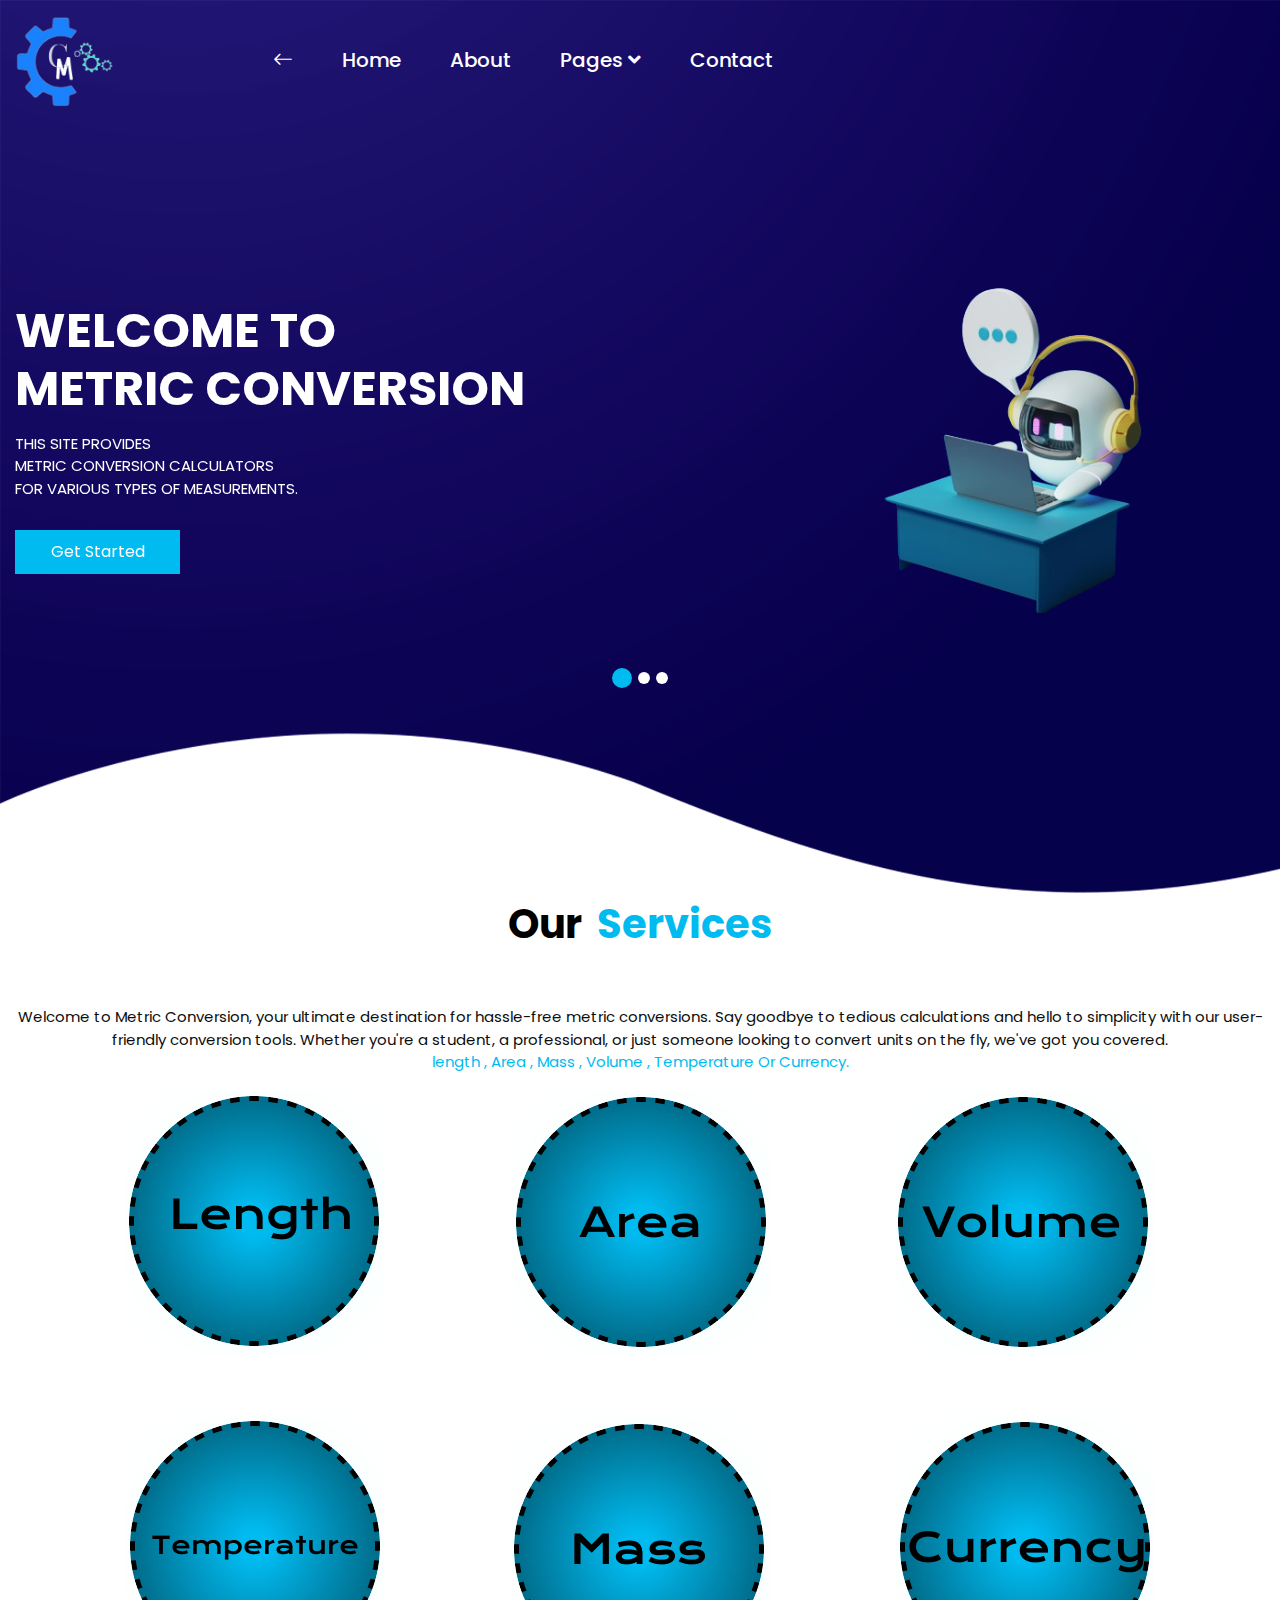
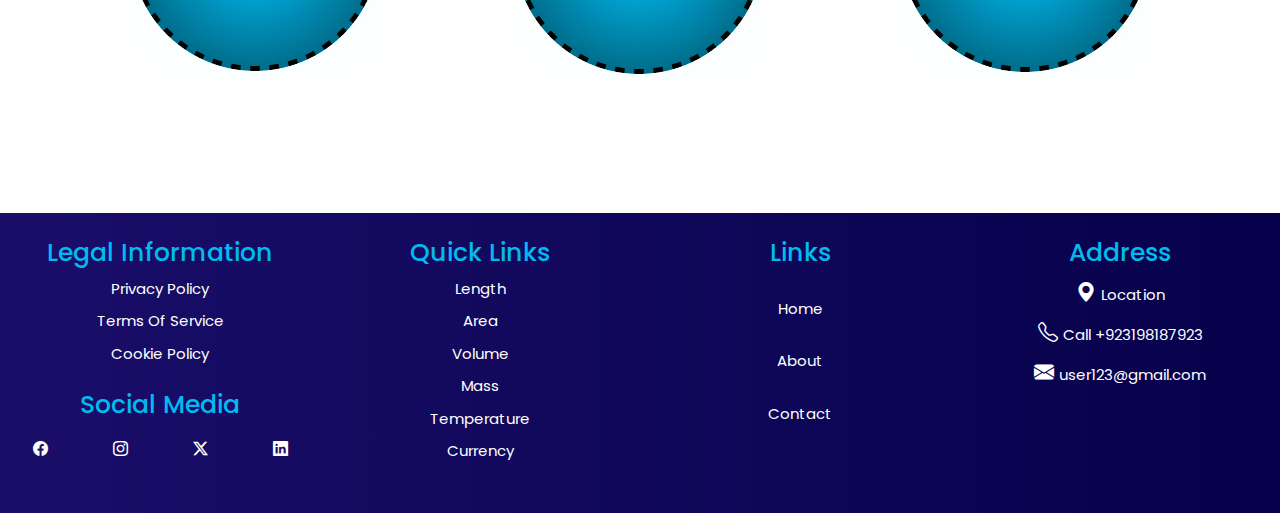
<file: index.html>
<!DOCTYPE html>
<html>

<head>

  <meta charset="utf-8" />
  <meta name="viewport" content="width=device-width, initial-scale=1, shrink-to-fit=no" />
  <link rel="shortcut icon" href="" type="">
  <link rel="shortcut icon" href="LOGO/Logo-Main.jpg" type="image/x-icon">


  <title> Metric Conversions </title>

  <!-- bootstrap core css -->
  <link rel="stylesheet" type="text/css" href="css/bootstrap.css" />
  <!-- bootstrap icons link -->
  <link rel="stylesheet" href="https://cdn.jsdelivr.net/npm/bootstrap-icons@1.11.3/font/bootstrap-icons.min.css">

  <!-- FONT AWESOME LINK -->
  <link rel="stylesheet" type="text/css" href="css/font-awesome.css">

  <!-- css link -->
  <link href="css/style-index.css" rel="stylesheet" />
  <link rel="stylesheet" href="css/style.css">


  <style>
    @import url('https://fonts.googleapis.com/css2?family=Poppins:ital,wght@0,100;0,200;0,300;0,400;0,500;0,600;0,700;0,800;0,900;1,100;1,200;1,300;1,400;1,500;1,600;1,700;1,800;1,900&display=swap');

    ::-webkit-scrollbar {
      width: 12px;
    }

    ::-webkit-scrollbar-track {
      background-color: #00bbf0;
    }

    ::-webkit-scrollbar-thumb {
      background-color: #1a0e69;
      border-radius: 50px;
    }

    ::-webkit-scrollbar-thumb:hover {
      background-color: #031942;
    }
  </style>

</head>

<body>

  <div class="hero_area">

    <div class="hero_bg_box">
      <div class="bg_img_box">
        <img src="Images/hero-bg.png" alt="">
      </div>
    </div>


    <!-- header start -->
    <header class="header">
      <div class="container">
        <div class="row v-center">
          <div class="header-item item-left">
            <div class="logo">
              <a href="index.html">
                <img style="width: 100px;" src="LOGO/Main-3logo.png" alt="logo">
              </a>
            </div>
          </div>
          <!-- menu start here -->
          <div class="header-item item-center">
            <div class="menu-overlay">
            </div>
            <nav class="menu">
              <div class="mobile-menu-head">
                <div class="go-back"><i class="fa fa-angle-left"></i></div>
                <div class="current-menu-title"></div>
                <div class="mobile-menu-close">&times;</div>
              </div>
              <ul class="menu-main">
                <li>
                  <a id="nav-links" href="index.html"><i class="bi bi-arrow-left"></i></a>
                </li>
                <li>
                  <a id="nav-links" href="home.html">Home</a>
                </li>
                <li>
                  <a id="nav-links" href="about.html">About</a>
                </li>

                <li class="menu-item-has-children">
                  <a href="#" id="nav-links">Pages <i class="fas fa-angle-down"></i></a>
                  <div class="sub-menu single-column-menu">
                    <ul>
                      <li><a href="length.html">Length</a></li>
                      <li><a href="Area.html">Area</a></li>
                      <li><a href="volume.html">Volume</a></li>
                      <li><a href="mass.html">Mass</a></li>
                      <li><a href="temp.html">Temperature</a></li>
                      <li><a href="currency.html">Currency</a></li>
                    </ul>
                  </div>
                </li>
                <li>
                  <a id="nav-links" href="contact.html">Contact</a>
                </li>
                <li>
                </li>
              </ul>
            </nav>
          </div>
          <!-- menu end here -->
          <div class="header-item item-right">
            <div class="mobile-menu-trigger">
              <span></span>
            </div>
          </div>
        </div>
      </div>
    </header>



    <!-- header end -->

    <!-- slider section -->
    <section class="slider_section ">
      <div id="customCarousel1" class="carousel slide" data-ride="carousel">
        <div class="carousel-inner">
          <div class="carousel-item active">
            <div class="container ">
              <div class="row">
                <div class="col-md-6 ">
                  <div class="detail-box">
                    <h1>
                      Welcome to <br> Metric Conversion
                    </h1>
                    <p style="font-size: 15px;">
                      THIS SITE PROVIDES <br>
                      METRIC CONVERSION CALCULATORS <br>
                      FOR VARIOUS TYPES OF MEASUREMENTS.
                    </p>
                    <div class="btn-box">
                      <a href="home.html" class="btn1">
                        Get Started
                      </a>
                    </div>
                  </div>
                </div>
                <div class="col-md-6">
                  <div class="img-box">
                    <img src="Images/slider-img3.png" alt="">
                  </div>
                </div>
              </div>
            </div>
          </div>
          <div class="carousel-item ">
            <div class="container ">
              <div class="row">
                <div class="col-md-6 ">
                  <div class="detail-box">
                    <h1>
                      Effortless Conversions <br> in One Click
                    </h1>
                    <p style="font-size: 15px;">
                      users can easily convert between <br> different metric units with just one click.
                    </p>
                    <div class="btn-box">
                      <a href="home.html" class="btn1">
                        Get Started
                      </a>
                    </div>
                  </div>
                </div>
                <div class="col-md-6">
                  <div class="img-box">
                    <img src="Images/slider-img4.png" alt="">
                  </div>
                </div>
              </div>
            </div>
          </div>
          <div class="carousel-item">
            <div class="container ">
              <div class="row">
                <div class="col-md-6 ">
                  <div class="detail-box">
                    <h1>
                      Quick and Accurate <br> Results Every Time
                    </h1>
                    <p style="font-size: 15px;">
                      we prioritize delivering quick <br> and accurate results every time <br> you use our conversion
                      tools.
                    </p>
                    <div class="btn-box">
                      <a href="home.html" class="btn1">
                        Get Started
                      </a>
                    </div>
                  </div>
                </div>
                <div class="col-md-6">
                  <div class="img-box">
                    <img src="Images/slider-img5.png" alt="">
                  </div>
                </div>
              </div>
            </div>
          </div>
        </div>
        <ol class="carousel-indicators">
          <li data-target="#customCarousel1" data-slide-to="0" class="active"></li>
          <li data-target="#customCarousel1" data-slide-to="1"></li>
          <li data-target="#customCarousel1" data-slide-to="2"></li>
        </ol>
      </div>

    </section>
    <!-- end slider section -->
  </div>


  <!-- service section -->


  <div class="service">
    <a>
      <h3><span>Our</span>Services</h3>
    </a>
  </div>
  <div class="service-para">
    <p>
      Welcome to Metric Conversion, your ultimate destination for hassle-free metric conversions. Say goodbye to tedious
      calculations and hello to simplicity with our user-friendly conversion tools. Whether you're a student, a
      professional, or just someone looking to convert units on the fly, we've got you covered. <br> <span> length ,
        Area , Mass , Volume , Temperature Or Currency.</span>
    </p>
  </div>



  <div class="service-span1">
    <div class="span-1">
      <div class="img1">
        <a href="length.html"><img src="Services png/lenght.png" alt=""></a>

      </div>
      <div class="img2">
        <a href="Area.html"><img src="Services png/Area.png" alt=""></a>

      </div>
      <div class="img3">
        <a href="volume.html"><img src="Services png/Volume.png" alt=""></a>

      </div>
    </div>
  </div>

  <div class="service-span2">
    <div class="span-2">

      <div class="img4">
        <a href="temp.html"><img src="Services png/Temperature.png" alt=""></a>

      </div>
      <div class="img5">
        <a href="mass.html"><img src="Services png/Mass.png" alt=""></a>

      </div>
      <div class="img6">
        <a href="currency.html"><img src="Services png/Currency.png" alt=""></a>

      </div>
    </div>
  </div>

  <!-- SERVICES SECTION END -->



  <!--  -->


  <!-- FOOTER START  -->

  <section class="section">
    <div class="main-list">
      <div class="list-2">
        <h4>Legal Information</h4>
        <a>
          <li>Privacy Policy</li>
        </a>
        <a>
          <li>Terms Of Service</li>
        </a>
        <a>
          <li>Cookie Policy</li>
        </a>

        <div class="address-icons">
          <h4>Social Media</h4>
          <div class="add-icons">
            <a href="https://www.facebook.com/">
              <li><i class="bi bi-facebook"></i></li>
            </a>
            <a href="https://www.instagram.com/?hl=en">
              <li><i class="bi bi-instagram"></i></li>
            </a>
            <a href="https://m.twitter.com/login">
              <li><i class="bi bi-twitter-x"></i></li>
            </a>
            <a href="https://www.linkedin.com/">
              <li><i class="bi bi-linkedin"></i></li>
            </a>
          </div>
        </div>
      </div>

      <div class="list-3">
        <h4>Quick Links</h4>

        <a href="length.html">
          <li>Length</li>
        </a>
        <a href="Area.html">
          <li>Area</li>
        </a>
        <a href="volume.html">
          <li>Volume</li>
        </a>
        <a href="mass.html">
          <li>Mass</li>
        </a>
        <a href="temp.html">
          <li>Temperature</li>
        </a>
        <a href="currency.html">
          <li>Currency</li>
        </a>
      </div>

      <div class="list-4">
        <h4>Links</h4>
        <a href="home.html">
          <li>Home</li>
        </a>
        <a href="about.html">
          <li>About</li>
        </a>
        <a href="contact.html">
          <li>Contact</li>
        </a>
      </div>

      <div class="list-1">
        <h4>Address</h4>
        <a>
          <li><i class="bi bi-geo-alt-fill"></i>Location</li>
        </a>
        <a>
          <li><i class="bi bi-telephone"></i>Call +923198187923</li>
        </a>
        <a>
          <li><i class="bi bi-envelope-fill"></i>user123@gmail.com</li>
        </a>
      </div>
    </div>




  </section>

  <!-- JS LINKS -->
  <script src="js/script.js"></script>
  <script src="js/vanilla.js"></script>
  <!-- jQery -->
  <script type="text/javascript" src="js/jquery-3.4.1.min.js"></script>
  <!-- bootstrap js -->
  <script type="text/javascript" src="js/bootstrap.js"></script>

</body>

</html>
</file>
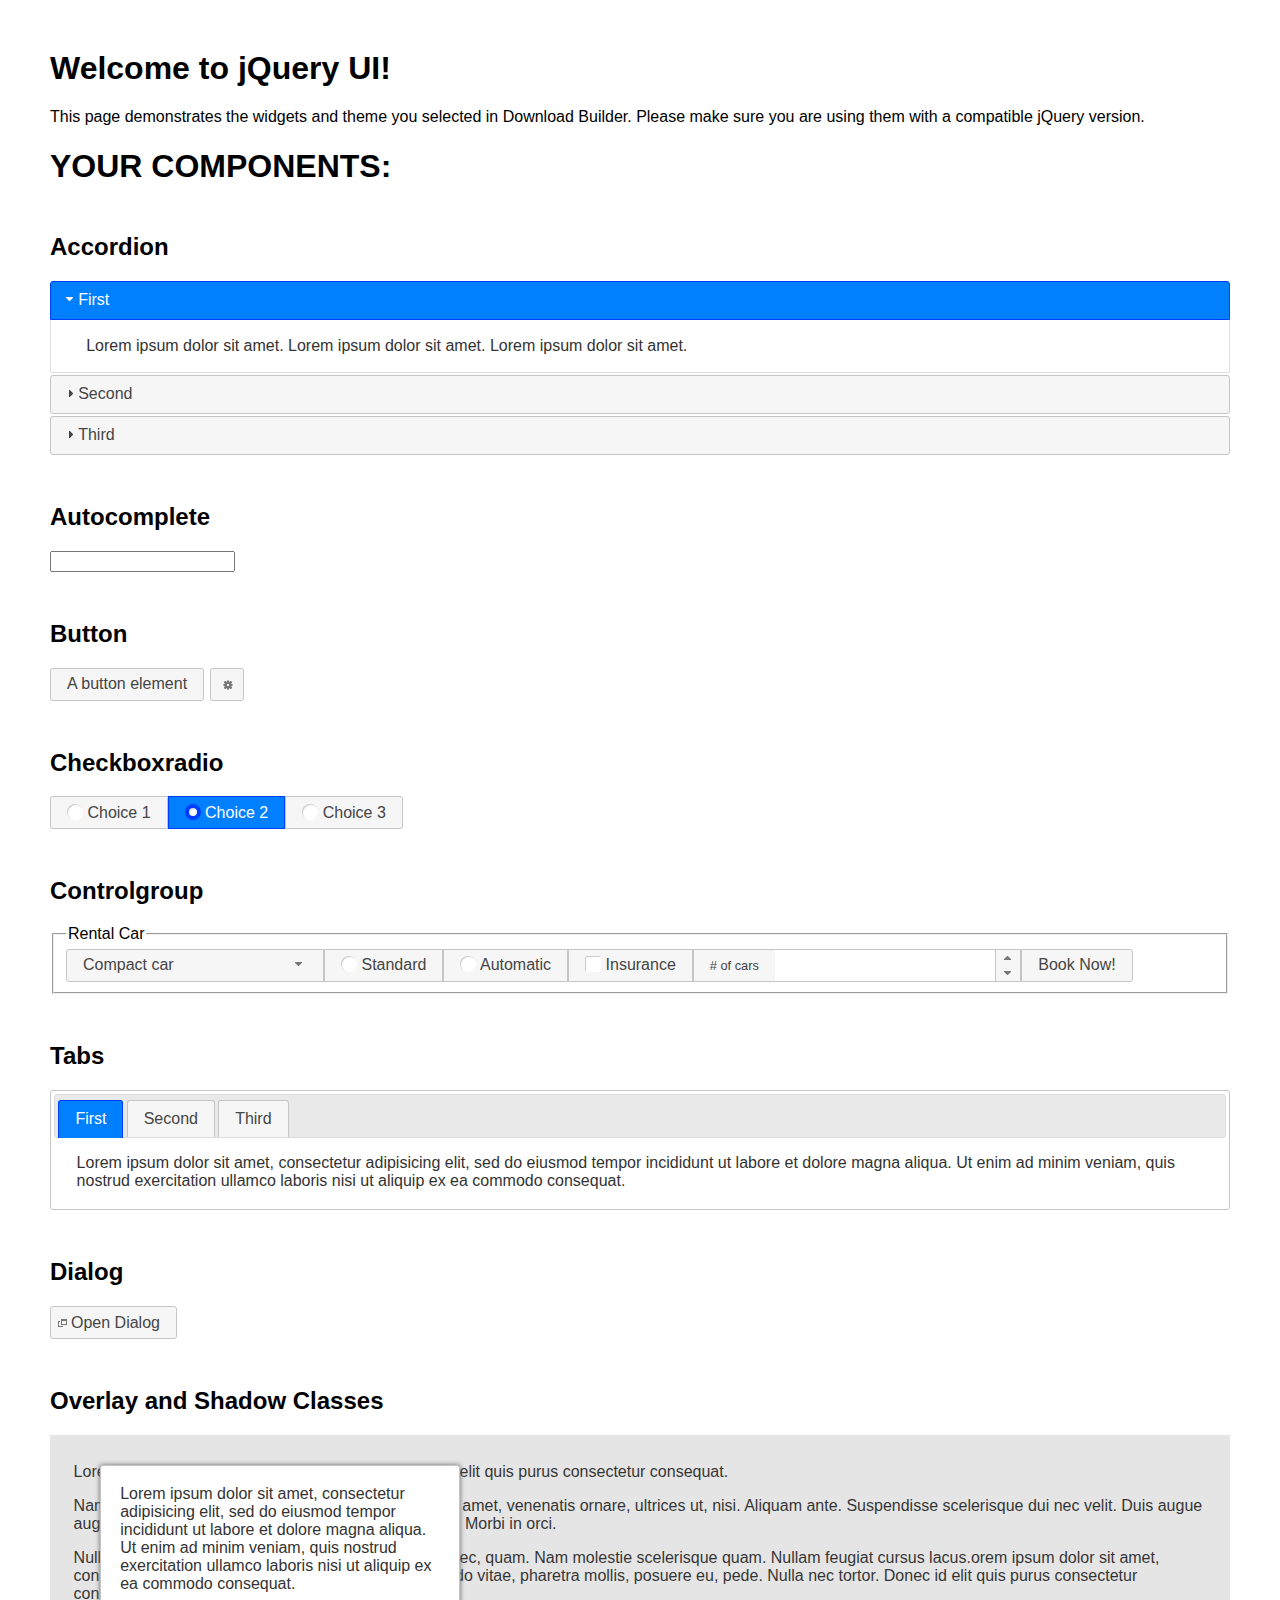
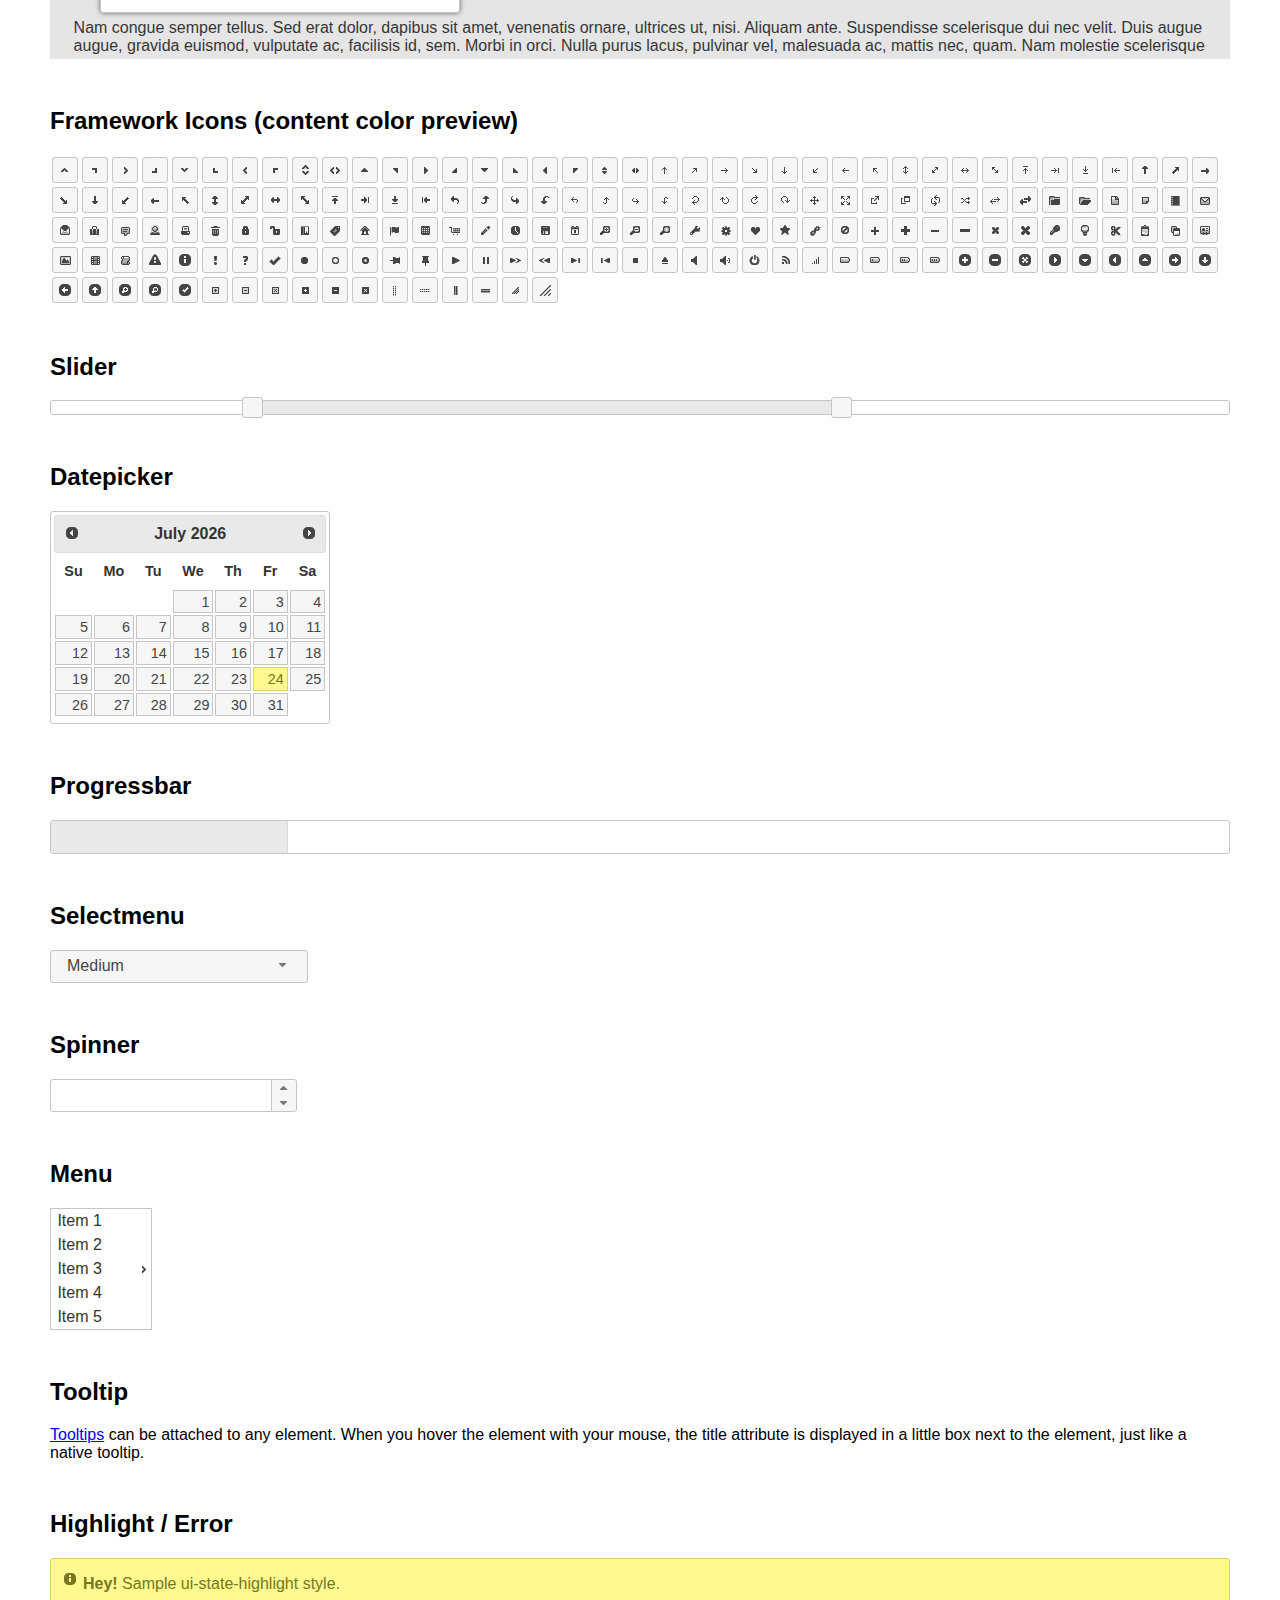
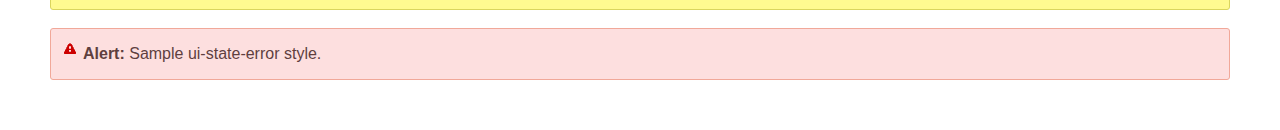
<file: jquery-ui-1.13.3.custom/index.html>
<!doctype html>
<html lang="us">
<head>
	<meta charset="utf-8">
	<title>jQuery UI Example Page</title>
	<link href="jquery-ui.css" rel="stylesheet">
	<style>
	body{
		font-family: "Trebuchet MS", sans-serif;
		margin: 50px;
	}
	.demoHeaders {
		margin-top: 2em;
	}
	#dialog-link {
		padding: .4em 1em .4em 20px;
		text-decoration: none;
		position: relative;
	}
	#dialog-link span.ui-icon {
		margin: 0 5px 0 0;
		position: absolute;
		left: .2em;
		top: 50%;
		margin-top: -8px;
	}
	#icons {
		margin: 0;
		padding: 0;
	}
	#icons li {
		margin: 2px;
		position: relative;
		padding: 4px 0;
		cursor: pointer;
		float: left;
		list-style: none;
	}
	#icons span.ui-icon {
		float: left;
		margin: 0 4px;
	}
	.fakewindowcontain .ui-widget-overlay {
		position: absolute;
	}
	select {
		width: 200px;
	}
	</style>
</head>
<body>

<h1>Welcome to jQuery UI!</h1>

<div class="ui-widget">
	<p>This page demonstrates the widgets and theme you selected in Download Builder. Please make sure you are using them with a compatible jQuery version.</p>
</div>

<h1>YOUR COMPONENTS:</h1>

<!-- Accordion -->
<h2 class="demoHeaders">Accordion</h2>
<div id="accordion">
	<h3>First</h3>
	<div>Lorem ipsum dolor sit amet. Lorem ipsum dolor sit amet. Lorem ipsum dolor sit amet.</div>
	<h3>Second</h3>
	<div>Phasellus mattis tincidunt nibh.</div>
	<h3>Third</h3>
	<div>Nam dui erat, auctor a, dignissim quis.</div>
</div>

<!-- Autocomplete -->
<h2 class="demoHeaders">Autocomplete</h2>
<div>
	<input id="autocomplete" title="type &quot;a&quot;">
</div>

<!-- Button -->
<h2 class="demoHeaders">Button</h2>
<button id="button">A button element</button>
<button id="button-icon">An icon-only button</button>

<!-- Checkboxradio -->
<h2 class="demoHeaders">Checkboxradio</h2>
<form style="margin-top: 1em;">
	<div id="radioset">
		<input type="radio" id="radio1" name="radio"><label for="radio1">Choice 1</label>
		<input type="radio" id="radio2" name="radio" checked="checked"><label for="radio2">Choice 2</label>
		<input type="radio" id="radio3" name="radio"><label for="radio3">Choice 3</label>
	</div>
</form>

<!-- Controlgroup -->
<h2 class="demoHeaders">Controlgroup</h2>
<fieldset>
	<legend>Rental Car</legend>
	<div id="controlgroup">
		<select id="car-type">
			<option>Compact car</option>
			<option>Midsize car</option>
			<option>Full size car</option>
			<option>SUV</option>
			<option>Luxury</option>
			<option>Truck</option>
			<option>Van</option>
		</select>
		<label for="transmission-standard">Standard</label>
		<input type="radio" name="transmission" id="transmission-standard">
		<label for="transmission-automatic">Automatic</label>
		<input type="radio" name="transmission" id="transmission-automatic">
		<label for="insurance">Insurance</label>
		<input type="checkbox" name="insurance" id="insurance">
		<label for="horizontal-spinner" class="ui-controlgroup-label"># of cars</label>
		<input id="horizontal-spinner" class="ui-spinner-input">
		<button>Book Now!</button>
	</div>
</fieldset>

<!-- Tabs -->
<h2 class="demoHeaders">Tabs</h2>
<div id="tabs">
	<ul>
		<li><a href="#tabs-1">First</a></li>
		<li><a href="#tabs-2">Second</a></li>
		<li><a href="#tabs-3">Third</a></li>
	</ul>
	<div id="tabs-1">Lorem ipsum dolor sit amet, consectetur adipisicing elit, sed do eiusmod tempor incididunt ut labore et dolore magna aliqua. Ut enim ad minim veniam, quis nostrud exercitation ullamco laboris nisi ut aliquip ex ea commodo consequat.</div>
	<div id="tabs-2">Phasellus mattis tincidunt nibh. Cras orci urna, blandit id, pretium vel, aliquet ornare, felis. Maecenas scelerisque sem non nisl. Fusce sed lorem in enim dictum bibendum.</div>
	<div id="tabs-3">Nam dui erat, auctor a, dignissim quis, sollicitudin eu, felis. Pellentesque nisi urna, interdum eget, sagittis et, consequat vestibulum, lacus. Mauris porttitor ullamcorper augue.</div>
</div>

<h2 class="demoHeaders">Dialog</h2>
<p>
	<button id="dialog-link" class="ui-button ui-corner-all ui-widget">
		<span class="ui-icon ui-icon-newwin"></span>Open Dialog
	</button>
</p>

<h2 class="demoHeaders">Overlay and Shadow Classes</h2>
<div style="position: relative; width: 96%; height: 200px; padding:1% 2%; overflow:hidden;" class="fakewindowcontain">
	<p>Lorem ipsum dolor sit amet,  Nulla nec tortor. Donec id elit quis purus consectetur consequat. </p><p>Nam congue semper tellus. Sed erat dolor, dapibus sit amet, venenatis ornare, ultrices ut, nisi. Aliquam ante. Suspendisse scelerisque dui nec velit. Duis augue augue, gravida euismod, vulputate ac, facilisis id, sem. Morbi in orci. </p><p>Nulla purus lacus, pulvinar vel, malesuada ac, mattis nec, quam. Nam molestie scelerisque quam. Nullam feugiat cursus lacus.orem ipsum dolor sit amet, consectetur adipiscing elit. Donec libero risus, commodo vitae, pharetra mollis, posuere eu, pede. Nulla nec tortor. Donec id elit quis purus consectetur consequat. </p><p>Nam congue semper tellus. Sed erat dolor, dapibus sit amet, venenatis ornare, ultrices ut, nisi. Aliquam ante. Suspendisse scelerisque dui nec velit. Duis augue augue, gravida euismod, vulputate ac, facilisis id, sem. Morbi in orci. Nulla purus lacus, pulvinar vel, malesuada ac, mattis nec, quam. Nam molestie scelerisque quam. </p><p>Nullam feugiat cursus lacus.orem ipsum dolor sit amet, consectetur adipiscing elit. Donec libero risus, commodo vitae, pharetra mollis, posuere eu, pede. Nulla nec tortor. Donec id elit quis purus consectetur consequat. Nam congue semper tellus. Sed erat dolor, dapibus sit amet, venenatis ornare, ultrices ut, nisi. Aliquam ante. </p><p>Suspendisse scelerisque dui nec velit. Duis augue augue, gravida euismod, vulputate ac, facilisis id, sem. Morbi in orci. Nulla purus lacus, pulvinar vel, malesuada ac, mattis nec, quam. Nam molestie scelerisque quam. Nullam feugiat cursus lacus.orem ipsum dolor sit amet, consectetur adipiscing elit. Donec libero risus, commodo vitae, pharetra mollis, posuere eu, pede. Nulla nec tortor. Donec id elit quis purus consectetur consequat. Nam congue semper tellus. Sed erat dolor, dapibus sit amet, venenatis ornare, ultrices ut, nisi. </p>

	<!-- ui-dialog -->
	<div class="ui-widget-overlay ui-front"></div>
	<div style="position: absolute; width: 320px; left: 50px; top: 30px; padding: 1.2em" class="ui-widget ui-front ui-widget-content ui-corner-all ui-widget-shadow">
		Lorem ipsum dolor sit amet, consectetur adipisicing elit, sed do eiusmod tempor incididunt ut labore et dolore magna aliqua. Ut enim ad minim veniam, quis nostrud exercitation ullamco laboris nisi ut aliquip ex ea commodo consequat.
	</div>

</div>

<!-- ui-dialog -->
<div id="dialog" title="Dialog Title">
	<p>Lorem ipsum dolor sit amet, consectetur adipisicing elit, sed do eiusmod tempor incididunt ut labore et dolore magna aliqua. Ut enim ad minim veniam, quis nostrud exercitation ullamco laboris nisi ut aliquip ex ea commodo consequat.</p>
</div>


<h2 class="demoHeaders">Framework Icons (content color preview)</h2>
<ul id="icons" class="ui-widget ui-helper-clearfix">
	<li class="ui-state-default ui-corner-all" title=".ui-icon-caret-1-n"><span class="ui-icon ui-icon-caret-1-n"></span></li>
	<li class="ui-state-default ui-corner-all" title=".ui-icon-caret-1-ne"><span class="ui-icon ui-icon-caret-1-ne"></span></li>
	<li class="ui-state-default ui-corner-all" title=".ui-icon-caret-1-e"><span class="ui-icon ui-icon-caret-1-e"></span></li>
	<li class="ui-state-default ui-corner-all" title=".ui-icon-caret-1-se"><span class="ui-icon ui-icon-caret-1-se"></span></li>
	<li class="ui-state-default ui-corner-all" title=".ui-icon-caret-1-s"><span class="ui-icon ui-icon-caret-1-s"></span></li>
	<li class="ui-state-default ui-corner-all" title=".ui-icon-caret-1-sw"><span class="ui-icon ui-icon-caret-1-sw"></span></li>
	<li class="ui-state-default ui-corner-all" title=".ui-icon-caret-1-w"><span class="ui-icon ui-icon-caret-1-w"></span></li>
	<li class="ui-state-default ui-corner-all" title=".ui-icon-caret-1-nw"><span class="ui-icon ui-icon-caret-1-nw"></span></li>
	<li class="ui-state-default ui-corner-all" title=".ui-icon-caret-2-n-s"><span class="ui-icon ui-icon-caret-2-n-s"></span></li>
	<li class="ui-state-default ui-corner-all" title=".ui-icon-caret-2-e-w"><span class="ui-icon ui-icon-caret-2-e-w"></span></li>
	<li class="ui-state-default ui-corner-all" title=".ui-icon-triangle-1-n"><span class="ui-icon ui-icon-triangle-1-n"></span></li>
	<li class="ui-state-default ui-corner-all" title=".ui-icon-triangle-1-ne"><span class="ui-icon ui-icon-triangle-1-ne"></span></li>
	<li class="ui-state-default ui-corner-all" title=".ui-icon-triangle-1-e"><span class="ui-icon ui-icon-triangle-1-e"></span></li>
	<li class="ui-state-default ui-corner-all" title=".ui-icon-triangle-1-se"><span class="ui-icon ui-icon-triangle-1-se"></span></li>
	<li class="ui-state-default ui-corner-all" title=".ui-icon-triangle-1-s"><span class="ui-icon ui-icon-triangle-1-s"></span></li>
	<li class="ui-state-default ui-corner-all" title=".ui-icon-triangle-1-sw"><span class="ui-icon ui-icon-triangle-1-sw"></span></li>
	<li class="ui-state-default ui-corner-all" title=".ui-icon-triangle-1-w"><span class="ui-icon ui-icon-triangle-1-w"></span></li>
	<li class="ui-state-default ui-corner-all" title=".ui-icon-triangle-1-nw"><span class="ui-icon ui-icon-triangle-1-nw"></span></li>
	<li class="ui-state-default ui-corner-all" title=".ui-icon-triangle-2-n-s"><span class="ui-icon ui-icon-triangle-2-n-s"></span></li>
	<li class="ui-state-default ui-corner-all" title=".ui-icon-triangle-2-e-w"><span class="ui-icon ui-icon-triangle-2-e-w"></span></li>
	<li class="ui-state-default ui-corner-all" title=".ui-icon-arrow-1-n"><span class="ui-icon ui-icon-arrow-1-n"></span></li>
	<li class="ui-state-default ui-corner-all" title=".ui-icon-arrow-1-ne"><span class="ui-icon ui-icon-arrow-1-ne"></span></li>
	<li class="ui-state-default ui-corner-all" title=".ui-icon-arrow-1-e"><span class="ui-icon ui-icon-arrow-1-e"></span></li>
	<li class="ui-state-default ui-corner-all" title=".ui-icon-arrow-1-se"><span class="ui-icon ui-icon-arrow-1-se"></span></li>
	<li class="ui-state-default ui-corner-all" title=".ui-icon-arrow-1-s"><span class="ui-icon ui-icon-arrow-1-s"></span></li>
	<li class="ui-state-default ui-corner-all" title=".ui-icon-arrow-1-sw"><span class="ui-icon ui-icon-arrow-1-sw"></span></li>
	<li class="ui-state-default ui-corner-all" title=".ui-icon-arrow-1-w"><span class="ui-icon ui-icon-arrow-1-w"></span></li>
	<li class="ui-state-default ui-corner-all" title=".ui-icon-arrow-1-nw"><span class="ui-icon ui-icon-arrow-1-nw"></span></li>
	<li class="ui-state-default ui-corner-all" title=".ui-icon-arrow-2-n-s"><span class="ui-icon ui-icon-arrow-2-n-s"></span></li>
	<li class="ui-state-default ui-corner-all" title=".ui-icon-arrow-2-ne-sw"><span class="ui-icon ui-icon-arrow-2-ne-sw"></span></li>
	<li class="ui-state-default ui-corner-all" title=".ui-icon-arrow-2-e-w"><span class="ui-icon ui-icon-arrow-2-e-w"></span></li>
	<li class="ui-state-default ui-corner-all" title=".ui-icon-arrow-2-se-nw"><span class="ui-icon ui-icon-arrow-2-se-nw"></span></li>
	<li class="ui-state-default ui-corner-all" title=".ui-icon-arrowstop-1-n"><span class="ui-icon ui-icon-arrowstop-1-n"></span></li>
	<li class="ui-state-default ui-corner-all" title=".ui-icon-arrowstop-1-e"><span class="ui-icon ui-icon-arrowstop-1-e"></span></li>
	<li class="ui-state-default ui-corner-all" title=".ui-icon-arrowstop-1-s"><span class="ui-icon ui-icon-arrowstop-1-s"></span></li>
	<li class="ui-state-default ui-corner-all" title=".ui-icon-arrowstop-1-w"><span class="ui-icon ui-icon-arrowstop-1-w"></span></li>
	<li class="ui-state-default ui-corner-all" title=".ui-icon-arrowthick-1-n"><span class="ui-icon ui-icon-arrowthick-1-n"></span></li>
	<li class="ui-state-default ui-corner-all" title=".ui-icon-arrowthick-1-ne"><span class="ui-icon ui-icon-arrowthick-1-ne"></span></li>
	<li class="ui-state-default ui-corner-all" title=".ui-icon-arrowthick-1-e"><span class="ui-icon ui-icon-arrowthick-1-e"></span></li>
	<li class="ui-state-default ui-corner-all" title=".ui-icon-arrowthick-1-se"><span class="ui-icon ui-icon-arrowthick-1-se"></span></li>
	<li class="ui-state-default ui-corner-all" title=".ui-icon-arrowthick-1-s"><span class="ui-icon ui-icon-arrowthick-1-s"></span></li>
	<li class="ui-state-default ui-corner-all" title=".ui-icon-arrowthick-1-sw"><span class="ui-icon ui-icon-arrowthick-1-sw"></span></li>
	<li class="ui-state-default ui-corner-all" title=".ui-icon-arrowthick-1-w"><span class="ui-icon ui-icon-arrowthick-1-w"></span></li>
	<li class="ui-state-default ui-corner-all" title=".ui-icon-arrowthick-1-nw"><span class="ui-icon ui-icon-arrowthick-1-nw"></span></li>
	<li class="ui-state-default ui-corner-all" title=".ui-icon-arrowthick-2-n-s"><span class="ui-icon ui-icon-arrowthick-2-n-s"></span></li>
	<li class="ui-state-default ui-corner-all" title=".ui-icon-arrowthick-2-ne-sw"><span class="ui-icon ui-icon-arrowthick-2-ne-sw"></span></li>
	<li class="ui-state-default ui-corner-all" title=".ui-icon-arrowthick-2-e-w"><span class="ui-icon ui-icon-arrowthick-2-e-w"></span></li>
	<li class="ui-state-default ui-corner-all" title=".ui-icon-arrowthick-2-se-nw"><span class="ui-icon ui-icon-arrowthick-2-se-nw"></span></li>
	<li class="ui-state-default ui-corner-all" title=".ui-icon-arrowthickstop-1-n"><span class="ui-icon ui-icon-arrowthickstop-1-n"></span></li>
	<li class="ui-state-default ui-corner-all" title=".ui-icon-arrowthickstop-1-e"><span class="ui-icon ui-icon-arrowthickstop-1-e"></span></li>
	<li class="ui-state-default ui-corner-all" title=".ui-icon-arrowthickstop-1-s"><span class="ui-icon ui-icon-arrowthickstop-1-s"></span></li>
	<li class="ui-state-default ui-corner-all" title=".ui-icon-arrowthickstop-1-w"><span class="ui-icon ui-icon-arrowthickstop-1-w"></span></li>
	<li class="ui-state-default ui-corner-all" title=".ui-icon-arrowreturnthick-1-w"><span class="ui-icon ui-icon-arrowreturnthick-1-w"></span></li>
	<li class="ui-state-default ui-corner-all" title=".ui-icon-arrowreturnthick-1-n"><span class="ui-icon ui-icon-arrowreturnthick-1-n"></span></li>
	<li class="ui-state-default ui-corner-all" title=".ui-icon-arrowreturnthick-1-e"><span class="ui-icon ui-icon-arrowreturnthick-1-e"></span></li>
	<li class="ui-state-default ui-corner-all" title=".ui-icon-arrowreturnthick-1-s"><span class="ui-icon ui-icon-arrowreturnthick-1-s"></span></li>
	<li class="ui-state-default ui-corner-all" title=".ui-icon-arrowreturn-1-w"><span class="ui-icon ui-icon-arrowreturn-1-w"></span></li>
	<li class="ui-state-default ui-corner-all" title=".ui-icon-arrowreturn-1-n"><span class="ui-icon ui-icon-arrowreturn-1-n"></span></li>
	<li class="ui-state-default ui-corner-all" title=".ui-icon-arrowreturn-1-e"><span class="ui-icon ui-icon-arrowreturn-1-e"></span></li>
	<li class="ui-state-default ui-corner-all" title=".ui-icon-arrowreturn-1-s"><span class="ui-icon ui-icon-arrowreturn-1-s"></span></li>
	<li class="ui-state-default ui-corner-all" title=".ui-icon-arrowrefresh-1-w"><span class="ui-icon ui-icon-arrowrefresh-1-w"></span></li>
	<li class="ui-state-default ui-corner-all" title=".ui-icon-arrowrefresh-1-n"><span class="ui-icon ui-icon-arrowrefresh-1-n"></span></li>
	<li class="ui-state-default ui-corner-all" title=".ui-icon-arrowrefresh-1-e"><span class="ui-icon ui-icon-arrowrefresh-1-e"></span></li>
	<li class="ui-state-default ui-corner-all" title=".ui-icon-arrowrefresh-1-s"><span class="ui-icon ui-icon-arrowrefresh-1-s"></span></li>
	<li class="ui-state-default ui-corner-all" title=".ui-icon-arrow-4"><span class="ui-icon ui-icon-arrow-4"></span></li>
	<li class="ui-state-default ui-corner-all" title=".ui-icon-arrow-4-diag"><span class="ui-icon ui-icon-arrow-4-diag"></span></li>
	<li class="ui-state-default ui-corner-all" title=".ui-icon-extlink"><span class="ui-icon ui-icon-extlink"></span></li>
	<li class="ui-state-default ui-corner-all" title=".ui-icon-newwin"><span class="ui-icon ui-icon-newwin"></span></li>
	<li class="ui-state-default ui-corner-all" title=".ui-icon-refresh"><span class="ui-icon ui-icon-refresh"></span></li>
	<li class="ui-state-default ui-corner-all" title=".ui-icon-shuffle"><span class="ui-icon ui-icon-shuffle"></span></li>
	<li class="ui-state-default ui-corner-all" title=".ui-icon-transfer-e-w"><span class="ui-icon ui-icon-transfer-e-w"></span></li>
	<li class="ui-state-default ui-corner-all" title=".ui-icon-transferthick-e-w"><span class="ui-icon ui-icon-transferthick-e-w"></span></li>
	<li class="ui-state-default ui-corner-all" title=".ui-icon-folder-collapsed"><span class="ui-icon ui-icon-folder-collapsed"></span></li>
	<li class="ui-state-default ui-corner-all" title=".ui-icon-folder-open"><span class="ui-icon ui-icon-folder-open"></span></li>
	<li class="ui-state-default ui-corner-all" title=".ui-icon-document"><span class="ui-icon ui-icon-document"></span></li>
	<li class="ui-state-default ui-corner-all" title=".ui-icon-document-b"><span class="ui-icon ui-icon-document-b"></span></li>
	<li class="ui-state-default ui-corner-all" title=".ui-icon-note"><span class="ui-icon ui-icon-note"></span></li>
	<li class="ui-state-default ui-corner-all" title=".ui-icon-mail-closed"><span class="ui-icon ui-icon-mail-closed"></span></li>
	<li class="ui-state-default ui-corner-all" title=".ui-icon-mail-open"><span class="ui-icon ui-icon-mail-open"></span></li>
	<li class="ui-state-default ui-corner-all" title=".ui-icon-suitcase"><span class="ui-icon ui-icon-suitcase"></span></li>
	<li class="ui-state-default ui-corner-all" title=".ui-icon-comment"><span class="ui-icon ui-icon-comment"></span></li>
	<li class="ui-state-default ui-corner-all" title=".ui-icon-person"><span class="ui-icon ui-icon-person"></span></li>
	<li class="ui-state-default ui-corner-all" title=".ui-icon-print"><span class="ui-icon ui-icon-print"></span></li>
	<li class="ui-state-default ui-corner-all" title=".ui-icon-trash"><span class="ui-icon ui-icon-trash"></span></li>
	<li class="ui-state-default ui-corner-all" title=".ui-icon-locked"><span class="ui-icon ui-icon-locked"></span></li>
	<li class="ui-state-default ui-corner-all" title=".ui-icon-unlocked"><span class="ui-icon ui-icon-unlocked"></span></li>
	<li class="ui-state-default ui-corner-all" title=".ui-icon-bookmark"><span class="ui-icon ui-icon-bookmark"></span></li>
	<li class="ui-state-default ui-corner-all" title=".ui-icon-tag"><span class="ui-icon ui-icon-tag"></span></li>
	<li class="ui-state-default ui-corner-all" title=".ui-icon-home"><span class="ui-icon ui-icon-home"></span></li>
	<li class="ui-state-default ui-corner-all" title=".ui-icon-flag"><span class="ui-icon ui-icon-flag"></span></li>
	<li class="ui-state-default ui-corner-all" title=".ui-icon-calculator"><span class="ui-icon ui-icon-calculator"></span></li>
	<li class="ui-state-default ui-corner-all" title=".ui-icon-cart"><span class="ui-icon ui-icon-cart"></span></li>
	<li class="ui-state-default ui-corner-all" title=".ui-icon-pencil"><span class="ui-icon ui-icon-pencil"></span></li>
	<li class="ui-state-default ui-corner-all" title=".ui-icon-clock"><span class="ui-icon ui-icon-clock"></span></li>
	<li class="ui-state-default ui-corner-all" title=".ui-icon-disk"><span class="ui-icon ui-icon-disk"></span></li>
	<li class="ui-state-default ui-corner-all" title=".ui-icon-calendar"><span class="ui-icon ui-icon-calendar"></span></li>
	<li class="ui-state-default ui-corner-all" title=".ui-icon-zoomin"><span class="ui-icon ui-icon-zoomin"></span></li>
	<li class="ui-state-default ui-corner-all" title=".ui-icon-zoomout"><span class="ui-icon ui-icon-zoomout"></span></li>
	<li class="ui-state-default ui-corner-all" title=".ui-icon-search"><span class="ui-icon ui-icon-search"></span></li>
	<li class="ui-state-default ui-corner-all" title=".ui-icon-wrench"><span class="ui-icon ui-icon-wrench"></span></li>
	<li class="ui-state-default ui-corner-all" title=".ui-icon-gear"><span class="ui-icon ui-icon-gear"></span></li>
	<li class="ui-state-default ui-corner-all" title=".ui-icon-heart"><span class="ui-icon ui-icon-heart"></span></li>
	<li class="ui-state-default ui-corner-all" title=".ui-icon-star"><span class="ui-icon ui-icon-star"></span></li>
	<li class="ui-state-default ui-corner-all" title=".ui-icon-link"><span class="ui-icon ui-icon-link"></span></li>
	<li class="ui-state-default ui-corner-all" title=".ui-icon-cancel"><span class="ui-icon ui-icon-cancel"></span></li>
	<li class="ui-state-default ui-corner-all" title=".ui-icon-plus"><span class="ui-icon ui-icon-plus"></span></li>
	<li class="ui-state-default ui-corner-all" title=".ui-icon-plusthick"><span class="ui-icon ui-icon-plusthick"></span></li>
	<li class="ui-state-default ui-corner-all" title=".ui-icon-minus"><span class="ui-icon ui-icon-minus"></span></li>
	<li class="ui-state-default ui-corner-all" title=".ui-icon-minusthick"><span class="ui-icon ui-icon-minusthick"></span></li>
	<li class="ui-state-default ui-corner-all" title=".ui-icon-close"><span class="ui-icon ui-icon-close"></span></li>
	<li class="ui-state-default ui-corner-all" title=".ui-icon-closethick"><span class="ui-icon ui-icon-closethick"></span></li>
	<li class="ui-state-default ui-corner-all" title=".ui-icon-key"><span class="ui-icon ui-icon-key"></span></li>
	<li class="ui-state-default ui-corner-all" title=".ui-icon-lightbulb"><span class="ui-icon ui-icon-lightbulb"></span></li>
	<li class="ui-state-default ui-corner-all" title=".ui-icon-scissors"><span class="ui-icon ui-icon-scissors"></span></li>
	<li class="ui-state-default ui-corner-all" title=".ui-icon-clipboard"><span class="ui-icon ui-icon-clipboard"></span></li>
	<li class="ui-state-default ui-corner-all" title=".ui-icon-copy"><span class="ui-icon ui-icon-copy"></span></li>
	<li class="ui-state-default ui-corner-all" title=".ui-icon-contact"><span class="ui-icon ui-icon-contact"></span></li>
	<li class="ui-state-default ui-corner-all" title=".ui-icon-image"><span class="ui-icon ui-icon-image"></span></li>
	<li class="ui-state-default ui-corner-all" title=".ui-icon-video"><span class="ui-icon ui-icon-video"></span></li>
	<li class="ui-state-default ui-corner-all" title=".ui-icon-script"><span class="ui-icon ui-icon-script"></span></li>
	<li class="ui-state-default ui-corner-all" title=".ui-icon-alert"><span class="ui-icon ui-icon-alert"></span></li>
	<li class="ui-state-default ui-corner-all" title=".ui-icon-info"><span class="ui-icon ui-icon-info"></span></li>
	<li class="ui-state-default ui-corner-all" title=".ui-icon-notice"><span class="ui-icon ui-icon-notice"></span></li>
	<li class="ui-state-default ui-corner-all" title=".ui-icon-help"><span class="ui-icon ui-icon-help"></span></li>
	<li class="ui-state-default ui-corner-all" title=".ui-icon-check"><span class="ui-icon ui-icon-check"></span></li>
	<li class="ui-state-default ui-corner-all" title=".ui-icon-bullet"><span class="ui-icon ui-icon-bullet"></span></li>
	<li class="ui-state-default ui-corner-all" title=".ui-icon-radio-off"><span class="ui-icon ui-icon-radio-off"></span></li>
	<li class="ui-state-default ui-corner-all" title=".ui-icon-radio-on"><span class="ui-icon ui-icon-radio-on"></span></li>
	<li class="ui-state-default ui-corner-all" title=".ui-icon-pin-w"><span class="ui-icon ui-icon-pin-w"></span></li>
	<li class="ui-state-default ui-corner-all" title=".ui-icon-pin-s"><span class="ui-icon ui-icon-pin-s"></span></li>
	<li class="ui-state-default ui-corner-all" title=".ui-icon-play"><span class="ui-icon ui-icon-play"></span></li>
	<li class="ui-state-default ui-corner-all" title=".ui-icon-pause"><span class="ui-icon ui-icon-pause"></span></li>
	<li class="ui-state-default ui-corner-all" title=".ui-icon-seek-next"><span class="ui-icon ui-icon-seek-next"></span></li>
	<li class="ui-state-default ui-corner-all" title=".ui-icon-seek-prev"><span class="ui-icon ui-icon-seek-prev"></span></li>
	<li class="ui-state-default ui-corner-all" title=".ui-icon-seek-end"><span class="ui-icon ui-icon-seek-end"></span></li>
	<li class="ui-state-default ui-corner-all" title=".ui-icon-seek-first"><span class="ui-icon ui-icon-seek-first"></span></li>
	<li class="ui-state-default ui-corner-all" title=".ui-icon-stop"><span class="ui-icon ui-icon-stop"></span></li>
	<li class="ui-state-default ui-corner-all" title=".ui-icon-eject"><span class="ui-icon ui-icon-eject"></span></li>
	<li class="ui-state-default ui-corner-all" title=".ui-icon-volume-off"><span class="ui-icon ui-icon-volume-off"></span></li>
	<li class="ui-state-default ui-corner-all" title=".ui-icon-volume-on"><span class="ui-icon ui-icon-volume-on"></span></li>
	<li class="ui-state-default ui-corner-all" title=".ui-icon-power"><span class="ui-icon ui-icon-power"></span></li>
	<li class="ui-state-default ui-corner-all" title=".ui-icon-signal-diag"><span class="ui-icon ui-icon-signal-diag"></span></li>
	<li class="ui-state-default ui-corner-all" title=".ui-icon-signal"><span class="ui-icon ui-icon-signal"></span></li>
	<li class="ui-state-default ui-corner-all" title=".ui-icon-battery-0"><span class="ui-icon ui-icon-battery-0"></span></li>
	<li class="ui-state-default ui-corner-all" title=".ui-icon-battery-1"><span class="ui-icon ui-icon-battery-1"></span></li>
	<li class="ui-state-default ui-corner-all" title=".ui-icon-battery-2"><span class="ui-icon ui-icon-battery-2"></span></li>
	<li class="ui-state-default ui-corner-all" title=".ui-icon-battery-3"><span class="ui-icon ui-icon-battery-3"></span></li>
	<li class="ui-state-default ui-corner-all" title=".ui-icon-circle-plus"><span class="ui-icon ui-icon-circle-plus"></span></li>
	<li class="ui-state-default ui-corner-all" title=".ui-icon-circle-minus"><span class="ui-icon ui-icon-circle-minus"></span></li>
	<li class="ui-state-default ui-corner-all" title=".ui-icon-circle-close"><span class="ui-icon ui-icon-circle-close"></span></li>
	<li class="ui-state-default ui-corner-all" title=".ui-icon-circle-triangle-e"><span class="ui-icon ui-icon-circle-triangle-e"></span></li>
	<li class="ui-state-default ui-corner-all" title=".ui-icon-circle-triangle-s"><span class="ui-icon ui-icon-circle-triangle-s"></span></li>
	<li class="ui-state-default ui-corner-all" title=".ui-icon-circle-triangle-w"><span class="ui-icon ui-icon-circle-triangle-w"></span></li>
	<li class="ui-state-default ui-corner-all" title=".ui-icon-circle-triangle-n"><span class="ui-icon ui-icon-circle-triangle-n"></span></li>
	<li class="ui-state-default ui-corner-all" title=".ui-icon-circle-arrow-e"><span class="ui-icon ui-icon-circle-arrow-e"></span></li>
	<li class="ui-state-default ui-corner-all" title=".ui-icon-circle-arrow-s"><span class="ui-icon ui-icon-circle-arrow-s"></span></li>
	<li class="ui-state-default ui-corner-all" title=".ui-icon-circle-arrow-w"><span class="ui-icon ui-icon-circle-arrow-w"></span></li>
	<li class="ui-state-default ui-corner-all" title=".ui-icon-circle-arrow-n"><span class="ui-icon ui-icon-circle-arrow-n"></span></li>
	<li class="ui-state-default ui-corner-all" title=".ui-icon-circle-zoomin"><span class="ui-icon ui-icon-circle-zoomin"></span></li>
	<li class="ui-state-default ui-corner-all" title=".ui-icon-circle-zoomout"><span class="ui-icon ui-icon-circle-zoomout"></span></li>
	<li class="ui-state-default ui-corner-all" title=".ui-icon-circle-check"><span class="ui-icon ui-icon-circle-check"></span></li>
	<li class="ui-state-default ui-corner-all" title=".ui-icon-circlesmall-plus"><span class="ui-icon ui-icon-circlesmall-plus"></span></li>
	<li class="ui-state-default ui-corner-all" title=".ui-icon-circlesmall-minus"><span class="ui-icon ui-icon-circlesmall-minus"></span></li>
	<li class="ui-state-default ui-corner-all" title=".ui-icon-circlesmall-close"><span class="ui-icon ui-icon-circlesmall-close"></span></li>
	<li class="ui-state-default ui-corner-all" title=".ui-icon-squaresmall-plus"><span class="ui-icon ui-icon-squaresmall-plus"></span></li>
	<li class="ui-state-default ui-corner-all" title=".ui-icon-squaresmall-minus"><span class="ui-icon ui-icon-squaresmall-minus"></span></li>
	<li class="ui-state-default ui-corner-all" title=".ui-icon-squaresmall-close"><span class="ui-icon ui-icon-squaresmall-close"></span></li>
	<li class="ui-state-default ui-corner-all" title=".ui-icon-grip-dotted-vertical"><span class="ui-icon ui-icon-grip-dotted-vertical"></span></li>
	<li class="ui-state-default ui-corner-all" title=".ui-icon-grip-dotted-horizontal"><span class="ui-icon ui-icon-grip-dotted-horizontal"></span></li>
	<li class="ui-state-default ui-corner-all" title=".ui-icon-grip-solid-vertical"><span class="ui-icon ui-icon-grip-solid-vertical"></span></li>
	<li class="ui-state-default ui-corner-all" title=".ui-icon-grip-solid-horizontal"><span class="ui-icon ui-icon-grip-solid-horizontal"></span></li>
	<li class="ui-state-default ui-corner-all" title=".ui-icon-gripsmall-diagonal-se"><span class="ui-icon ui-icon-gripsmall-diagonal-se"></span></li>
	<li class="ui-state-default ui-corner-all" title=".ui-icon-grip-diagonal-se"><span class="ui-icon ui-icon-grip-diagonal-se"></span></li>
</ul>

<!-- Slider -->
<h2 class="demoHeaders">Slider</h2>
<div id="slider"></div>

<!-- Datepicker -->
<h2 class="demoHeaders">Datepicker</h2>
<div id="datepicker"></div>

<!-- Progressbar -->
<h2 class="demoHeaders">Progressbar</h2>
<div id="progressbar"></div>

<!-- Progressbar -->
<h2 class="demoHeaders">Selectmenu</h2>
<select id="selectmenu">
	<option>Slower</option>
	<option>Slow</option>
	<option selected="selected">Medium</option>
	<option>Fast</option>
	<option>Faster</option>
</select>

<!-- Spinner -->
<h2 class="demoHeaders">Spinner</h2>
<input id="spinner">

<!-- Menu -->
<h2 class="demoHeaders">Menu</h2>
<ul style="width:100px;" id="menu">
	<li><div>Item 1</div></li>
	<li><div>Item 2</div></li>
	<li><div>Item 3</div>
		<ul>
			<li><div>Item 3-1</div></li>
			<li><div>Item 3-2</div></li>
			<li><div>Item 3-3</div></li>
			<li><div>Item 3-4</div></li>
			<li><div>Item 3-5</div></li>
		</ul>
	</li>
	<li><div>Item 4</div></li>
	<li><div>Item 5</div></li>
</ul>

<!-- Tooltip -->
<h2 class="demoHeaders">Tooltip</h2>
<p id="tooltip">
	<a href="#" title="That&apos;s what this widget is">Tooltips</a> can be attached to any element. When you hover
the element with your mouse, the title attribute is displayed in a little box next to the element, just like a native tooltip.
</p>

<!-- Highlight / Error -->
<h2 class="demoHeaders">Highlight / Error</h2>
<div class="ui-widget">
	<div class="ui-state-highlight ui-corner-all" style="margin-top: 20px; padding: 0 .7em;">
		<p><span class="ui-icon ui-icon-info" style="float: left; margin-right: .3em;"></span>
		<strong>Hey!</strong> Sample ui-state-highlight style.</p>
	</div>
</div>
<br>
<div class="ui-widget">
	<div class="ui-state-error ui-corner-all" style="padding: 0 .7em;">
		<p><span class="ui-icon ui-icon-alert" style="float: left; margin-right: .3em;"></span>
		<strong>Alert:</strong> Sample ui-state-error style.</p>
	</div>
</div>

<script src="external/jquery/jquery.js"></script>
<script src="jquery-ui.js"></script>
<script>
$( "#accordion" ).accordion();

var availableTags = [
	"ActionScript",
	"AppleScript",
	"Asp",
	"BASIC",
	"C",
	"C++",
	"Clojure",
	"COBOL",
	"ColdFusion",
	"Erlang",
	"Fortran",
	"Groovy",
	"Haskell",
	"Java",
	"JavaScript",
	"Lisp",
	"Perl",
	"PHP",
	"Python",
	"Ruby",
	"Scala",
	"Scheme"
];
$( "#autocomplete" ).autocomplete({
	source: availableTags
});

$( "#button" ).button();
$( "#button-icon" ).button({
	icon: "ui-icon-gear",
	showLabel: false
});

$( "#radioset" ).buttonset();

$( "#controlgroup" ).controlgroup();

$( "#tabs" ).tabs();

$( "#dialog" ).dialog({
	autoOpen: false,
	width: 400,
	buttons: [
		{
			text: "Ok",
			click: function() {
				$( this ).dialog( "close" );
			}
		},
		{
			text: "Cancel",
			click: function() {
				$( this ).dialog( "close" );
			}
		}
	]
});

// Link to open the dialog
$( "#dialog-link" ).click(function( event ) {
	$( "#dialog" ).dialog( "open" );
	event.preventDefault();
});

$( "#datepicker" ).datepicker({
	inline: true
});

$( "#slider" ).slider({
	range: true,
	values: [ 17, 67 ]
});

$( "#progressbar" ).progressbar({
	value: 20
});

$( "#spinner" ).spinner();

$( "#menu" ).menu();

$( "#tooltip" ).tooltip();

$( "#selectmenu" ).selectmenu();

// Hover states on the static widgets
$( "#dialog-link, #icons li" ).hover(
	function() {
		$( this ).addClass( "ui-state-hover" );
	},
	function() {
		$( this ).removeClass( "ui-state-hover" );
	}
);
</script>
</body>
</html>
</file>
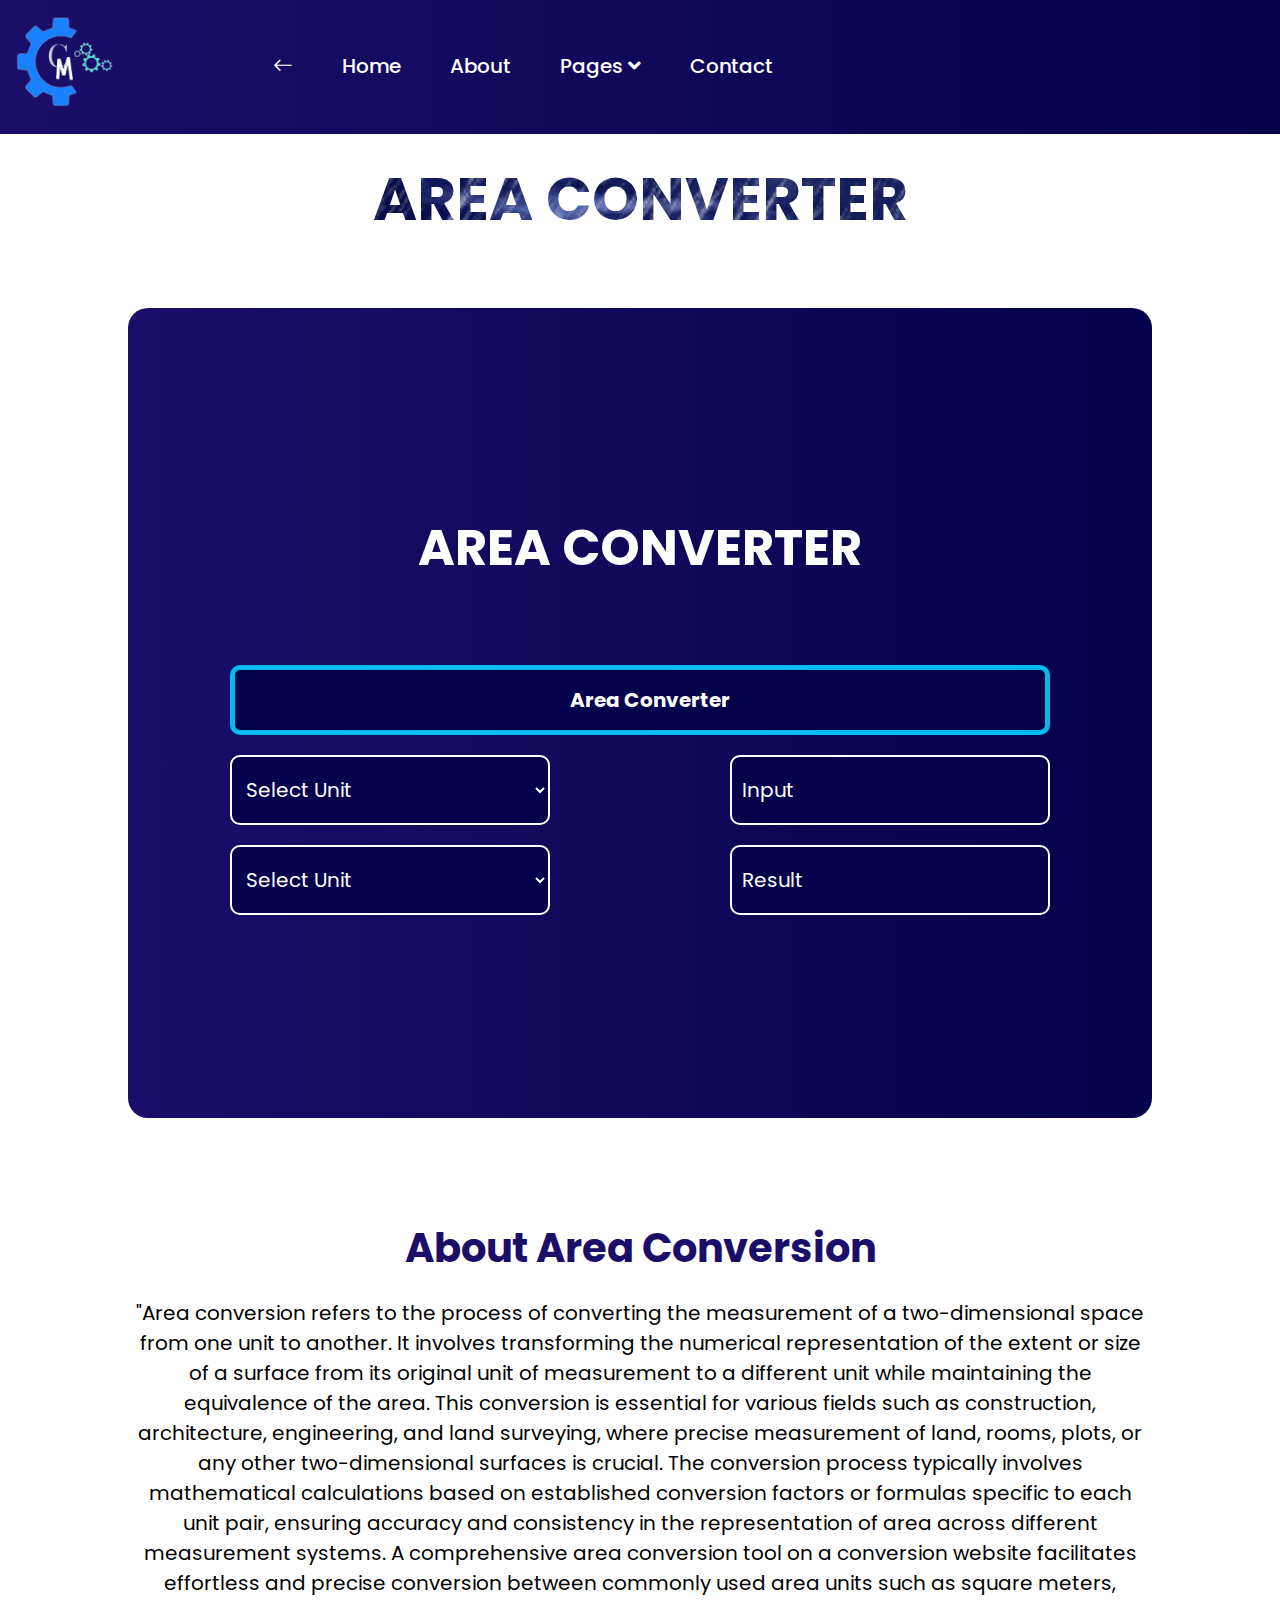
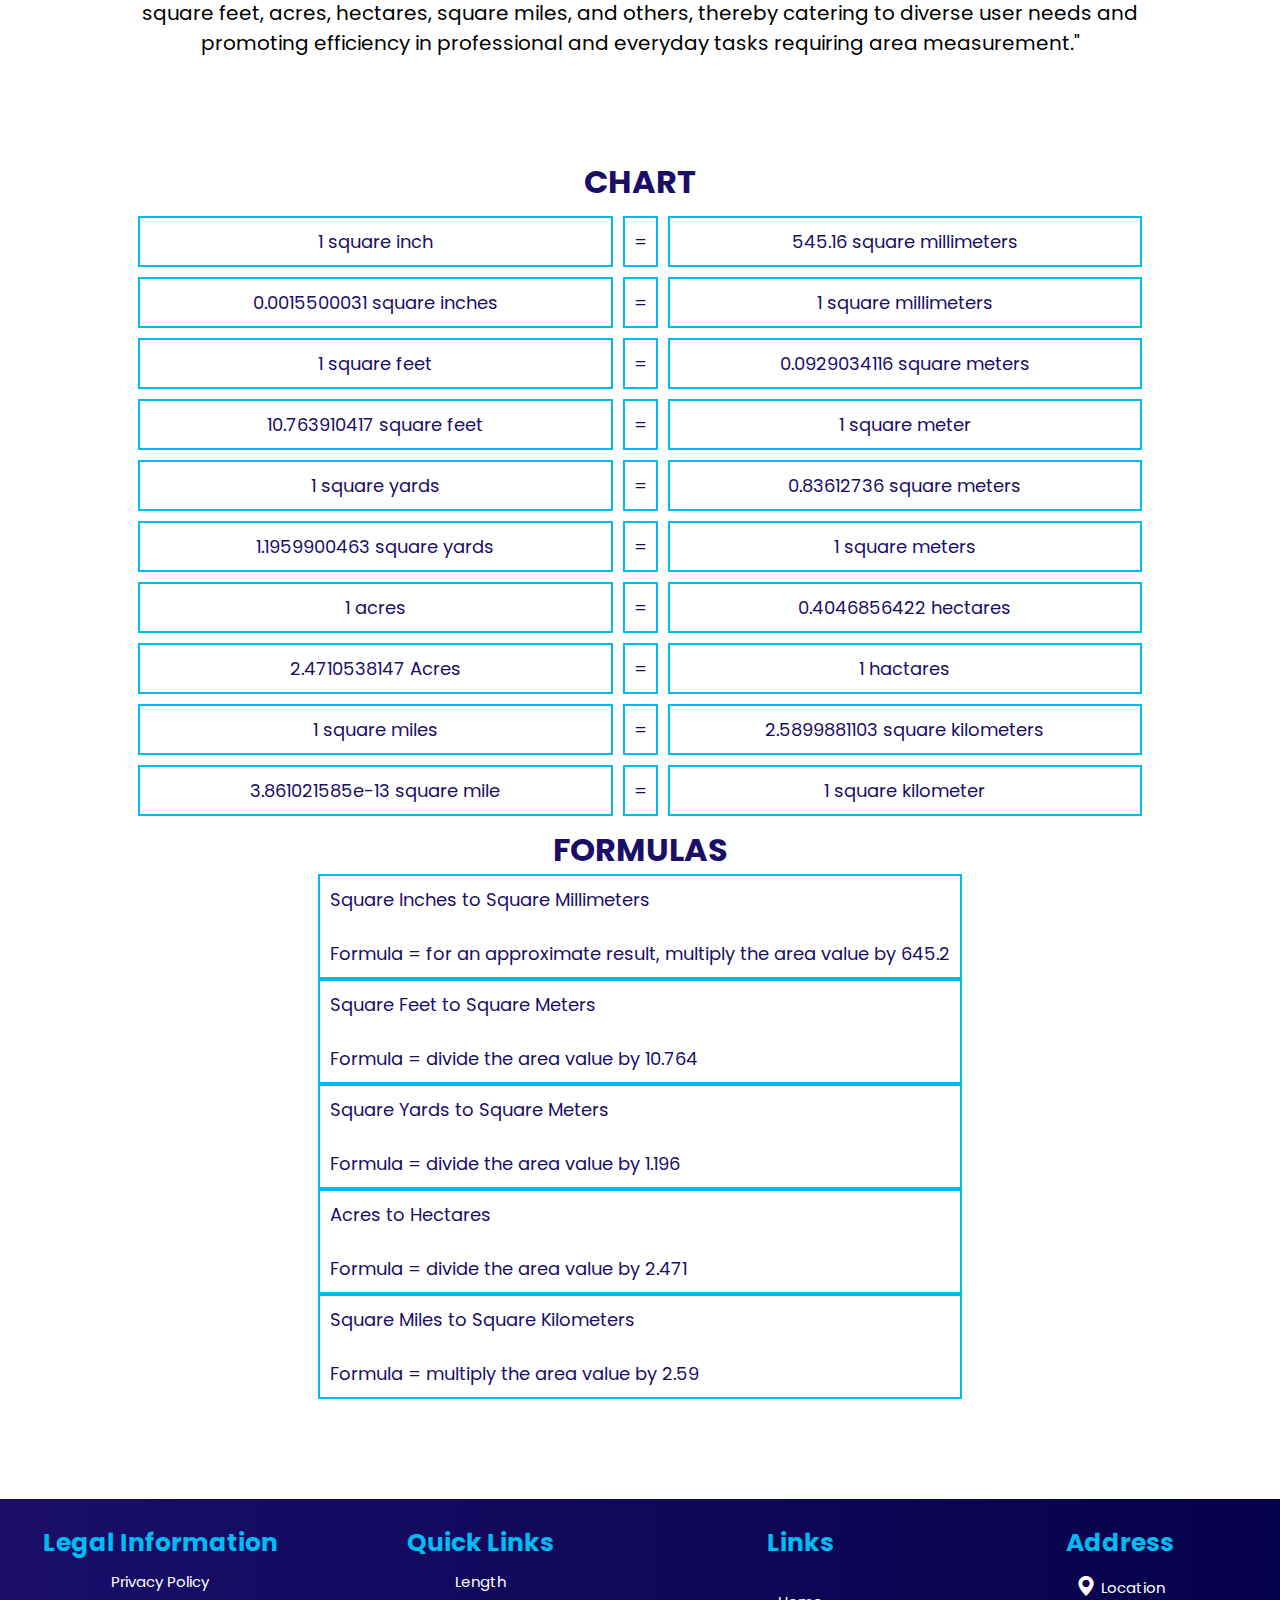
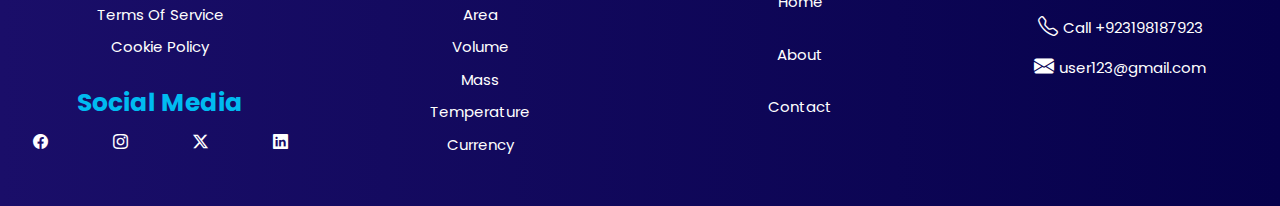
<file: Area.html>
<!DOCTYPE html>
<html lang="en">

<head>
	<meta charset="UTF-8">
	<meta name="viewport" content="width=device-width, initial-scale=1.0">
	<title>Metric Conversion</title>
	<link rel="shortcut icon" href="logo/Logo-Main.jpg" type="image/x-icon">
	<meta name="viewport" content="width=device-width, initial-scale=1">
	<link rel="stylesheet" type="text/css" href="css/font-awesome.css">
	<link rel="stylesheet" type="text/css" href="css/style 1.css">
	<link rel="stylesheet" href="css/style-home.css">
	<link rel="stylesheet" href="css/converter.css">
	<link rel="stylesheet" href="css/Article about converters.css">
	<link rel="stylesheet" href="https://cdn.jsdelivr.net/npm/bootstrap-icons@1.11.3/font/bootstrap-icons.min.css">
	<style>
		::-webkit-scrollbar {
			width: 12px;
		}

		::-webkit-scrollbar-track {
			background-color: #00bbf0;
		}

		::-webkit-scrollbar-thumb {
			background-color: #1a0e69;
			border-radius: 50px;
		}

		::-webkit-scrollbar-thumb:hover {
			background-color: #031942;
		}
	</style>
</head>

<body>

	<header class="header">
		<div class="container">
			<div class="row v-center">
				<div class="header-item item-left">
					<div class="logo">
						<a href="index.html">
							<img style="width: 100px;" src="LOGO/Main-3logo.png" alt="logo">
						</a>
					</div>
				</div>
				<!-- menu start here -->
				<div class="header-item item-center">
					<div class="menu-overlay">
					</div>
					<nav class="menu">
						<div class="mobile-menu-head">
							<div class="go-back"><i class="fa fa-angle-left"></i></div>
							<div class="current-menu-title"></div>
							<div class="mobile-menu-close">&times;</div>
						</div>
						<ul class="menu-main">
							<li>
								<a id="nav-links" href="index.html"><i class="bi bi-arrow-left"></i></a>
							</li>
							<li>
								<a id="nav-links" href="home.html">Home</a>
							</li>
							<li>
								<a id="nav-links" href="about.html">About</a>
							</li>

							<li class="menu-item-has-children">
								<a id="nav-links" href="#">Pages <i class="fas fa-angle-down"></i></a>
								<div class="sub-menu single-column-menu">
									<ul>
										<li><a href="length.html">Length</a></li>
										<li><a href="Area.html">Area</a></li>
										<li><a href="volume.html">Volume</a></li>
										<li><a href="mass.html">Mass</a></li>
										<li><a href="temp.html">Temperature</a></li>
										<li><a href="currency.html">Currency</a></li>
									</ul>
								</div>
							</li>
							<li>
								<a id="nav-links" href="contact.html">Contact</a>
							</li>
							<li>
							</li>
						</ul>
					</nav>
				</div>
				<!-- menu end here -->
				<div class="header-item item-right">
					<div class="mobile-menu-trigger">
						<span></span>
					</div>
				</div>
			</div>
		</div>
	</header>



	<!-- header end -->

<!-- MAIN HEADING FOR PAGE START  -->

<div class="h1-mainpage-heading" style="display: flex; justify-content: center; align-items: center; flex-wrap: wrap; text-align: center; font-size: 60px; padding-top: 20px; font-weight: bold; background: url(Images/TDK0.gif); background-size: cover;
background-position: center;
color: transparent;
background-clip: text;
-webkit-background-clip: text;">AREA CONVERTER
</div>

<!-- MAIN HEADING FOR PAGE END  -->

	<!-- SECTION BEGINS -->

	<section class="converter" style="margin-bottom: 5vh;">
		<div class="container_converter">
			<div class="main-heading">
				<h1>AREA CONVERTER</h1>
			</div>
			<div class="div-h1">
				<span>Area Converter</span>
			</div>

			<div class="input-boxes-1">
				<div class="input-top-2">
					<select name="" id="inputType" class="select">
						<option value="" disabled selected>Select Unit</option>
						<option value="square-inches">Square Inches</option>
						<option value="square-millimeters">Square millimeters</option>
						<option value="square-feet">Square Feet</option>
						<option value="square-meters">Square Meters</option>
						<option value="square-yards">Square Yards</option>
						<option value="acres">Acres</option>
						<option value="hectares">Hectares</option>
						<option value="square-miles">Square Miles</option>
						<option value="square-kilometers">Square Kilometers</option>
					</select>
				</div>
				<div class="input-top-1">
					<input type="number" placeholder="Input" class="input-1" id="input">
				</div>
			</div>
			<div class="input-boxes-2">
				<div class="input-bottom-2">
					<select name="" id="resultType" class="select">
						<option value="" disabled selected>Select Unit</option>
						<option value="square-inches">Square Inches</option>
						<option value="square-millimeters">Square millimeters</option>
						<option value="square-feet">Square Feet</option>
						<option value="square-meters">Square Meters</option>
						<option value="square-yards">Square Yards</option>
						<option value="acres">Acres</option>
						<option value="hectares">Hectares</option>
						<option value="square-miles">Square Miles</option>
						<option value="square-kilometers">Square Kilometers</option>
					</select>
				</div>
				<div class="input-bottom-1">
					<input type="number" placeholder="Result" class="input-3" id="result" readonly>
				</div>
			</div>
		</div>
	</section>

	<!-- SECTION END -->

	<!-- ABOUT LENGTH START -->

	<div class="about-converter">
		<div class="about-container">
			<div class="about-article">
				<h2>About Area Conversion</h2>
				<p>"Area conversion refers to the process of converting the measurement of a two-dimensional space from
					one unit to another. It involves transforming the numerical representation of the extent or size of
					a surface from its original unit of measurement to a different unit while maintaining the
					equivalence of the area. This conversion is essential for various fields such as construction,
					architecture, engineering, and land surveying, where precise measurement of land, rooms, plots, or
					any other two-dimensional surfaces is crucial. The conversion process typically involves
					mathematical calculations based on established conversion factors or formulas specific to each unit
					pair, ensuring accuracy and consistency in the representation of area across different measurement
					systems. A comprehensive area conversion tool on a conversion website facilitates effortless and
					precise conversion between commonly used area units such as square meters, square feet, acres,
					hectares, square miles, and others, thereby catering to diverse user needs and promoting efficiency
					in professional and everyday tasks requiring area measurement."</p>
			</div>

			<div class="chart-head">
				<h1 style="color: #1a0e69;">CHART</h1>
			</div>
			<div class="chart-grid">
				<div class="length-grid" id="box-1">1 square inch</div>
				<div class="length-grid" id="box-1">=</div>
				<div class="length-grid" id="box-2">545.16 square millimeters</div>
				<div class="length-grid" id="box-3">0.0015500031 square inches</div>
				<div class="length-grid" id="box-1">=</div>
				<div class="length-grid" id="box-4">1 square millimeters</div>
				<div class="length-grid" id="box-5">1 square feet</div>
				<div class="length-grid" id="box-1">=</div>
				<div class="length-grid" id="box-6">0.0929034116 square meters</div>
				<div class="length-grid" id="box-7">10.763910417 square feet</div>
				<div class="length-grid" id="box-1">=</div>
				<div class="length-grid" id="box-8">1 square meter</div>
				<div class="length-grid" id="box-9">1 square yards</div>
				<div class="length-grid" id="box-1">=</div>
				<div class="length-grid" id="box-10">0.83612736 square meters</div>
				<div class="length-grid" id="box-11">1.1959900463 square yards</div>
				<div class="length-grid" id="box-1">=</div>
				<div class="length-grid" id="box-12">1 square meters</div>
				<div class="length-grid" id="box-13">1 acres</div>
				<div class="length-grid" id="box-1">=</div>
				<div class="length-grid" id="box-14">0.4046856422 hectares</div>
				<div class="length-grid" id="box-15">2.4710538147 Acres</div>
				<div class="length-grid" id="box-1">=</div>
				<div class="length-grid" id="box-16">1 hactares</div>
				<div class="length-grid" id="box-13">1 square miles</div>
				<div class="length-grid" id="box-1">=</div>
				<div class="length-grid" id="box-14">2.5899881103 square kilometers</div>
				<div class="length-grid" id="box-15">3.861021585e-13 square mile</div>
				<div class="length-grid" id="box-1">=</div>
				<div class="length-grid" id="box-16">1 square kilometer</div>
			</div>

			<div class="chart-formula-head">
				<h1 style="color: #1a0e69;">FORMULAS</h1>
			</div>
			<div class="chart-formula-grid">
				<div class="length-formula-grid" id="box-1">Square Inches to Square Millimeters <br> <br> Formula = for
					an approximate result, multiply the area value by 645.2 </div>
				<div class="length-formula-grid" id="box-2">Square Feet to Square Meters <br><br> Formula = divide the
					area value by 10.764</div>
				<div class="length-formula-grid" id="box-3">Square Yards to Square Meters <br><br> Formula = divide the
					area value by 1.196</div>
				<div class="length-formula-grid" id="box-3">Acres to Hectares <br><br> Formula = divide the area value
					by 2.471</div>
				<div class="length-formula-grid" id="box-4">Square Miles to Square Kilometers <br><br> Formula =
					multiply the area value by 2.59</div>
			</div>
		</div>
	</div>

	<!-- ABOUT LENGTH END  -->

	<!-- FOOTER STAR  -->

	<section class="section">
		<div class="main-list">
			<div class="list-2">
				<h4>Legal Information</h4>
				<a>
					<li>Privacy Policy</li>
				</a>
				<a>
					<li>Terms Of Service</li>
				</a>
				<a>
					<li>Cookie Policy</li>
				</a>

				<div class="address-icons">
					<h4>Social Media</h4>
					<div class="add-icons">
						<a href="https://www.facebook.com/">
							<li><i class="bi bi-facebook"></i></li>
						</a>
						<a href="https://www.instagram.com/?hl=en">
							<li><i class="bi bi-instagram"></i></li>
						</a>
						<a href="https://m.twitter.com/login">
							<li><i class="bi bi-twitter-x"></i></li>
						</a>
						<a href="https://www.linkedin.com/">
							<li><i class="bi bi-linkedin"></i></li>
						</a>
					</div>
				</div>
			</div>

			<div class="list-3">
				<h4>Quick Links</h4>
				<a href="length.html">
					<li>Length</li>
				</a>
				<a href="Area.html">
					<li>Area</li>
				</a>
				<a href="volume.html">
					<li>Volume</li>
				</a>
				<a href="mass.html">
					<li>Mass</li>
				</a>
				<a href="temp.html">
					<li>Temperature</li>
				</a>
				<a href="currency.html">
					<li>Currency</li>
				</a>
			</div>

			<div class="list-4">
				<h4>Links</h4>
				<a href="home.html">
					<li>Home</li>
				</a>
				<a href="about.html">
					<li>About</li>
				</a>
				<a href="contact.html">
					<li>Contact</li>
				</a>
			</div>

			<div class="list-1">
				<h4>Address</h4>

				<a>
					<li><i class="bi bi-geo-alt-fill"></i>Location</li>
				</a>
				<a>
					<li><i class="bi bi-telephone"></i>Call +923198187923</li>
				</a>
				<a>
					<li><i class="bi bi-envelope-fill"></i>user123@gmail.com</li>
				</a>
			</div>
		</div>
	</section>

	<script src="js/script.js"></script>
	<script src="js/area-convert.js"></script>
</body>

</html>
</file>
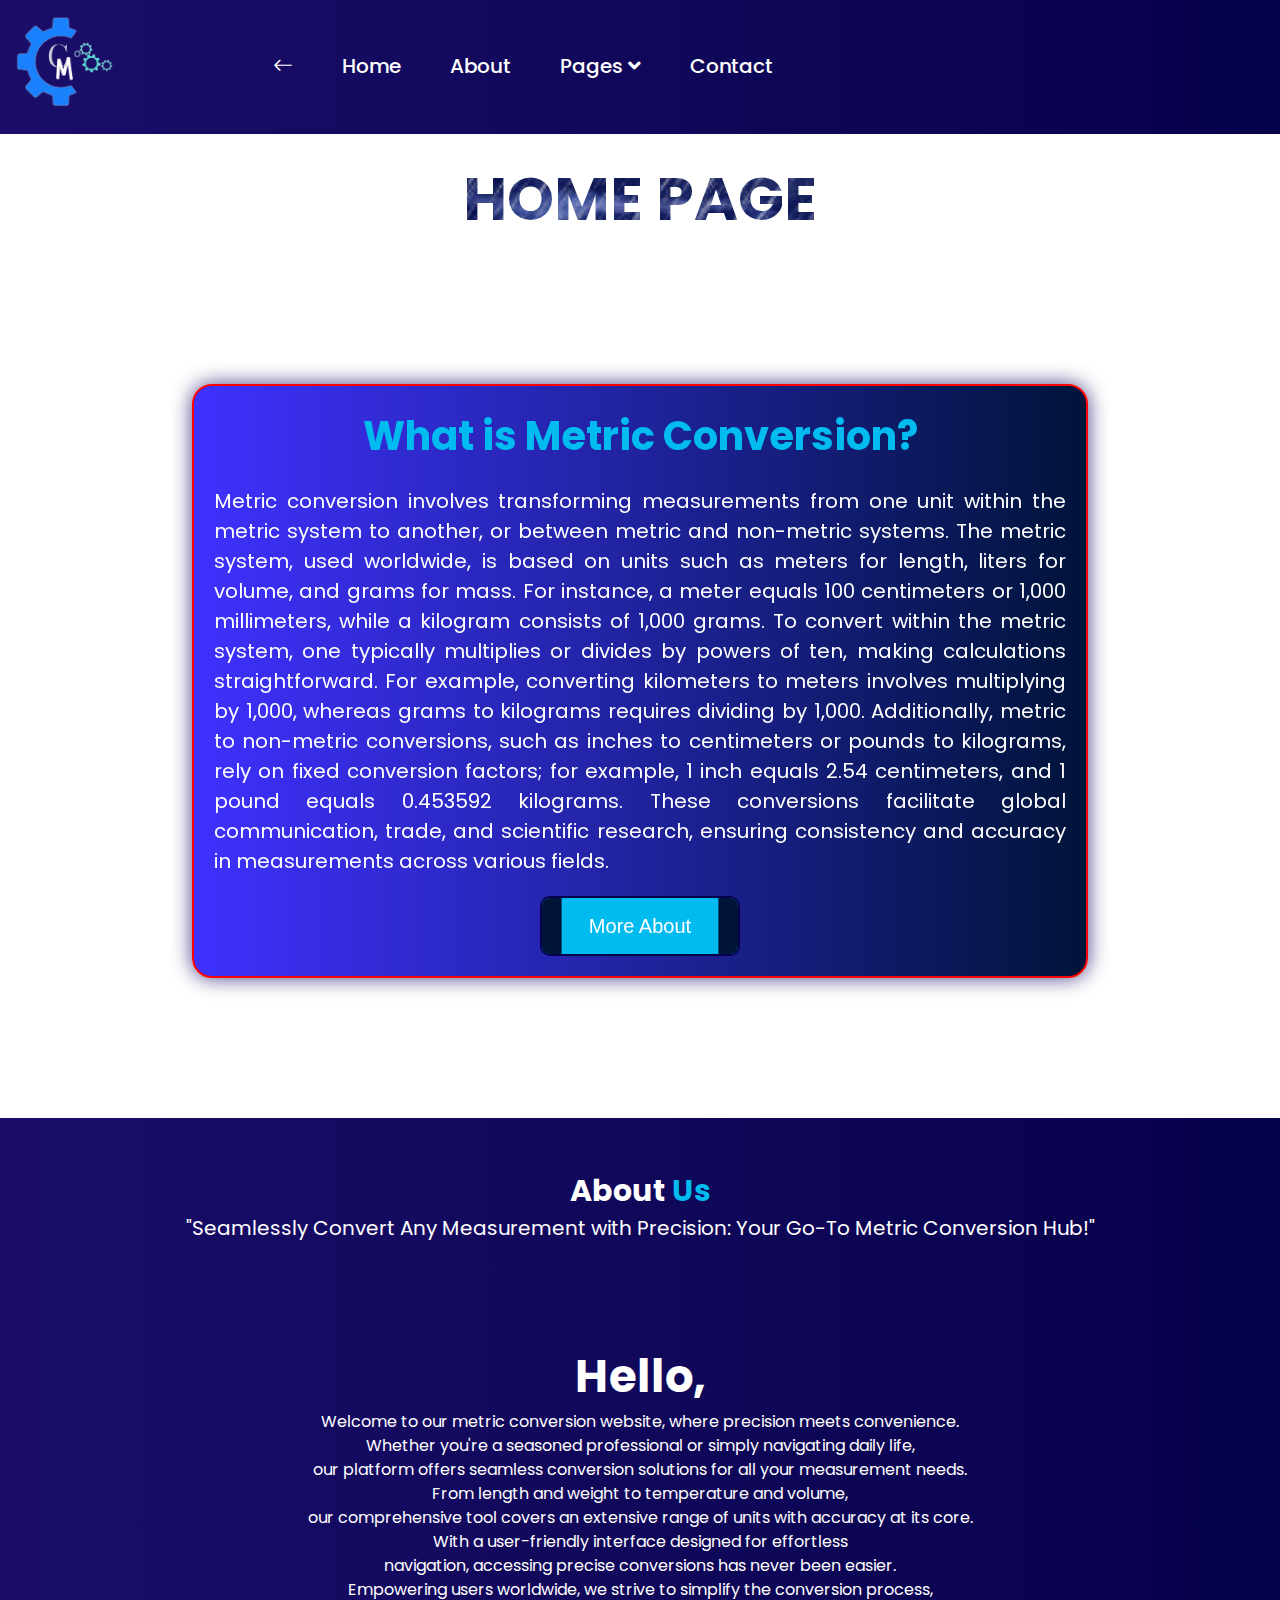
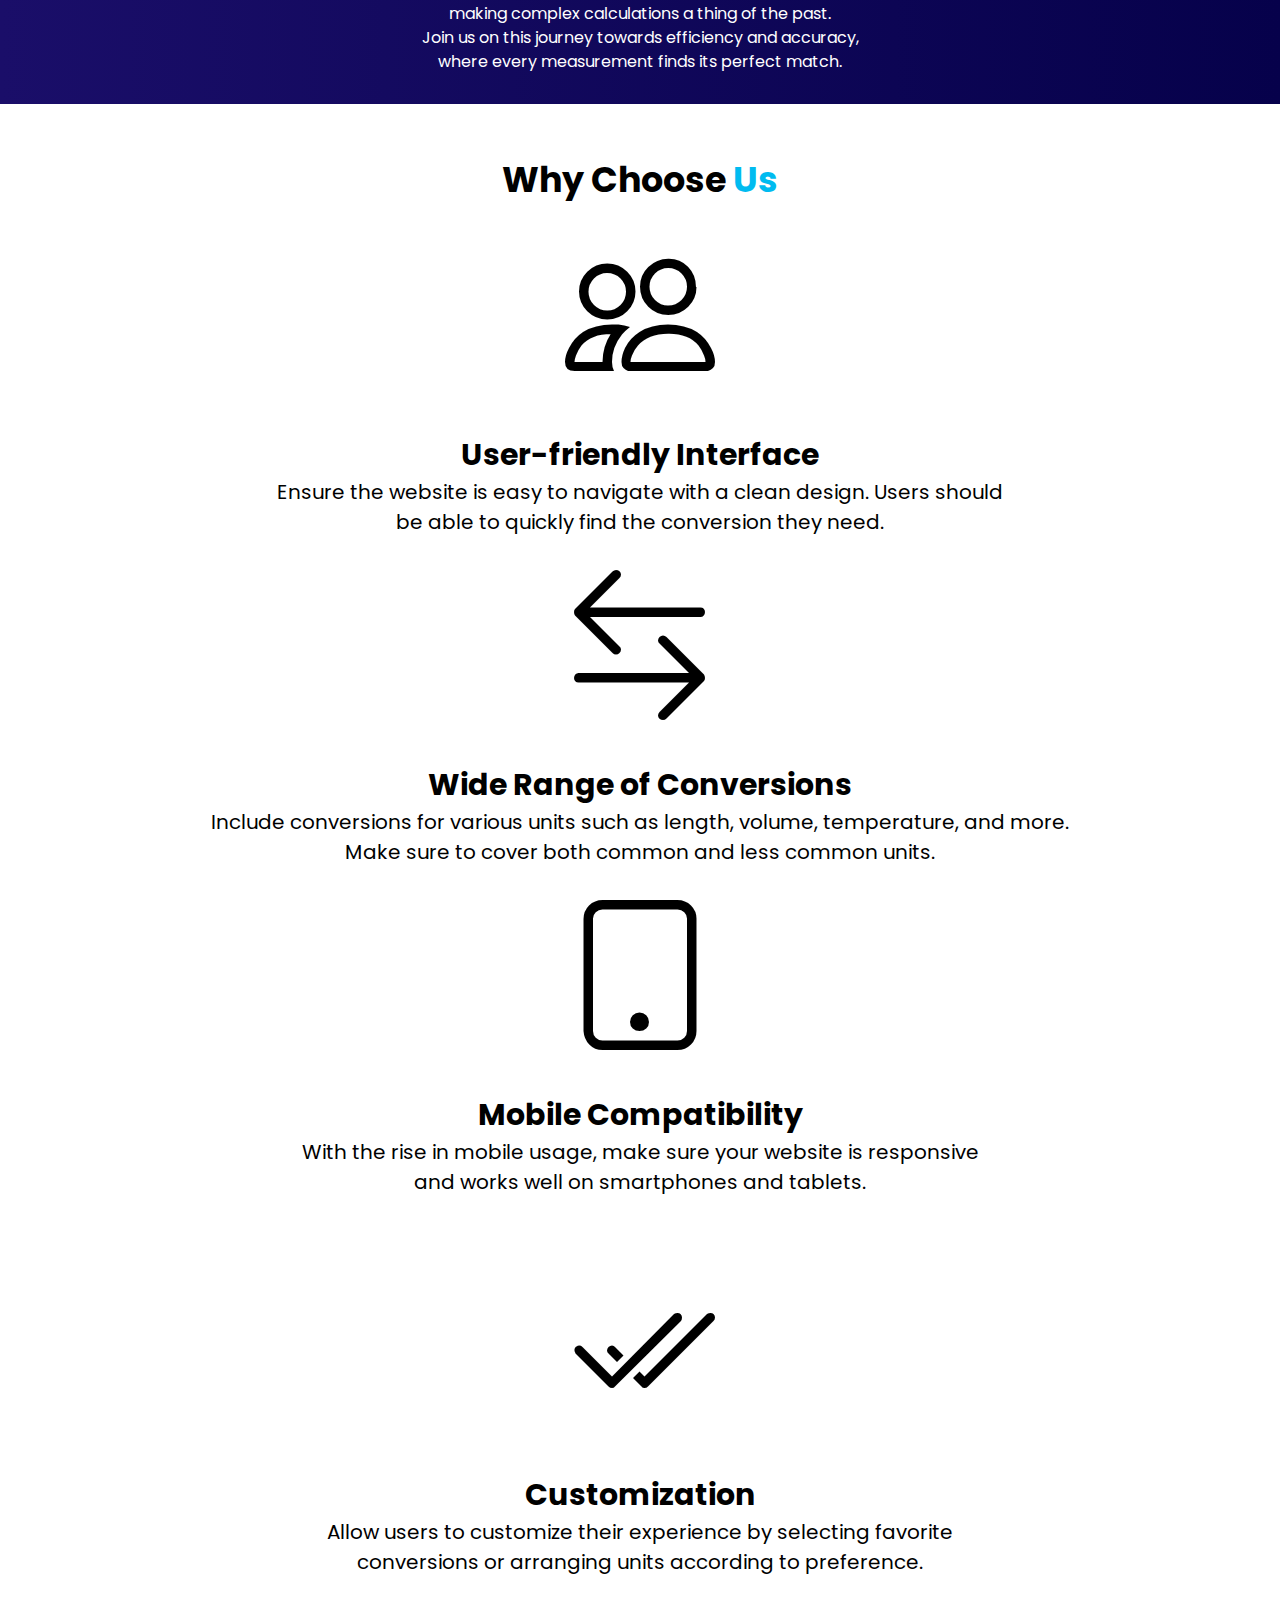
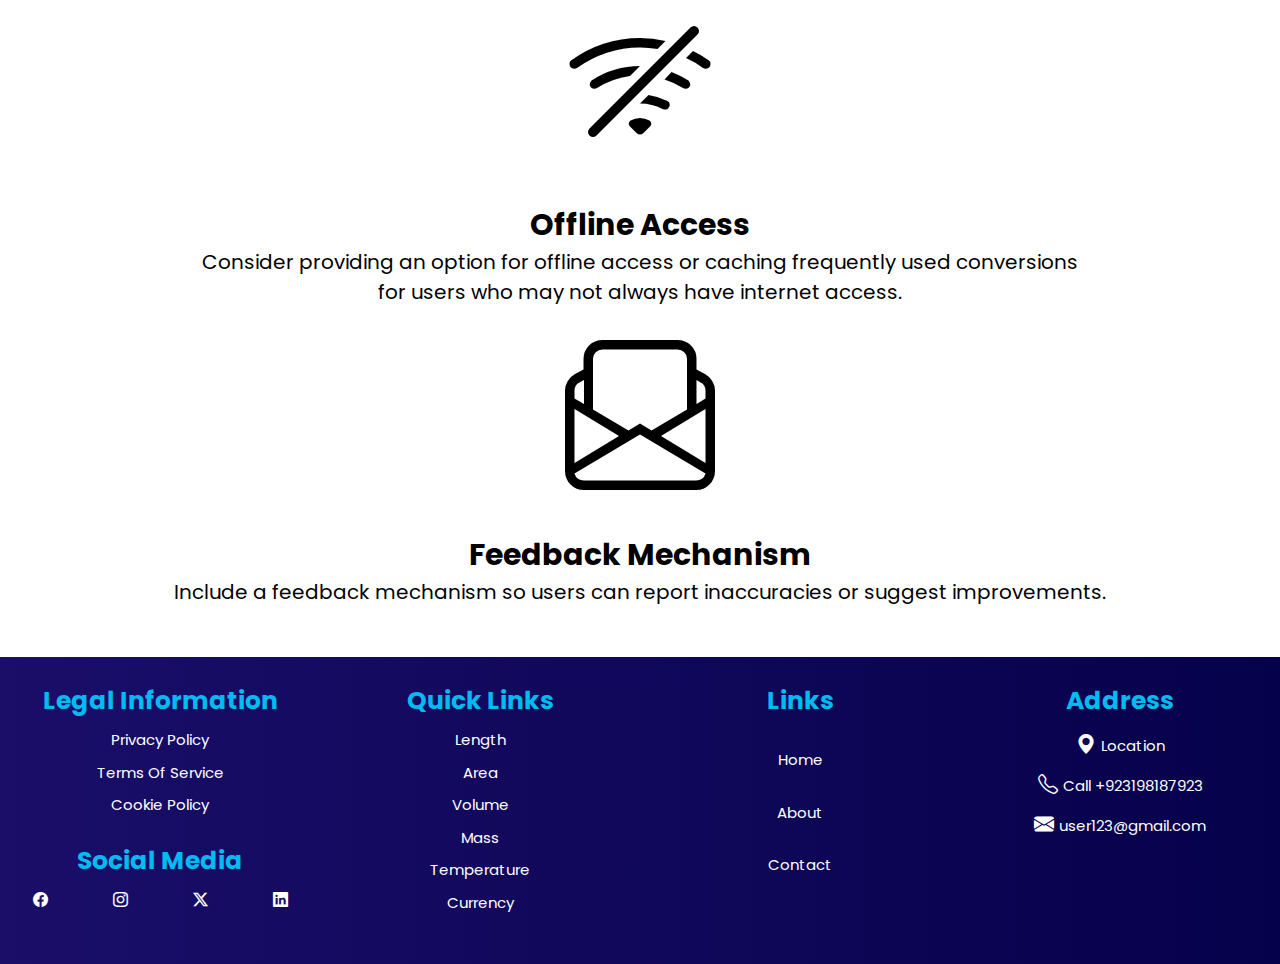
<file: home.html>
<!DOCTYPE html>
<html lang="en">

<head>
	<meta charset="UTF-8">
	<meta name="viewport" content="width=device-width, initial-scale=1.0">
	<title>Metric Conversion</title>
	<link rel="shortcut icon" href="logo/Logo-Main.jpg" type="image/x-icon">
	<meta name="viewport" content="width=device-width, initial-scale=1">
	<link rel="stylesheet" type="text/css" href="css/font-awesome.css">
	<link rel="stylesheet" type="text/css" href="css/style 1.css">
	<link rel="stylesheet" href="css/style-home.css">
	<link rel="stylesheet" href="https://cdn.jsdelivr.net/npm/bootstrap-icons@1.11.3/font/bootstrap-icons.min.css">
	<style>
		::-webkit-scrollbar {
			width: 12px;
		}

		::-webkit-scrollbar-track {
			background-color: #00bbf0;
		}

		::-webkit-scrollbar-thumb {
			background-color: #1a0e69;
			border-radius: 50px;
		}

		::-webkit-scrollbar-thumb:hover {
			background-color: #031942;
		}


		#home-active {
			width: 85px;
			height: 50px;
			position: absolute;
			top: 35px;
			background-color: #ffffff77;
			border-radius: 7px;
			text-shadow: 0 5px rgba(3, 6, 180, 0.7);
		}
	</style>
</head>

<body>

	<!-- header start -->
	<header class="header">
		<div class="container">
			<div class="row v-center">
				<div class="header-item item-left">
					<div class="logo">
						<a href="index.html">
							<img style="width: 100px;" src="LOGO/Main-3logo.png" alt="logo">
						</a>
					</div>
				</div>
				<!-- menu start here -->
				<div class="header-item item-center">
					<div class="menu-overlay">
					</div>
					<nav class="menu">
						<div class="mobile-menu-head">
							<div class="go-back"><i class="fa fa-angle-left"></i></div>
							<div class="current-menu-title"></div>
							<div class="mobile-menu-close">&times;</div>
						</div>
						<ul class="menu-main">
							<li>
								<a id="nav-links" href="index.html"><i class="bi bi-arrow-left"></i></a>
							</li>
							<li>
								<a id="nav-links" href="home.html">Home</a>
							</li>
							<li>
								<a id="nav-links" href="about.html">About</a>
							</li>

							<li class="menu-item-has-children">
								<a id="nav-links" href="#">Pages <i class="fas fa-angle-down"></i></a>
								<div class="sub-menu single-column-menu">
									<ul>
										<li><a href="length.html">Length</a></li>
										<li><a href="Area.html">Area</a></li>
										<li><a href="volume.html">Volume</a></li>
										<li><a href="mass.html">Mass</a></li>
										<li><a href="temp.html">Temperature</a></li>
										<li><a href="currency.html">Currency</a></li>
									</ul>
								</div>
							</li>
							<li>
								<a id="nav-links" href="contact.html">Contact</a>
							</li>
							<li>
							</li>
						</ul>
					</nav>
				</div>
				<!-- menu end here -->
				<div class="header-item item-right">
					<div class="mobile-menu-trigger">
						<span></span>
					</div>
				</div>
			</div>
		</div>
	</header>



	<!-- header end -->

	<!-- MAIN HEADING FOR PAGE START  -->

	<div class="h1-mainpage-heading" style="display: flex; justify-content: center; align-items: center; flex-wrap: wrap; text-align: center; font-size: 60px; padding-top: 20px; font-weight: bold; background: url(Images/TDK0.gif); background-size: cover;
		background-position: center;
		color: transparent;
		background-clip: text;
		-webkit-background-clip: text;">HOME PAGE
	</div>

	<!-- MAIN HEADING FOR PAGE END  -->

	<!-- WHAT IS METRIC CONVERSION SECTION START -->

	<section class="metric-conversion-section">
		<div class="metric-container" data-tilt data-tilt-glare data-tilt-max-glare="0.8">
			<div class="metric-article">
				<h1>What is Metric Conversion?</h1>
				<p>Metric conversion involves transforming measurements from one unit within the metric system to
					another, or between metric and non-metric systems. The metric system, used worldwide, is based on
					units such as meters for length, liters for volume, and grams for mass. For instance, a meter equals
					100 centimeters or 1,000 millimeters, while a kilogram consists of 1,000 grams. To convert within
					the metric system, one typically multiplies or divides by powers of ten, making calculations
					straightforward. For example, converting kilometers to meters involves multiplying by 1,000, whereas
					grams to kilograms requires dividing by 1,000. Additionally, metric to non-metric conversions, such
					as inches to centimeters or pounds to kilograms, rely on fixed conversion factors; for example, 1
					inch equals 2.54 centimeters, and 1 pound equals 0.453592 kilograms. These conversions facilitate
					global communication, trade, and scientific research, ensuring consistency and accuracy in
					measurements across various fields.</p>
				<a href="about.html">
					<button>More About</button>
				</a>
			</div>
		</div>
	</section>

	<!-- WHAT IS METRIC CONVERSION SECTION END -->

	<!-- ABOUT SECTION START -->

	<div class="about-section">
		<div class="article">
			<h2>
				About <span>Us</span>
			</h2>
			<p>
				"Seamlessly Convert Any Measurement with Precision: Your Go-To Metric Conversion Hub!"
			</p>
		</div>

		<div class="about-pic">
			<div class="article-about">
				<h3>Hello,</h3>
				<p>
					Welcome to our metric conversion website, where precision meets convenience. <br> Whether you're a
					seasoned
					professional or simply navigating daily life, <br> our platform offers seamless conversion solutions
					for all
					your measurement needs. <br> From length and weight to temperature and volume, <br> our
					comprehensive tool
					covers
					an extensive range of units with accuracy at its core. <br> With a user-friendly interface designed
					for
					effortless <br>navigation, accessing precise conversions has never been easier. <br> Empowering
					users
					worldwide, we strive to
					simplify the conversion process, <br> making complex calculations a thing of the past. <br> Join us
					on this
					journey
					towards efficiency and accuracy, <br> where every measurement finds its perfect match.
				</p>
			</div>

		</div>
	</div>

	<!-- ABOUT SECTION END -->

	<!-- PEOPLE CHOOSE US START -->

	<div class="why-choose-us">
		<a>
			<h2>Why Choose <span>Us</span></h2>
		</a>
		<div class="choose-icon">
		</div>
	</div>

	<div class="why-choose-us-1">
		<div class="why-choose-us-icon">
			<div class="top-1">
				<i class="bi bi-people"></i>
				<h4>
					User-friendly Interface
				</h4>
				<p>
					Ensure the website is easy to navigate with a clean design. Users should <br> be able to quickly
					find the
					conversion they need.
				</p>
			</div>
			<div class="top-2">
				<i class="bi bi-arrow-left-right"></i>
				<h4>
					Wide Range of Conversions
				</h4>
				<p>
					Include conversions for various units such as length, volume, temperature, and more. <br> Make
					sure to cover both common and less common units.
				</p>
			</div>
			<div class="top-3">
				<i class="bi bi-tablet"></i>
				<h4>
					Mobile Compatibility
				</h4>
				<p>
					With the rise in mobile usage, make sure your website is responsive <br> and works well on
					smartphones
					and tablets.
				</p>
			</div>
		</div>
	</div>

	<div class="why-choose-us-2">
		<div class="why-choose-us-icon-2">
			<div class="bottom-1">
				<i class="bi bi-check2-all"></i>
				<h4>
					Customization
				</h4>
				<p>
					Allow users to customize their experience by selecting favorite <br> conversions or arranging units
					according to preference.
				</p>
			</div>
			<div class="bottom-2">
				<i class="bi bi-wifi-off"></i>
				<h4>
					Offline Access
				</h4>
				<p>
					Consider providing an option for offline access or caching frequently used conversions <br> for
					users who
					may not always have internet access.
				</p>
			</div>
			<div class="bottom-3">
				<i class="bi bi-envelope-paper"></i>
				<h4>
					Feedback Mechanism
				</h4>
				<p>
					Include a feedback mechanism so users can report inaccuracies or suggest improvements.
				</p>
			</div>
		</div>
	</div>

	<!-- PEOPLE CHOOSE US END -->

	<!-- FOOTER START  -->

	<section class="section">
		<div class="main-list">
			<div class="list-2">
				<h4>Legal Information</h4>
				<a>
					<li>Privacy Policy</li>
				</a>
				<a>
					<li>Terms Of Service</li>
				</a>
				<a>
					<li>Cookie Policy</li>
				</a>

				<div class="address-icons">
					<h4>Social Media</h4>
					<div class="add-icons">
						<a href="https://www.facebook.com/">
							<li><i class="bi bi-facebook"></i></li>
						</a>
						<a href="https://www.instagram.com/?hl=en">
							<li><i class="bi bi-instagram"></i></li>
						</a>
						<a href="https://m.twitter.com/login">
							<li><i class="bi bi-twitter-x"></i></li>
						</a>
						<a href="https://www.linkedin.com/">
							<li><i class="bi bi-linkedin"></i></li>
						</a>
					</div>
				</div>
			</div>

			<div class="list-3">
				<h4>Quick Links</h4>
				<a href="length.html">
					<li>Length</li>
				</a>
				<a href="Area.html">
					<li>Area</li>
				</a>
				<a href="volume.html">
					<li>Volume</li>
				</a>
				<a href="mass.html">
					<li>Mass</li>
				</a>
				<a href="temp.html">
					<li>Temperature</li>
				</a>
				<a href="currency.html">
					<li>Currency</li>
				</a>
			</div>

			<div class="list-4">
				<h4>Links</h4>
				<a href="home.html">
					<li>Home</li>
				</a>
				<a href="about.html">
					<li>About</li>
				</a>
				<a href="contact.html">
					<li>Contact</li>
				</a>
			</div>

			<div class="list-1">
				<h4>Address</h4>
				<a>
					<li><i class="bi bi-geo-alt-fill"></i>Location</li>
				</a>
				<a>
					<li><i class="bi bi-telephone"></i>Call +923198187923</li>
				</a>
				<a>
					<li><i class="bi bi-envelope-fill"></i>user123@gmail.com</li>
				</a>
			</div>
		</div>
	</section>


	<script src="js/script.js"></script>
	<script src="js/vanilla.js"></script>
</body>

</html>
</file>
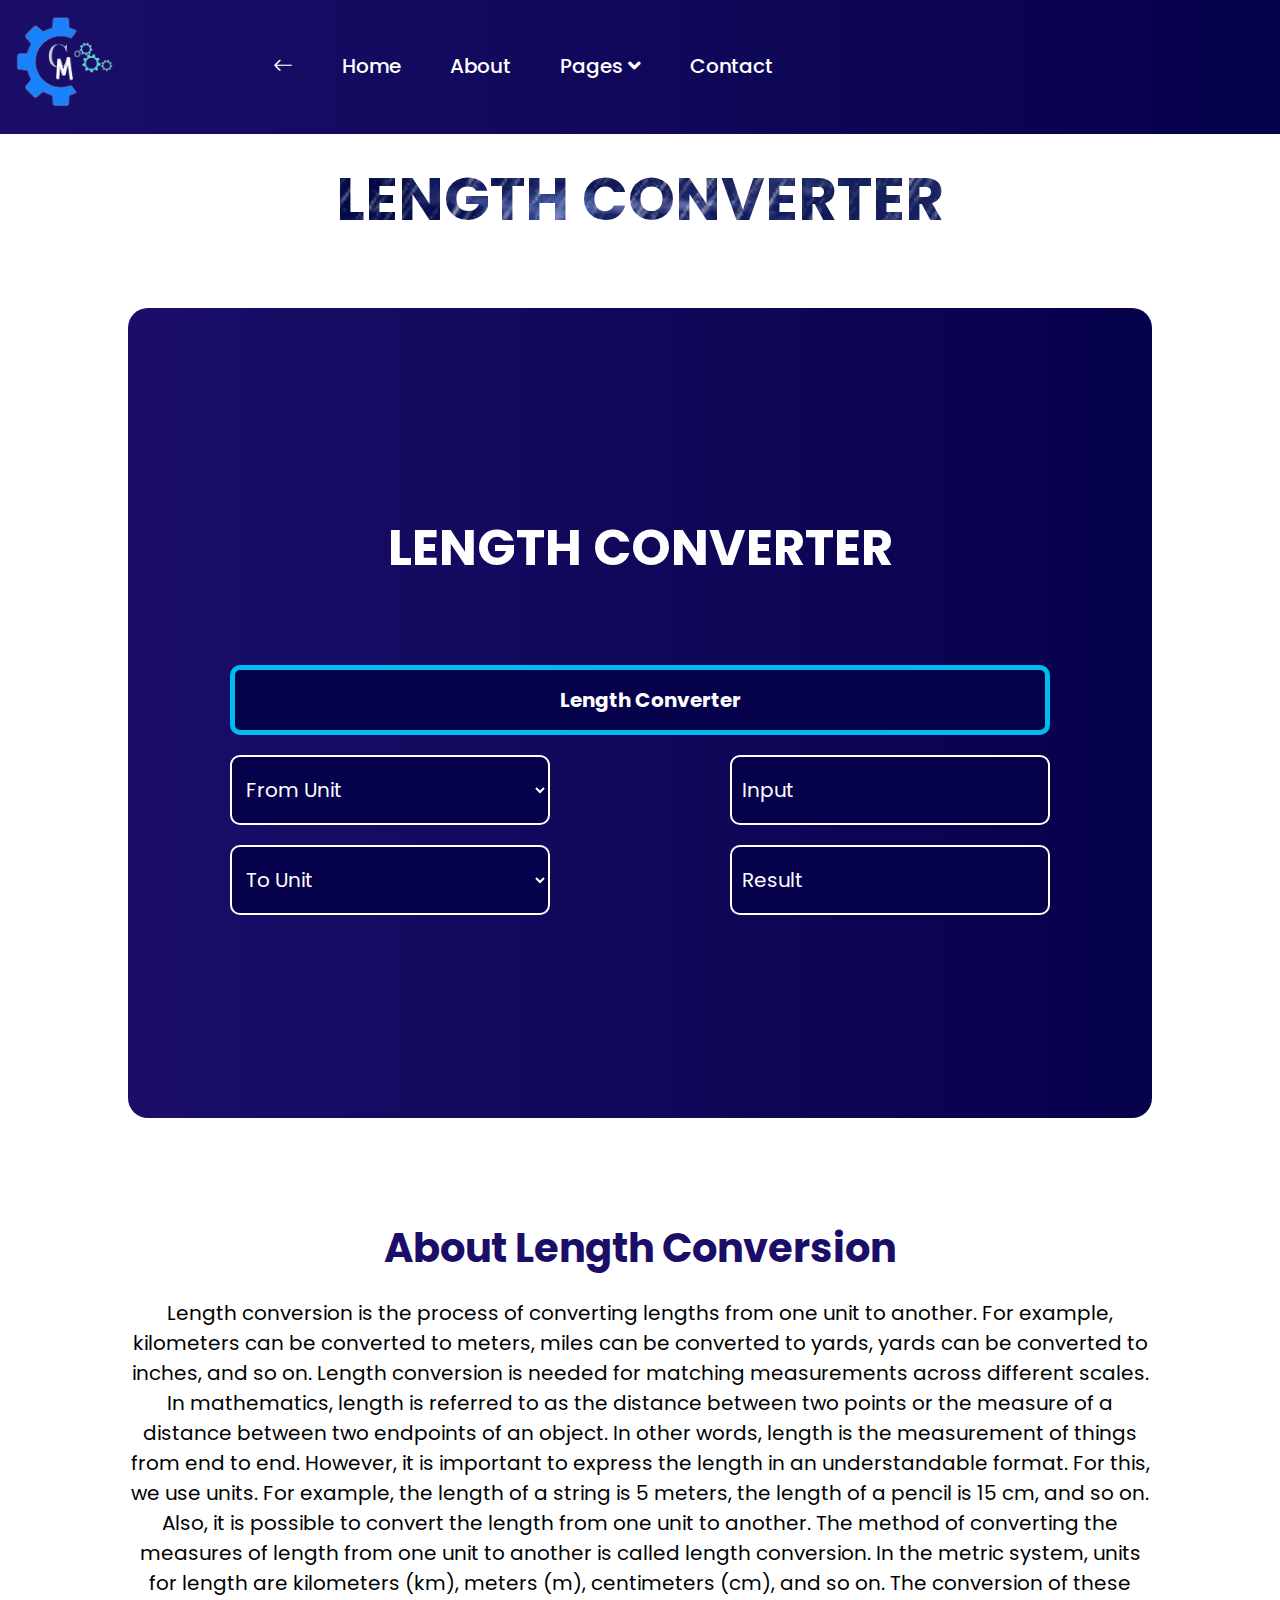
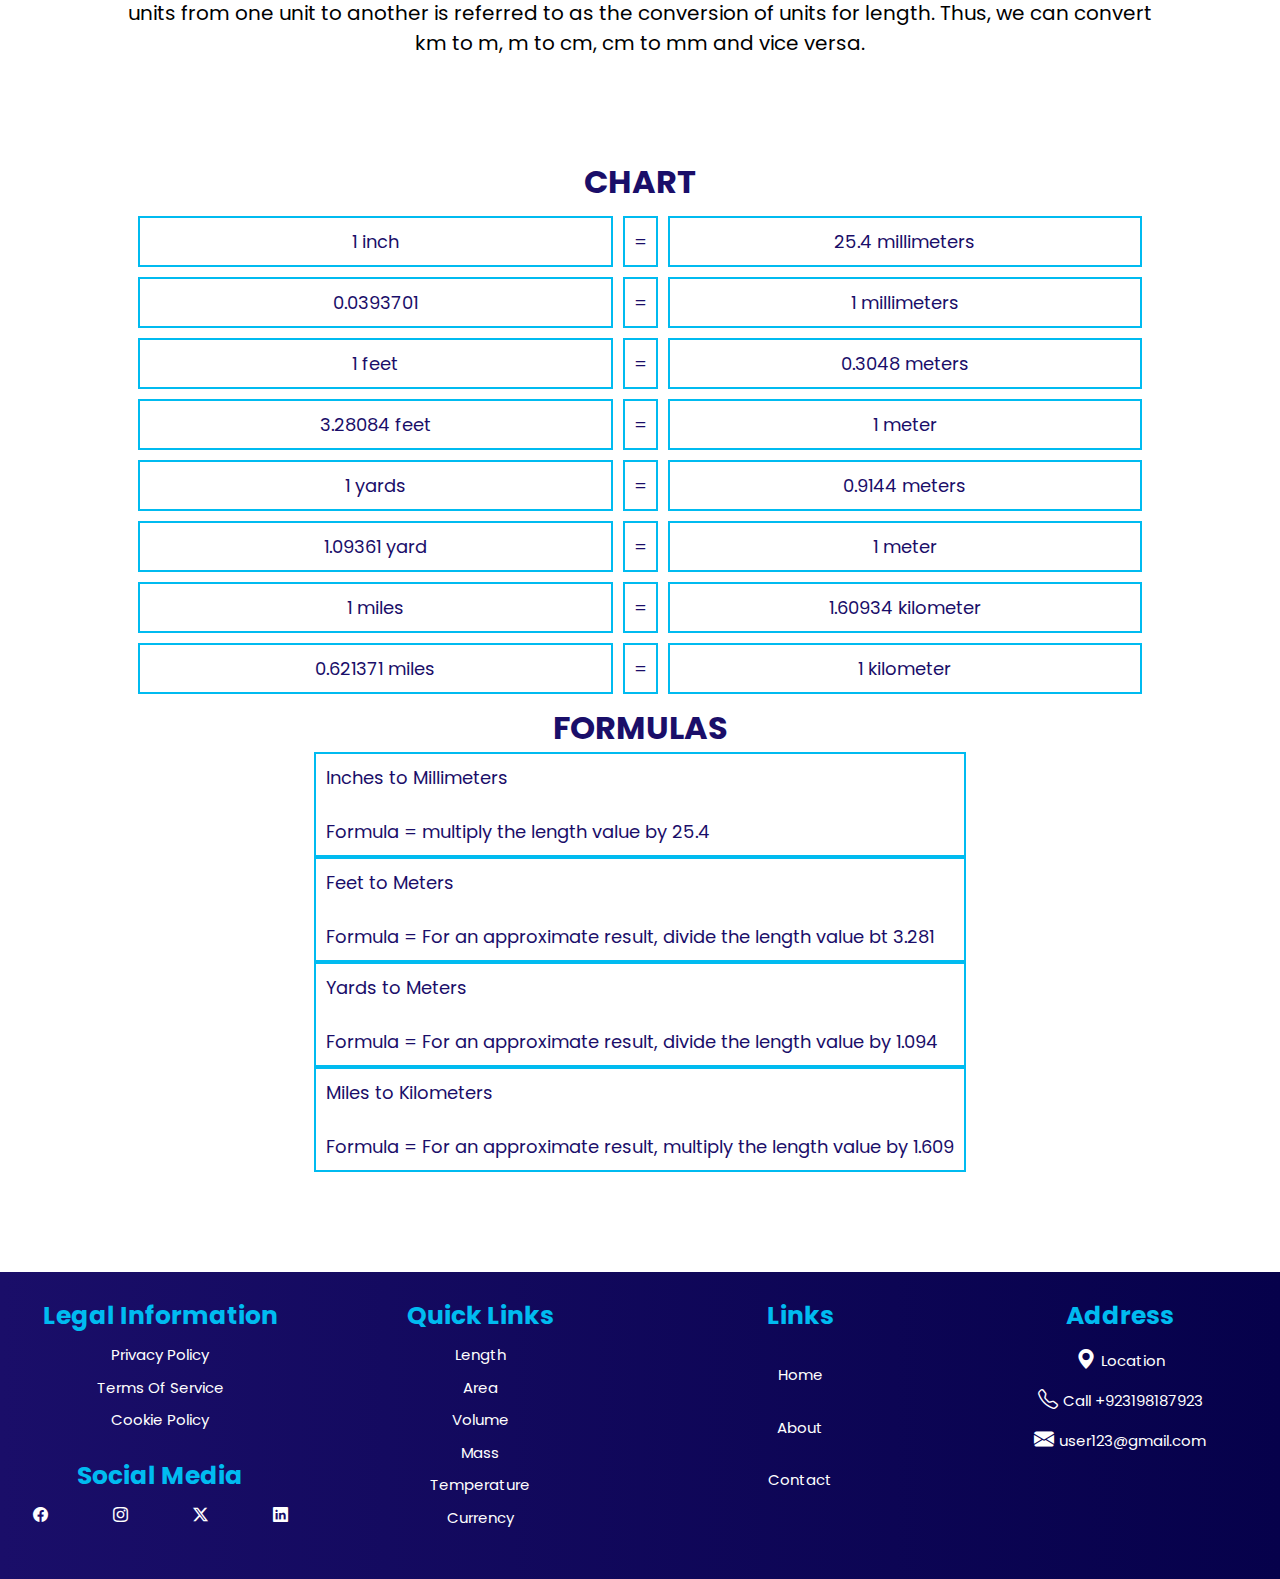
<file: length.html>
<!DOCTYPE html>
<html lang="en">

<head>
	<meta charset="UTF-8">
	<meta name="viewport" content="width=device-width, initial-scale=1.0">
	<title>Metric Conversion</title>
	<link rel="shortcut icon" href="logo/Logo-Main.jpg" type="image/x-icon">
	<meta name="viewport" content="width=device-width, initial-scale=1">
	<link rel="stylesheet" type="text/css" href="css/font-awesome.css">
	<link rel="stylesheet" type="text/css" href="css/style 1.css">
	<link rel="stylesheet" href="css/converter.css">
	<link rel="stylesheet" href="css/style-home.css">
	<link rel="stylesheet" href="css/Article about converters.css">
	<link rel="stylesheet" href="https://cdn.jsdelivr.net/npm/bootstrap-icons@1.11.3/font/bootstrap-icons.min.css">
	<style>
		::-webkit-scrollbar {
			width: 12px;
		}

		::-webkit-scrollbar-track {
			background-color: #00bbf0;
		}

		::-webkit-scrollbar-thumb {
			background-color: #1a0e69;
			border-radius: 50px;
		}

		::-webkit-scrollbar-thumb:hover {
			background-color: #031942;
		}
	</style>
</head>

<body>

	<!-- header start -->
	<header class="header">
		<div class="container">
			<div class="row v-center">
				<div class="header-item item-left">
					<div class="logo">
						<a href="index.html">
							<img style="width: 100px;" src="LOGO/Main-3logo.png" alt="logo">
						</a>
					</div>
				</div>
				<!-- menu start here -->
				<div class="header-item item-center">
					<div class="menu-overlay">
					</div>
					<nav class="menu">
						<div class="mobile-menu-head">
							<div class="go-back"><i class="fa fa-angle-left"></i></div>
							<div class="current-menu-title"></div>
							<div class="mobile-menu-close">&times;</div>
						</div>
						<ul class="menu-main">
							<li>
								<a id="nav-links" href="index.html"><i class="bi bi-arrow-left"></i></a>
							</li>
							<li>
								<a id="nav-links" href="home.html">Home</a>
							</li>
							<li>
								<a id="nav-links" href="about.html">About</a>
							</li>

							<li class="menu-item-has-children">
								<a id="nav-links" href="#">Pages <i class="fas fa-angle-down"></i></a>
								<div class="sub-menu single-column-menu">
									<ul>
										<li><a href="length.html">Length</a></li>
										<li><a href="Area.html">Area</a></li>
										<li><a href="volume.html">Volume</a></li>
										<li><a href="mass.html">Mass</a></li>
										<li><a href="temp.html">Temperature</a></li>
										<li><a href="currency.html">Currency</a></li>
									</ul>
								</div>
							</li>
							<li>
								<a id="nav-links" href="contact.html">Contact</a>
							</li>
							<li>
							</li>
						</ul>
					</nav>
				</div>
				<!-- menu end here -->
				<div class="header-item item-right">
					<div class="mobile-menu-trigger">
						<span></span>
					</div>
				</div>
			</div>
		</div>
	</header>

	<!-- header end -->

	<!-- MAIN HEADING FOR PAGE START  -->

<div class="h1-mainpage-heading" style="display: flex; justify-content: center; align-items: center; flex-wrap: wrap; text-align: center; font-size: 60px; padding-top: 20px; font-weight: bold; background: url(Images/TDK0.gif); background-size: cover;
background-position: center;
color: transparent;
background-clip: text;
-webkit-background-clip: text;">LENGTH CONVERTER
</div>

<!-- MAIN HEADING FOR PAGE END  -->

	<!-- SECTION BEGINS -->

	<section class="converter" style="margin-bottom: 5vh;">
		<div class="container_converter">
			<div class="main-heading">
				<h1>LENGTH CONVERTER</h1>
			</div>

			<div class="div-h1">
				<span>Length Converter </span>
			</div>

			<div class="input-boxes-1">
				<div class="input-top-2">
					<select name="" id="inputType" class="select">
						<option value="" disabled selected>From Unit</option>
						<option value="inches">Inches</option>
						<option value="millimeters">Millimeters</option>
						<option value="feet">Feet</option>
						<option value="meters">Meters</option>
						<option value="yards">Yards</option>
						<option value="miles">Miles</option>
						<option value="kilometers">Kilometers</option>
					</select>
				</div>
				<div class="input-top-1">
					<input type="number" placeholder="Input" class="input-1" id="input">
				</div>
			</div>
			<div class="input-boxes-2">
				<div class="input-bottom-2">
					<select name="" id="resultType" class="select">
						<option value="" disabled selected>To Unit</option>
						<option value="inches">Inches</option>
						<option value="millimeters">Millimeters</option>
						<option value="feet">Feet</option>
						<option value="meters">Meters</option>
						<option value="yards">Yards</option>
						<option value="miles">Miles</option>
						<option value="kilometers">Kilometers</option>
					</select>
				</div>
				<div class="input-bottom-1">
					<input type="number" placeholder="Result" class="input-3" id="result" readonly>
				</div>
			</div>
		</div>
	</section>

	<!-- SECTION END -->

	<!-- ABOUT LENGTH START -->

	<div class="about-converter">
		<div class="about-container">
			<div class="about-article">
				<h2>About Length Conversion</h2>
				<p>Length conversion is the process of converting lengths from one unit to another. For example,
					kilometers can be converted to meters, miles can be converted to yards, yards can be converted to
					inches, and so on. Length conversion is needed for matching measurements across different scales. In
					mathematics, length is referred to as the distance between two points or the measure of a distance
					between two endpoints of an object. In other words, length is the measurement of things from end to
					end. However, it is important to express the length in an understandable format. For this, we use
					units. For example, the length of a string is 5 meters, the length of a pencil is 15 cm, and so on.
					Also, it is possible to convert the length from one unit to another. The method of converting the
					measures of length from one unit to another is called length conversion. In the metric system, units
					for length are kilometers (km), meters (m), centimeters (cm), and so on. The conversion of these
					units from one unit to another is referred to as the conversion of units for length. Thus, we can
					convert km to m, m to cm, cm to mm and vice versa.</p>
			</div>

			<div class="chart-head">
				<h1 style="color: #1a0e69;">CHART</h1>
			</div>
			<div class="chart-grid">
				<div class="length-grid" id="box-1">1 inch</div>
				<div class="length-grid" id="box-1">=</div>
				<div class="length-grid" id="box-2">25.4 millimeters</div>
				<div class="length-grid" id="box-3">0.0393701</div>
				<div class="length-grid" id="box-1">=</div>
				<div class="length-grid" id="box-4">1 millimeters</div>
				<div class="length-grid" id="box-5">1 feet</div>
				<div class="length-grid" id="box-1">=</div>
				<div class="length-grid" id="box-6">0.3048 meters</div>
				<div class="length-grid" id="box-7">3.28084 feet</div>
				<div class="length-grid" id="box-1">=</div>
				<div class="length-grid" id="box-8">1 meter</div>
				<div class="length-grid" id="box-9">1 yards</div>
				<div class="length-grid" id="box-1">=</div>
				<div class="length-grid" id="box-10">0.9144 meters</div>
				<div class="length-grid" id="box-11">1.09361 yard</div>
				<div class="length-grid" id="box-1">=</div>
				<div class="length-grid" id="box-12">1 meter</div>
				<div class="length-grid" id="box-13">1 miles</div>
				<div class="length-grid" id="box-1">=</div>
				<div class="length-grid" id="box-14">1.60934 kilometer</div>
				<div class="length-grid" id="box-15">0.621371 miles</div>
				<div class="length-grid" id="box-1">=</div>
				<div class="length-grid" id="box-16">1 kilometer</div>
			</div>

			<div class="chart-formula-head">
				<h1 style="color: #1a0e69;">FORMULAS</h1>
			</div>
			<div class="chart-formula-grid">
				<div class="length-formula-grid" id="box-1">Inches to Millimeters <br> <br> Formula = multiply the
					length value by 25.4 </div>
				<div class="length-formula-grid" id="box-2">Feet to Meters <br><br> Formula = For an approximate result,
					divide the length value bt 3.281</div>
				<div class="length-formula-grid" id="box-3">Yards to Meters <br><br> Formula = For an approximate
					result, divide the length value by 1.094</div>
				<div class="length-formula-grid" id="box-4">Miles to Kilometers <br><br> Formula = For an approximate
					result, multiply the length value by 1.609</div>
			</div>
		</div>
	</div>

	<!-- ABOUT LENGTH END  -->

	<!-- FOOTER START  -->

	<section class="section">
		<div class="main-list">
			<div class="list-2">
				<h4>Legal Information</h4>
				<a>
					<li>Privacy Policy</li>
				</a>
				<a>
					<li>Terms Of Service</li>
				</a>
				<a>
					<li>Cookie Policy</li>
				</a>

				<div class="address-icons">
					<h4>Social Media</h4>
					<div class="add-icons">
						<a href="https://www.facebook.com/">
							<li><i class="bi bi-facebook"></i></li>
						</a>
						<a href="https://www.instagram.com/?hl=en">
							<li><i class="bi bi-instagram"></i></li>
						</a>
						<a href="https://m.twitter.com/login">
							<li><i class="bi bi-twitter-x"></i></li>
						</a>
						<a href="https://www.linkedin.com/">
							<li><i class="bi bi-linkedin"></i></li>
						</a>
					</div>
				</div>
			</div>

			<div class="list-3">
				<h4>Quick Links</h4>
				<a href="length.html">
					<li>Length</li>
				</a>
				<a href="Area.html">
					<li>Area</li>
				</a>
				<a href="volume.html">
					<li>Volume</li>
				</a>
				<a href="mass.html">
					<li>Mass</li>
				</a>
				<a href="temp.html">
					<li>Temperature</li>
				</a>
				<a href="currency.html">
					<li>Currency</li>
				</a>
			</div>

			<div class="list-4">
				<h4>Links</h4>
				<a href="home.html">
					<li>Home</li>
				</a>
				<a href="about.html">
					<li>About</li>
				</a>
				<a href="contact.html">
					<li>Contact</li>
				</a>
			</div>

			<div class="list-1">
				<h4>Address</h4>
				<a>
					<li><i class="bi bi-geo-alt-fill"></i>Location</li>
				</a>
				<a>
					<li><i class="bi bi-telephone"></i>Call +923198187923</li>
				</a>
				<a>
					<li><i class="bi bi-envelope-fill"></i>user123@gmail.com</li>
				</a>
			</div>
		</div>
	</section>


	<script src="js/script.js"></script>
	<script src="js/length-convert.js"></script>
</body>

</html>
</file>
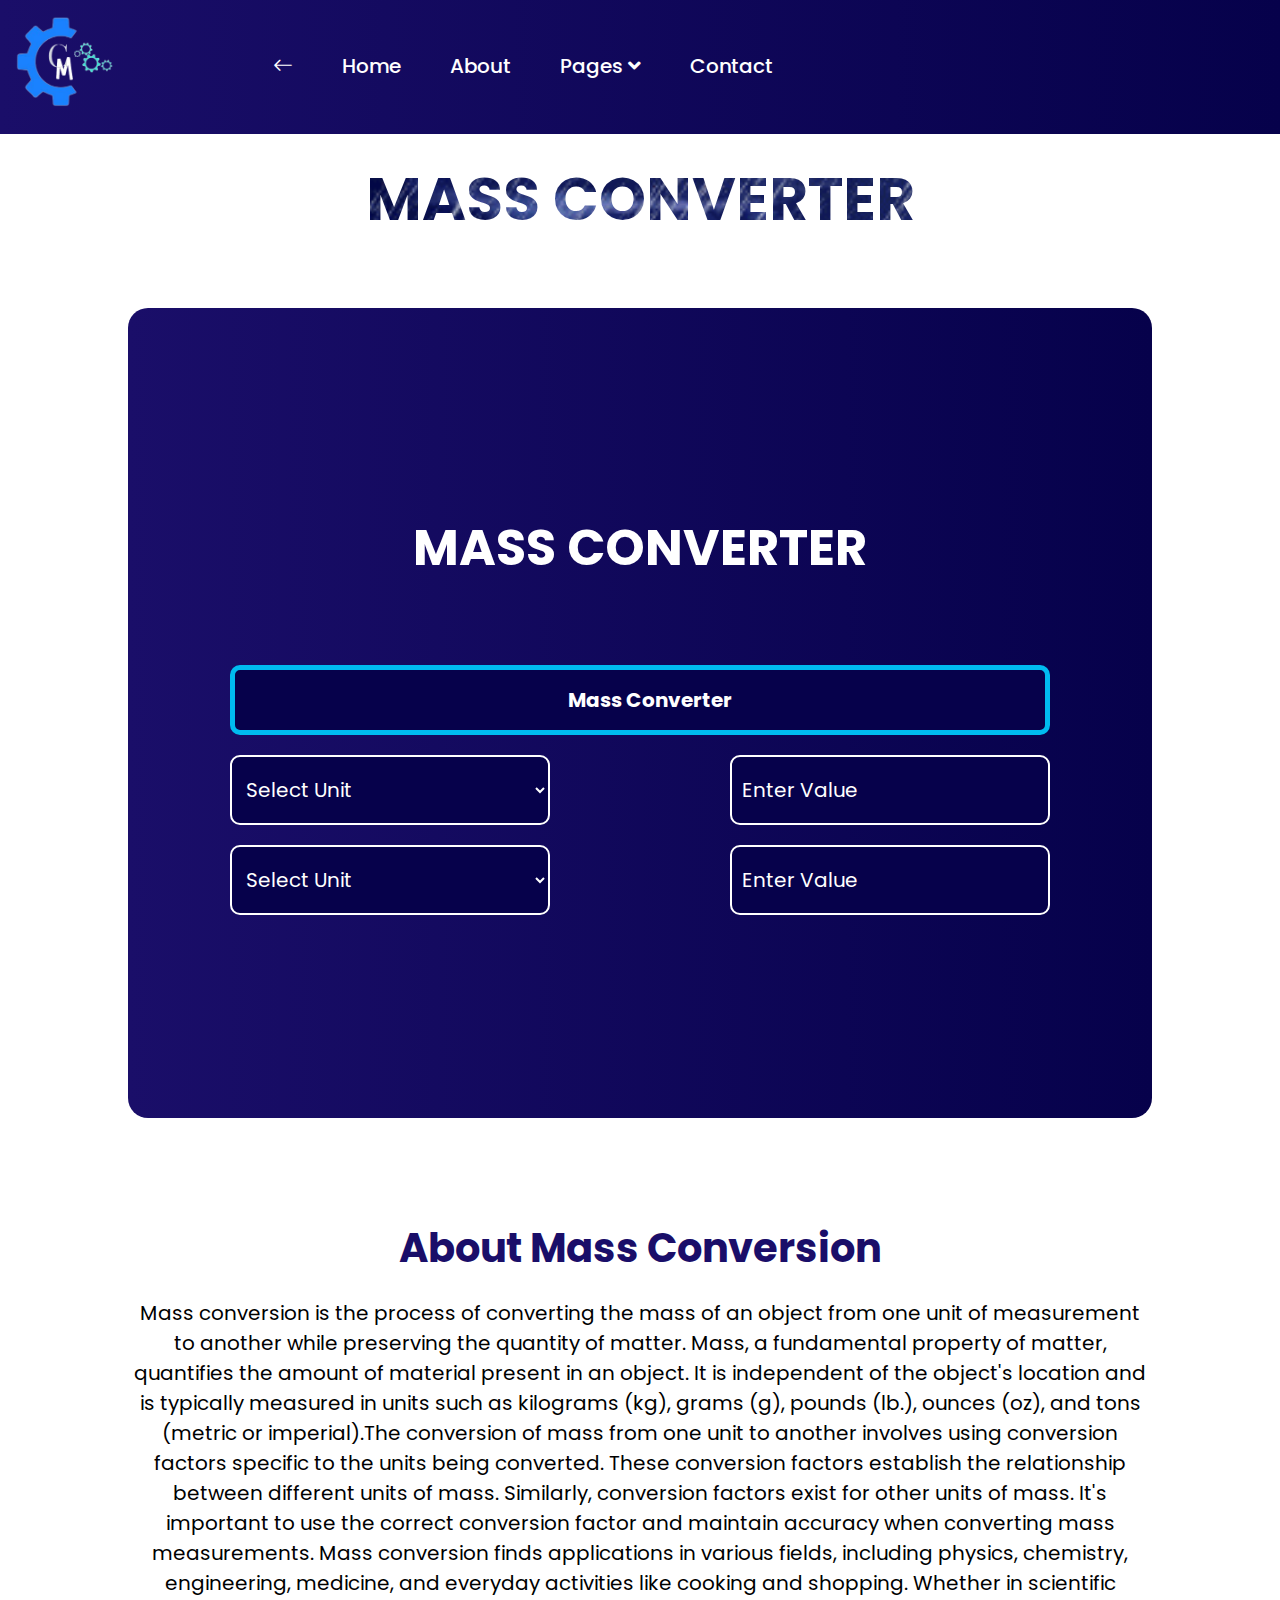
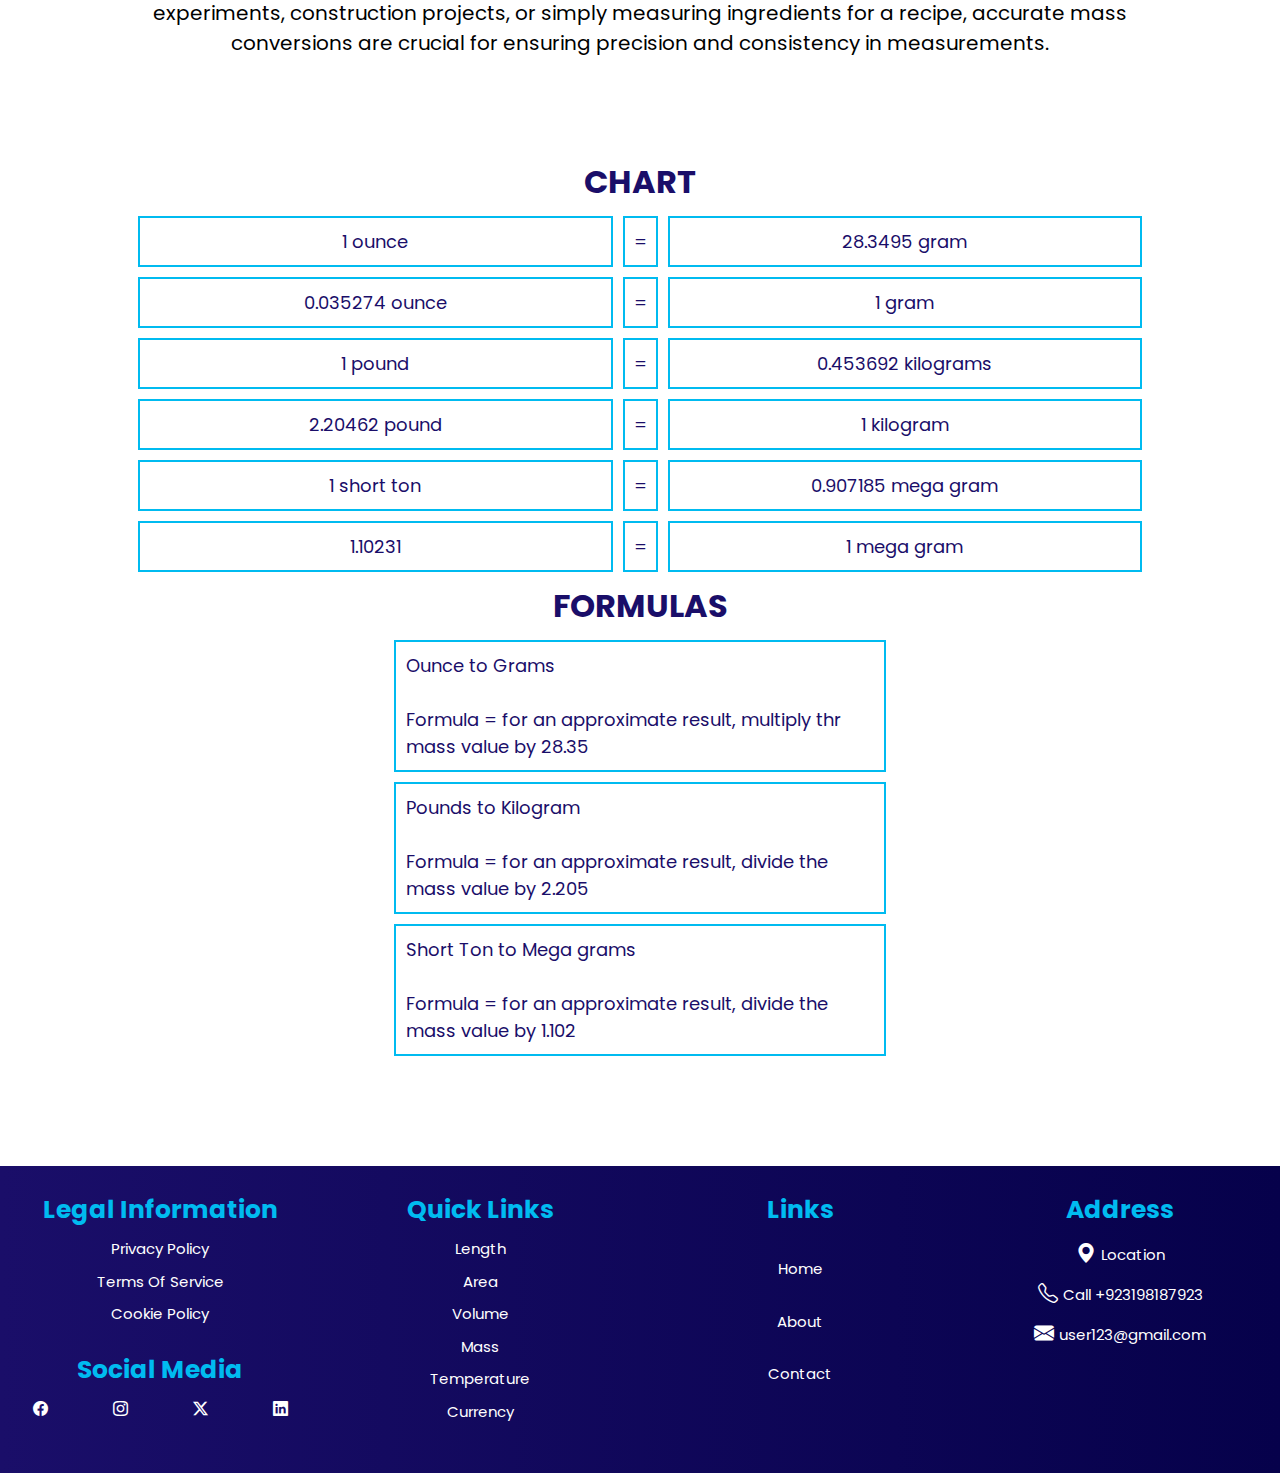
<file: mass.html>
<!DOCTYPE html>
<html lang="en">

<head>
	<meta charset="UTF-8">
	<meta name="viewport" content="width=device-width, initial-scale=1.0">
	<title>Metric Conversion</title>
	<link rel="shortcut icon" href="logo/Logo-Main.jpg" type="image/x-icon">
	<meta name="viewport" content="width=device-width, initial-scale=1">
	<link rel="stylesheet" type="text/css" href="css/font-awesome.css">
	<link rel="stylesheet" type="text/css" href="css/style 1.css">
	<link rel="stylesheet" href="css/converter.css">
	<link rel="stylesheet" href="css/Article about converters.css">
	<link rel="stylesheet" href="css/style-home.css">
	<link rel="stylesheet" href="https://cdn.jsdelivr.net/npm/bootstrap-icons@1.11.3/font/bootstrap-icons.min.css">
	<style>
		::-webkit-scrollbar {
			width: 12px;
		}

		::-webkit-scrollbar-track {
			background-color: #00bbf0;
		}

		::-webkit-scrollbar-thumb {
			background-color: #1a0e69;
			border-radius: 50px;
		}

		::-webkit-scrollbar-thumb:hover {
			background-color: #031942;
		}
	</style>
</head>

<body>

	<!-- header start -->
	<header class="header">
		<div class="container">
			<div class="row v-center">
				<div class="header-item item-left">
					<div class="logo">
						<a href="index.html">
							<img style="width: 100px;" src="LOGO/Main-3logo.png" alt="logo">
						</a>
					</div>
				</div>
				<!-- menu start here -->
				<div class="header-item item-center">
					<div class="menu-overlay">
					</div>
					<nav class="menu">
						<div class="mobile-menu-head">
							<div class="go-back"><i class="fa fa-angle-left"></i></div>
							<div class="current-menu-title"></div>
							<div class="mobile-menu-close">&times;</div>
						</div>
						<ul class="menu-main">
							<li>
								<a id="nav-links" href="index.html"><i class="bi bi-arrow-left"></i></a>
							</li>
							<li>
								<a id="nav-links" href="home.html">Home</a>
							</li>
							<li>
								<a id="nav-links" href="about.html">About</a>
							</li>

							<li class="menu-item-has-children">
								<a id="nav-links" href="#">Pages <i class="fas fa-angle-down"></i></a>
								<div class="sub-menu single-column-menu">
									<ul>
										<li><a href="length.html">Length</a></li>
										<li><a href="Area.html">Area</a></li>
										<li><a href="volume.html">Volume</a></li>
										<li><a href="mass.html">Mass</a></li>
										<li><a href="temp.html">Temperature</a></li>
										<li><a href="currency.html">Currency</a></li>
									</ul>
								</div>
							</li>
							<li>
								<a id="nav-links" href="contact.html">Contact</a>
							</li>
							<li>
							</li>
						</ul>
					</nav>
				</div>
				<!-- menu end here -->
				<div class="header-item item-right">
					<div class="mobile-menu-trigger">
						<span></span>
					</div>
				</div>
			</div>
		</div>
	</header>

	<!-- header end -->

	<!-- MAIN HEADING FOR PAGE START  -->

<div class="h1-mainpage-heading" style="display: flex; justify-content: center; align-items: center; flex-wrap: wrap; text-align: center; font-size: 60px; padding-top: 20px; font-weight: bold; background: url(Images/TDK0.gif); background-size: cover;
background-position: center;
color: transparent;
background-clip: text;
-webkit-background-clip: text;">MASS CONVERTER
</div>

<!-- MAIN HEADING FOR PAGE END  -->

	<!-- SECTION START  -->

	<section class="converter" style="margin-bottom: 5vh;">
		<div class="container_converter">
			<div class="main-heading">
				<h1>MASS CONVERTER</h1>
			</div>
			<div class="div-h1">
				<span>Mass Converter </span>
			</div>

			<div class="input-boxes-1">
				<div class="input-top-2">
					<select name="" id="inputType" class="select">
						<option value="" disabled selected>Select Unit</option>
						<option value="ounce">Ounce</option>
						<option value="grams">Grams</option>
						<option value="pounds">Pounds</option>
						<option value="kilograms">Kilograms</option>
						<option value="short-tons">Short Tons (2000 lb)</option>
						<option value="mega-grams">Mega Grams</option>
					</select>
				</div>
				<div class="input-top-1">
					<input type="number" placeholder="Enter Value" class="input-1" id="input">
				</div>
			</div>
			<div class="input-boxes-2">
				<div class="input-bottom-2">
					<select name="" id="resultType" class="select">
						<option value="" disabled selected>Select Unit</option>
						<option value="ounce">Ounce</option>
						<option value="grams">Grams</option>
						<option value="pounds">Pounds</option>
						<option value="kilograms">Kilograms</option>
						<option value="short-tons">Short Tons (2000 lb)</option>
						<option value="mega-grams">Mega Grams</option>
					</select>
				</div>
				<div class="input-bottom-1">
					<input type="number" placeholder="Enter Value" class="inout-3" id="result" readonly>
				</div>
			</div>
		</div>
	</section>

	<!-- SECTION END  -->

	<!-- ABOUT LENGTH START -->

	<div class="about-converter">
		<div class="about-container">
			<div class="about-article">
				<h2>About Mass Conversion</h2>
				<p>Mass conversion is the process of converting the mass of an object from one unit of measurement to
					another while preserving the quantity of matter. Mass, a fundamental property of matter, quantifies
					the amount of material present in an object. It is independent of the object's location and is
					typically measured in units such as kilograms (kg), grams (g), pounds (lb.), ounces (oz), and tons
					(metric or imperial).The conversion of mass from one unit to another involves using conversion
					factors specific to the units being converted. These conversion factors establish the relationship
					between different units of mass. Similarly, conversion factors exist for other units of mass. It's
					important to use the correct conversion factor and maintain accuracy when converting mass
					measurements. Mass conversion finds applications in various fields, including physics, chemistry,
					engineering, medicine, and everyday activities like cooking and shopping. Whether in scientific
					experiments, construction projects, or simply measuring ingredients for a recipe, accurate mass
					conversions are crucial for ensuring precision and consistency in measurements.</p>
			</div>

			<div class="chart-head">
				<h1 style="color: #1a0e69;">CHART</h1>
			</div>
			<div class="chart-grid">
				<div class="length-grid" id="box-1">1 ounce</div>
				<div class="length-grid" id="box-1">=</div>
				<div class="length-grid" id="box-2">28.3495 gram</div>
				<div class="length-grid" id="box-3">0.035274 ounce</div>
				<div class="length-grid" id="box-1">=</div>
				<div class="length-grid" id="box-4">1 gram</div>
				<div class="length-grid" id="box-5">1 pound</div>
				<div class="length-grid" id="box-1">=</div>
				<div class="length-grid" id="box-6">0.453692 kilograms</div>
				<div class="length-grid" id="box-7">2.20462 pound</div>
				<div class="length-grid" id="box-1">=</div>
				<div class="length-grid" id="box-8">1 kilogram</div>
				<div class="length-grid" id="box-9">1 short ton</div>
				<div class="length-grid" id="box-1">=</div>
				<div class="length-grid" id="box-10">0.907185 mega gram</div>
				<div class="length-grid" id="box-11">1.10231</div>
				<div class="length-grid" id="box-11">=</div>
				<div class="length-grid" id="box-11">1 mega gram</div>
			</div>

			<div class="chart-formula-head">
				<h1 style="color: #1a0e69;">FORMULAS</h1>
			</div>
			<div class="about-formula-grid">
				<div class="length-formula-grid" id="box-1">Ounce to Grams <br> <br> Formula = for an approximate
					result, multiply thr mass value by 28.35</div>
				<div class="length-formula-grid" id="box-2">Pounds to Kilogram <br><br> Formula = for an approximate
					result, divide the mass value by 2.205</div>
				<div class="length-formula-grid" id="box-3">Short Ton to Mega grams <br><br> Formula = for an
					approximate result, divide the mass value by 1.102</div>
			</div>
		</div>
	</div>

	<!-- ABOUT LENGTH END  -->

	<!-- FOOTER START  -->

	<section class="section">
		<div class="main-list">
			<div class="list-2">
				<h4>Legal Information</h4>
				<a>
					<li>Privacy Policy</li>
				</a>
				<a>
					<li>Terms Of Service</li>
				</a>
				<a>
					<li>Cookie Policy</li>
				</a>

				<div class="address-icons">
					<h4>Social Media</h4>
					<div class="add-icons">
						<a href="https://www.facebook.com/">
							<li><i class="bi bi-facebook"></i></li>
						</a>
						<a href="https://www.instagram.com/?hl=en">
							<li><i class="bi bi-instagram"></i></li>
						</a>
						<a href="https://m.twitter.com/login">
							<li><i class="bi bi-twitter-x"></i></li>
						</a>
						<a href="https://www.linkedin.com/">
							<li><i class="bi bi-linkedin"></i></li>
						</a>
					</div>
				</div>
			</div>

			<div class="list-3">
				<h4>Quick Links</h4>
				<a href="length.html">
					<li>Length</li>
				</a>
				<a href="Area.html">
					<li>Area</li>
				</a>
				<a href="volume.html">
					<li>Volume</li>
				</a>
				<a href="mass.html">
					<li>Mass</li>
				</a>
				<a href="temp.html">
					<li>Temperature</li>
				</a>
				<a href="currency.html">
					<li>Currency</li>
				</a>
			</div>

			<div class="list-4">
				<h4>Links</h4>
				<a href="home.html">
					<li>Home</li>
				</a>
				<a href="about.html">
					<li>About</li>
				</a>
				<a href="contact.html">
					<li>Contact</li>
				</a>
			</div>

			<div class="list-1">
				<h4>Address</h4>
				<a>
					<li><i class="bi bi-geo-alt-fill"></i>Location</li>
				</a>
				<a>
					<li><i class="bi bi-telephone"></i>Call +923198187923</li>
				</a>
				<a>
					<li><i class="bi bi-envelope-fill"></i>user123@gmail.com</li>
				</a>
			</div>
		</div>
	</section>


	<script src="js/script.js"></script>
	<script src="js/mass-convert.js"></script>
</body>

</html>
</file>
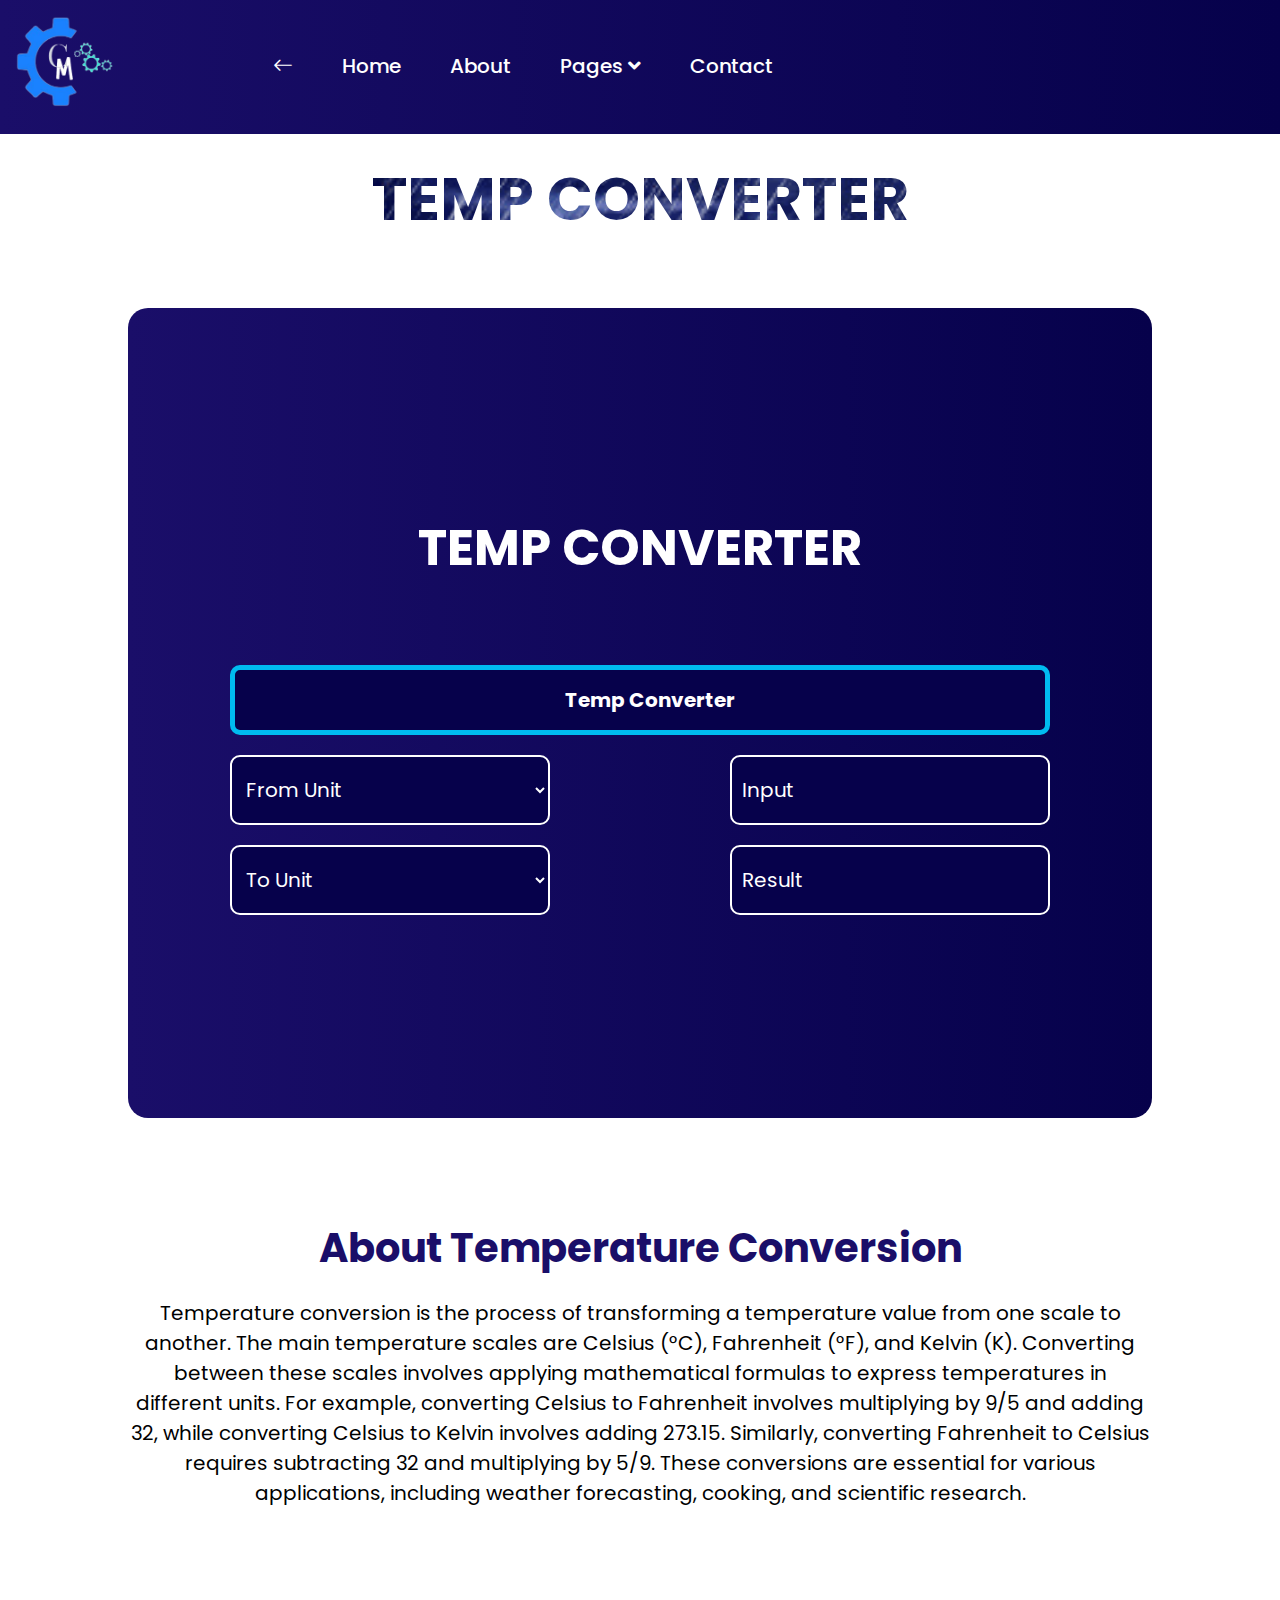
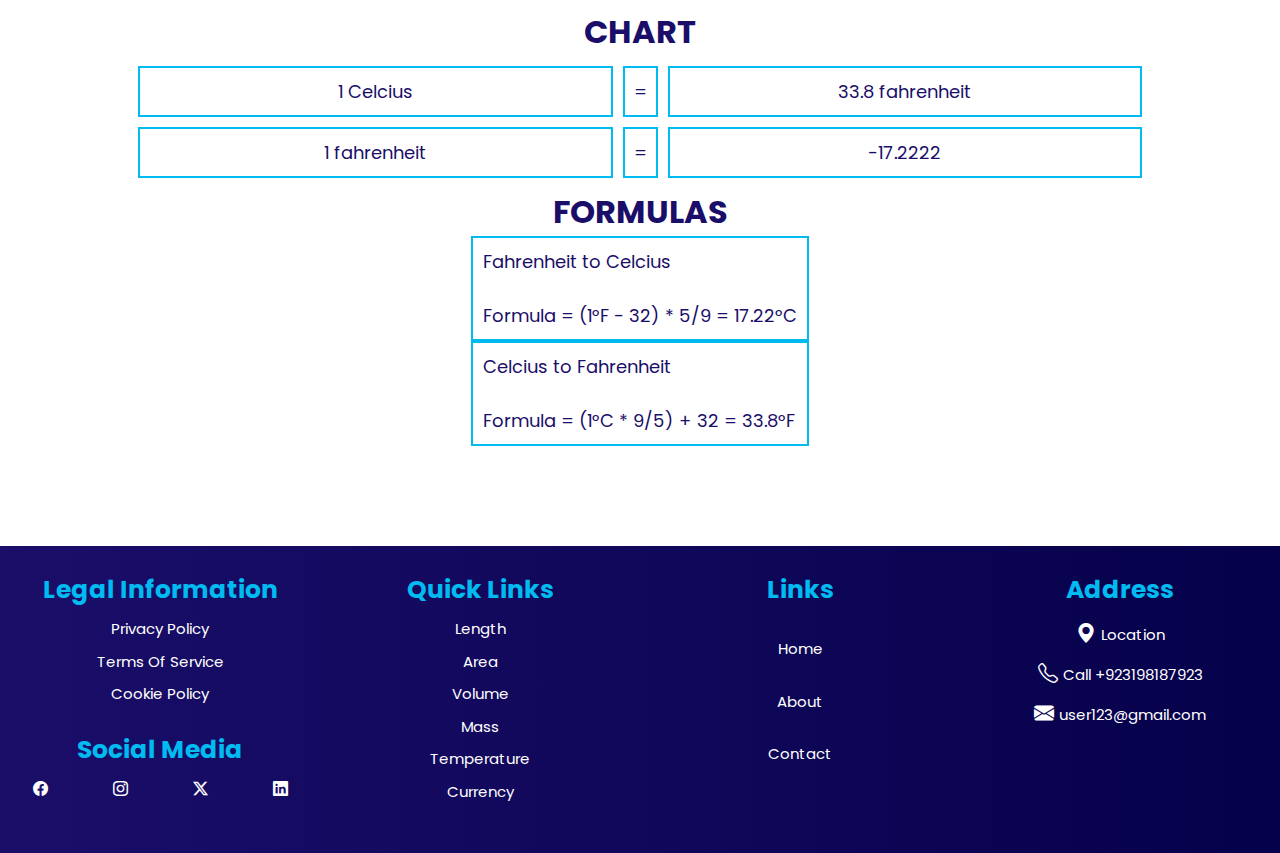
<file: temp.html>
<!DOCTYPE html>
<html lang="en">

<head>
	<meta charset="UTF-8">
	<meta name="viewport" content="width=device-width, initial-scale=1.0">
	<title>Metric Conversion</title>
	<link rel="shortcut icon" href="logo/Logo-Main.jpg" type="image/x-icon">
	<meta name="viewport" content="width=device-width, initial-scale=1">
	<link rel="stylesheet" type="text/css" href="css/font-awesome.css">
	<link rel="stylesheet" href="css/converter.css">
	<link rel="stylesheet" href="css/Article about converters.css">
	<link rel="stylesheet" type="text/css" href="css/style 1.css">
	<link rel="stylesheet" href="css/style-home.css">
	<link rel="stylesheet" href="https://cdn.jsdelivr.net/npm/bootstrap-icons@1.11.3/font/bootstrap-icons.min.css">
	<style>
		::-webkit-scrollbar {
			width: 12px;
		}

		::-webkit-scrollbar-track {
			background-color: #00bbf0;
		}

		::-webkit-scrollbar-thumb {
			background-color: #1a0e69;
			border-radius: 50px;
		}

		::-webkit-scrollbar-thumb:hover {
			background-color: #031942;
		}
	</style>
</head>

<body>

	<!-- header start -->
	<header class="header">
		<div class="container">
			<div class="row v-center">
				<div class="header-item item-left">
					<div class="logo">
						<a href="index.html">
							<img style="width: 100px;" src="LOGO/Main-3logo.png" alt="logo">
						</a>
					</div>
				</div>
				<!-- menu start here -->
				<div class="header-item item-center">
					<div class="menu-overlay">
					</div>
					<nav class="menu">
						<div class="mobile-menu-head">
							<div class="go-back"><i class="fa fa-angle-left"></i></div>
							<div class="current-menu-title"></div>
							<div class="mobile-menu-close">&times;</div>
						</div>
						<ul class="menu-main">
							<li>
								<a id="nav-links" href="index.html"><i class="bi bi-arrow-left"></i></a>
							</li>
							<li>
								<a id="nav-links" href="home.html">Home</a>
							</li>
							<li>
								<a id="nav-links" href="about.html">About</a>
							</li>
							<li class="menu-item-has-children">
								<a id="nav-links" href="#">Pages <i class="fas fa-angle-down"></i></a>
								<div class="sub-menu single-column-menu">
									<ul>
										<li><a href="length.html">Length</a></li>
										<li><a href="Area.html">Area</a></li>
										<li><a href="volume.html">Volume</a></li>
										<li><a href="mass.html">Mass</a></li>
										<li><a href="temp.html">Temperature</a></li>
										<li><a href="currency.html">Currency</a></li>
									</ul>
								</div>
							</li>
							<li>
								<a id="nav-links" href="contact.html">Contact</a>
							</li>
							<li>
							</li>
						</ul>
					</nav>
				</div>
				<!-- menu end here -->
				<div class="header-item item-right">
					<div class="mobile-menu-trigger">
						<span></span>
					</div>
				</div>
			</div>
		</div>
	</header>

	<!-- header end -->

	<!-- MAIN HEADING FOR PAGE START  -->

<div class="h1-mainpage-heading" style="display: flex; justify-content: center; align-items: center; flex-wrap: wrap; text-align: center; font-size: 60px; padding-top: 20px; font-weight: bold; background: url(Images/TDK0.gif); background-size: cover;
background-position: center;
color: transparent;
background-clip: text;
-webkit-background-clip: text;">TEMP CONVERTER
</div>

<!-- MAIN HEADING FOR PAGE END  -->

	<!-- SECTION START  -->

	<section class="converter" style="margin-bottom: 5vh;">
		<div class="container_converter">
			<div class="main-heading">
				<h1>TEMP CONVERTER</h1>
			</div>
			<div class="div-h1">
				<span>Temp Converter </span>
			</div>

			<div class="input-boxes-1">
				<div class="input-top-2">
					<select name="" id="inputType" class="select">
						<option value="" disabled selected>From Unit</option>
						<option value="celsius">Celsius</option>
						<option value="fahrenheit">Fahrenheit</option>
					</select>
				</div>
				<div class="input-top-1">
					<input type="number" placeholder="Input" class="input-1" id="input">
				</div>
			</div>
			<div class="input-boxes-2">
				<div class="input-bottom-2">
					<select name="" id="resultType" class="select">
						<option value="" disabled selected>To Unit</option>
						<option value="fahrenheit">Fahrenheit</option>
						<option value="celsius">Celsius</option>
					</select>
				</div>
				<div class="input-bottom-1">
					<input type="number" placeholder="Result" class="inout-3" id="result" readonly>
				</div>
			</div>
		</div>
	</section>

	<!-- SECTION END  -->

	<!-- ABOUT LENGTH START -->


	<div class="about-converter">
		<div class="about-container">
			<div class="about-article">
				<h2>About Temperature Conversion</h2>
				<p>Temperature conversion is the process of transforming a temperature value from one scale to another.
					The main temperature scales are Celsius (°C), Fahrenheit (°F), and Kelvin (K). Converting between
					these scales involves applying mathematical formulas to express temperatures in different units. For
					example, converting Celsius to Fahrenheit involves multiplying by 9/5 and adding 32, while
					converting Celsius to Kelvin involves adding 273.15. Similarly, converting Fahrenheit to Celsius
					requires subtracting 32 and multiplying by 5/9. These conversions are essential for various
					applications, including weather forecasting, cooking, and scientific research.</p>
			</div>

			<div class="chart-head">
				<h1 style="color: #1a0e69;">CHART</h1>
			</div>
			<div class="chart-grid">
				<div class="length-grid" id="box-1">1 Celcius</div>
				<div class="length-grid" id="box-1">=</div>
				<div class="length-grid" id="box-2">33.8 fahrenheit</div>
				<div class="length-grid" id="box-3">1 fahrenheit</div>
				<div class="length-grid" id="box-1">=</div>
				<div class="length-grid" id="box-4">-17.2222</div>
			</div>

			<div class="chart-formula-head">
				<h1 style="color: #1a0e69;">FORMULAS</h1>
			</div>
			<div class="chart-formula-grid">
				<div class="length-formula-grid" id="box-1">Fahrenheit to Celcius <br> <br> Formula = (1°F - 32) * 5/9 =
					17.22°C</div>
				<div class="length-formula-grid" id="box-2">Celcius to Fahrenheit <br><br> Formula = (1°C * 9/5) + 32 =
					33.8°F</div>
			</div>
		</div>
	</div>


	<!-- ABOUT LENGTH END  -->

	<!-- FOOTER START  -->

	<section class="section">
		<div class="main-list">
			<div class="list-2">
				<h4>Legal Information</h4>
				<a>
					<li>Privacy Policy</li>
				</a>
				<a>
					<li>Terms Of Service</li>
				</a>
				<a>
					<li>Cookie Policy</li>
				</a>

				<div class="address-icons">
					<h4>Social Media</h4>
					<div class="add-icons">
						<a href="https://www.facebook.com/">
							<li><i class="bi bi-facebook"></i></li>
						</a>
						<a href="https://www.instagram.com/?hl=en">
							<li><i class="bi bi-instagram"></i></li>
						</a>
						<a href="https://m.twitter.com/login">
							<li><i class="bi bi-twitter-x"></i></li>
						</a>
						<a href="https://www.linkedin.com/">
							<li><i class="bi bi-linkedin"></i></li>
						</a>
					</div>
				</div>
			</div>

			<div class="list-3">
				<h4>Quick Links</h4>
				<a href="length.html">
					<li>Length</li>
				</a>
				<a href="Area.html">
					<li>Area</li>
				</a>
				<a href="volume.html">
					<li>Volume</li>
				</a>
				<a href="mass.html">
					<li>Mass</li>
				</a>
				<a href="temp.html">
					<li>Temperature</li>
				</a>
				<a href="currency.html">
					<li>Currency</li>
				</a>
			</div>

			<div class="list-4">
				<h4>Links</h4>
				<a href="home.html">
					<li>Home</li>
				</a>
				<a href="about.html">
					<li>About</li>
				</a>
				<a href="contact.html">
					<li>Contact</li>
				</a>
			</div>

			<div class="list-1">
				<h4>Address</h4>
				<a>
					<li><i class="bi bi-geo-alt-fill"></i>Location</li>
				</a>
				<a>
					<li><i class="bi bi-telephone"></i>Call +923198187923</li>
				</a>
				<a>
					<li><i class="bi bi-envelope-fill"></i>user123@gmail.com</li>
				</a>
			</div>
		</div>
	</section>


	<script src="js/script.js"></script>
	<script src="js/temp-convert.js"></script>
</body>

</html>
</file>
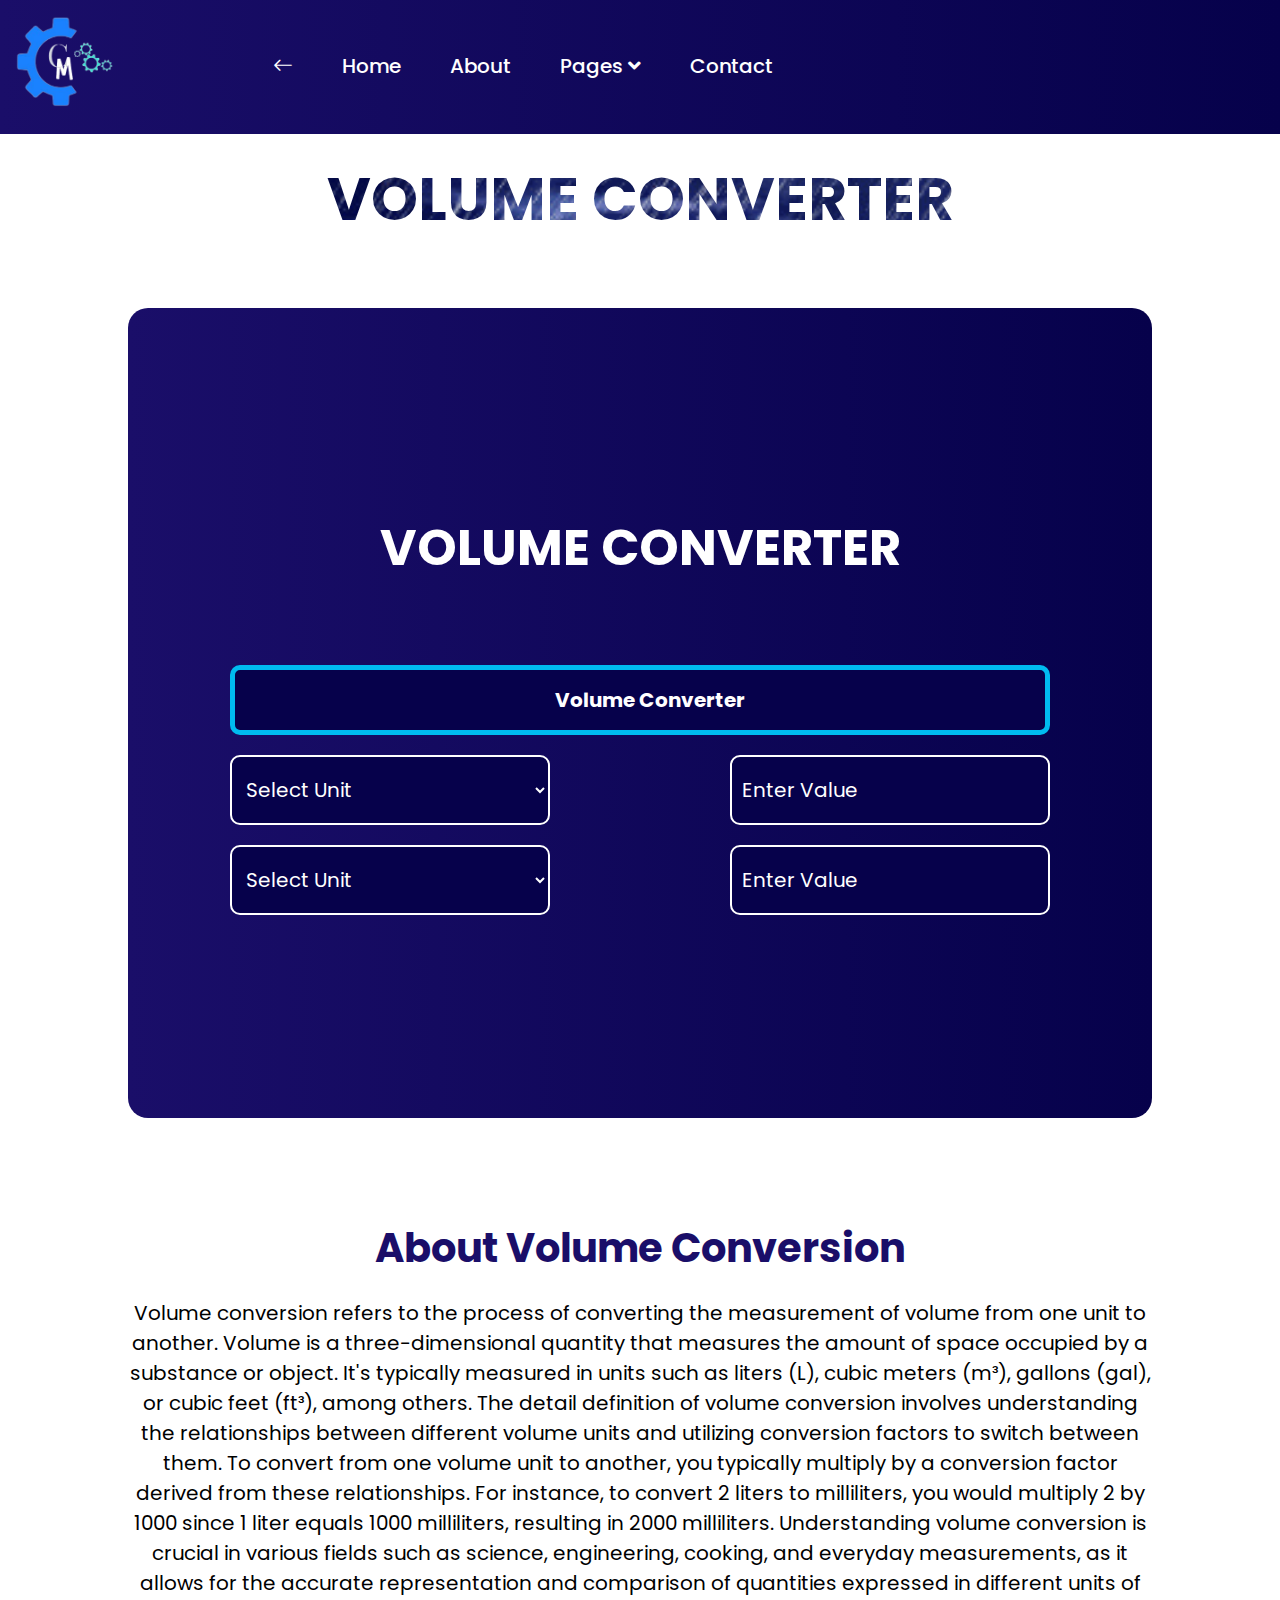
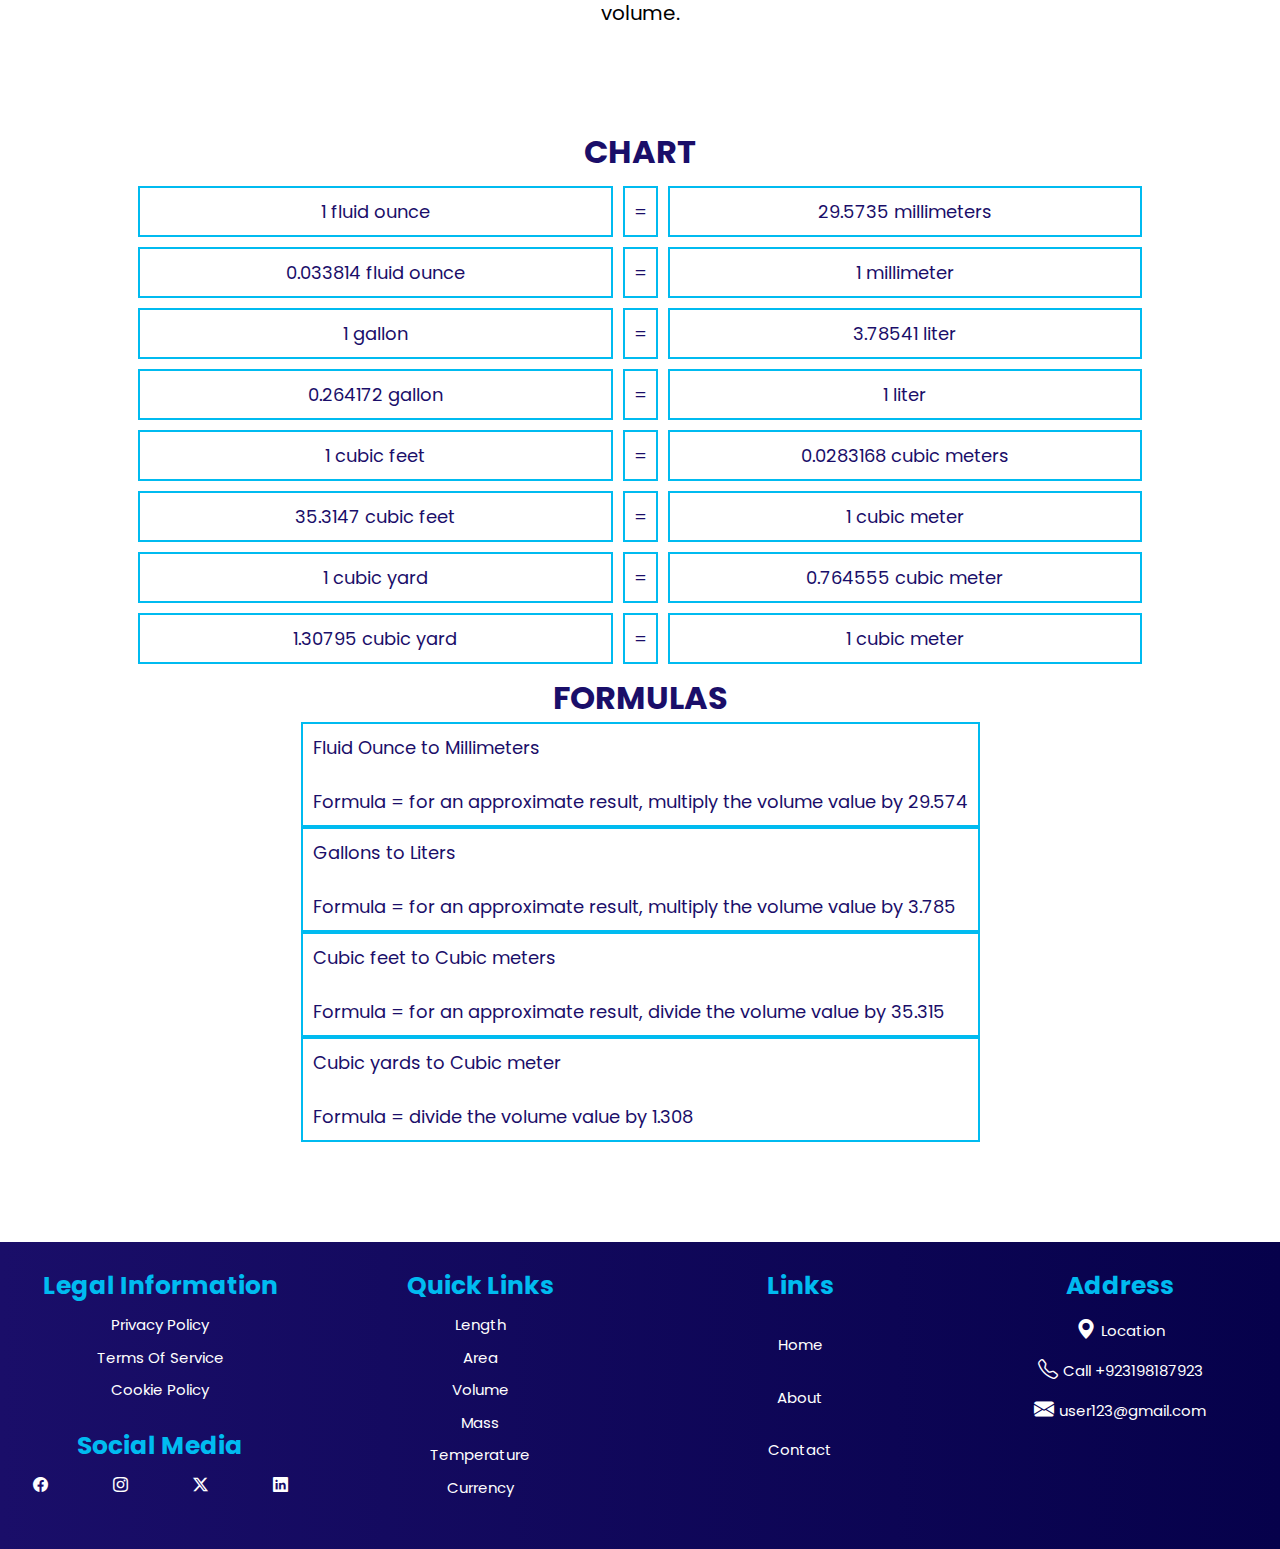
<file: volume.html>
<!DOCTYPE html>
<html lang="en">

<head>
	<meta charset="UTF-8">
	<meta name="viewport" content="width=device-width, initial-scale=1.0">
	<title>Metric Conversion</title>
	<link rel="shortcut icon" href="logo/Logo-Main.jpg" type="image/x-icon">
	<meta name="viewport" content="width=device-width, initial-scale=1">
	<link rel="stylesheet" type="text/css" href="css/font-awesome.css">
	<link rel="stylesheet" type="text/css" href="css/style 1.css">
	<link rel="stylesheet" href="css/converter.css">
	<link rel="stylesheet" href="css/Article about converters.css">
	<link rel="stylesheet" href="css/style-home.css">
	<link rel="stylesheet" href="https://cdn.jsdelivr.net/npm/bootstrap-icons@1.11.3/font/bootstrap-icons.min.css">
	<style>
		::-webkit-scrollbar {
			width: 12px;
		}

		::-webkit-scrollbar-track {
			background-color: #00bbf0;
		}

		::-webkit-scrollbar-thumb {
			background-color: #1a0e69;
			border-radius: 50px;
		}

		::-webkit-scrollbar-thumb:hover {
			background-color: #031942;
		}
	</style>
</head>

<body>

	<!-- header start -->
	<header class="header">
		<div class="container">
			<div class="row v-center">
				<div class="header-item item-left">
					<div class="logo">
						<a href="index.html">
							<img style="width: 100px;" src="LOGO/Main-3logo.png" alt="logo">
						</a>
					</div>
				</div>
				<!-- menu start here -->
				<div class="header-item item-center">
					<div class="menu-overlay">
					</div>
					<nav class="menu">
						<div class="mobile-menu-head">
							<div class="go-back"><i class="fa fa-angle-left"></i></div>
							<div class="current-menu-title"></div>
							<div class="mobile-menu-close">&times;</div>
						</div>
						<ul class="menu-main">
							<li>
								<a id="nav-links" href="index.html"><i class="bi bi-arrow-left"></i></a>
							</li>
							<li>
								<a id="nav-links" href="home.html">Home</a>
							</li>
							<li>
								<a id="nav-links" href="about.html">About</a>
							</li>

							<li class="menu-item-has-children">
								<a id="nav-links" href="#">Pages <i class="fas fa-angle-down"></i></a>
								<div class="sub-menu single-column-menu">
									<ul>
										<li><a href="length.html">Length</a></li>
										<li><a href="Area.html">Area</a></li>
										<li><a href="volume.html">Volume</a></li>
										<li><a href="mass.html">Mass</a></li>
										<li><a href="temp.html">Temperature</a></li>
										<li><a href="currency.html">Currency</a></li>
									</ul>
								</div>
							</li>
							<li>
								<a id="nav-links" href="contact.html">Contact</a>
							</li>
							<li>
							</li>
						</ul>
					</nav>
				</div>
				<!-- menu end here -->
				<div class="header-item item-right">
					<div class="mobile-menu-trigger">
						<span></span>
					</div>
				</div>
			</div>
		</div>
	</header>

	<!-- header end -->

	<!-- MAIN HEADING FOR PAGE START  -->

<div class="h1-mainpage-heading" style="display: flex; justify-content: center; align-items: center; flex-wrap: wrap; text-align: center; font-size: 60px; padding-top: 20px; font-weight: bold; background: url(Images/TDK0.gif); background-size: cover;
background-position: center;
color: transparent;
background-clip: text;
-webkit-background-clip: text;">VOLUME CONVERTER
</div>

<!-- MAIN HEADING FOR PAGE END  -->

	<!-- SECTION START  -->

	<section class="converter" style="margin-bottom: 5vh;">
		<div class="container_converter">
			<div class="main-heading">
				<h1>VOLUME CONVERTER</h1>
			</div>
			<div class="div-h1">
				<span>Volume Converter </span>
			</div>

			<div class="input-boxes-1">
				<div class="input-top-2">
					<select name="" id="inputType" class="select">
						<option value="" disabled selected>Select Unit</option>
						<option value="fluid-ounces">Fluid Ounces</option>
						<option value="milliliters">Milliliters</option>
						<option value="gallons">Gallons</option>
						<option value="liters">Liters</option>
						<option value="cubic-feet">Cubic Feet</option>
						<option value="cubic-meters">Cubic Meters</option>
						<option value="cubic-yards">Cubic Yards</option>
					</select>
				</div>
				<div class="input-top-1">
					<input type="number" placeholder="Enter Value" class="input-1" id="input">
				</div>
			</div>
			<div class="input-boxes-2">
				<div class="input-bottom-2">
					<select name="" id="resultType" class="select">
						<option value="" disabled selected>Select Unit</option>
						<option value="fluid-ounces">Fluid Ounces</option>
						<option value="milliliters">Milliliters</option>
						<option value="gallons">Gallons</option>
						<option value="liters">Liters</option>
						<option value="cubic-feet">Cubic Feet</option>
						<option value="cubic-meters">Cubic Meters</option>
						<option value="cubic-yards">Cubic Yards</option>
					</select>
				</div>
				<div class="input-bottom-1">
					<input type="number" placeholder="Enter Value" class="inout-3" id="result" readonly>
				</div>
			</div>
		</div>
	</section>

	<!-- SECTION END  -->

	<!-- ABOUT LENGTH START -->

	<div class="about-converter">
		<div class="about-container">
			<div class="about-article">
				<h2>About Volume Conversion</h2>
				<p>Volume conversion refers to the process of converting the measurement of volume from one unit to
					another. Volume is a three-dimensional quantity that measures the amount of space occupied by a
					substance or object. It's typically measured in units such as liters (L), cubic meters (m³), gallons
					(gal), or cubic feet (ft³), among others. The detail definition of volume conversion involves
					understanding the relationships between different volume units and utilizing conversion factors to
					switch between them. To convert from one volume unit to another, you typically multiply by a
					conversion factor derived from these relationships. For instance, to convert 2 liters to
					milliliters, you would multiply 2 by 1000 since 1 liter equals 1000 milliliters, resulting in 2000
					milliliters. Understanding volume conversion is crucial in various fields such as science,
					engineering, cooking, and everyday measurements, as it allows for the accurate representation and
					comparison of quantities expressed in different units of volume.
				</p>
			</div>

			<div class="chart-head">
				<h1 style="color: #1a0e69;">CHART</h1>
			</div>
			<div class="chart-grid">
				<div class="length-grid" id="box-1">1 fluid ounce</div>
				<div class="length-grid" id="box-1">=</div>
				<div class="length-grid" id="box-2">29.5735 millimeters</div>
				<div class="length-grid" id="box-3">0.033814 fluid ounce</div>
				<div class="length-grid" id="box-1">=</div>
				<div class="length-grid" id="box-4">1 millimeter</div>
				<div class="length-grid" id="box-5">1 gallon</div>
				<div class="length-grid" id="box-1">=</div>
				<div class="length-grid" id="box-6">3.78541 liter</div>
				<div class="length-grid" id="box-7">0.264172 gallon</div>
				<div class="length-grid" id="box-1">=</div>
				<div class="length-grid" id="box-8">1 liter</div>
				<div class="length-grid" id="box-9">1 cubic feet</div>
				<div class="length-grid" id="box-1">=</div>
				<div class="length-grid" id="box-10">0.0283168 cubic meters</div>
				<div class="length-grid" id="box-11">35.3147 cubic feet</div>
				<div class="length-grid" id="box-1">=</div>
				<div class="length-grid" id="box-12">1 cubic meter</div>
				<div class="length-grid" id="box-13">1 cubic yard</div>
				<div class="length-grid" id="box-1">=</div>
				<div class="length-grid" id="box-14">0.764555 cubic meter</div>
				<div class="length-grid" id="box-15">1.30795 cubic yard</div>
				<div class="length-grid" id="box-1">=</div>
				<div class="length-grid" id="box-16">1 cubic meter</div>
			</div>

			<div class="chart-formula-head">
				<h1 style="color: #1a0e69;">FORMULAS</h1>
			</div>
			<div class="chart-formula-grid">
				<div class="length-formula-grid" id="box-1">Fluid Ounce to Millimeters <br> <br> Formula = for an
					approximate result, multiply the volume value by 29.574</div>
				<div class="length-formula-grid" id="box-2">Gallons to Liters <br><br> Formula = for an approximate
					result, multiply the volume value by 3.785</div>
				<div class="length-formula-grid" id="box-3">Cubic feet to Cubic meters <br><br> Formula = for an
					approximate result, divide the volume value by 35.315</div>
				<div class="length-formula-grid" id="box-4">Cubic yards to Cubic meter <br><br> Formula = divide the
					volume value by 1.308</div>
			</div>
		</div>
	</div>

	<!-- ABOUT LENGTH END  -->

	<!-- FOOTER START  -->

	<section class="section">
		<div class="main-list">
			<div class="list-2">
				<h4>Legal Information</h4>
				<a>
					<li>Privacy Policy</li>
				</a>
				<a>
					<li>Terms Of Service</li>
				</a>
				<a>
					<li>Cookie Policy</li>
				</a>

				<div class="address-icons">
					<h4>Social Media</h4>
					<div class="add-icons">
						<a href="https://www.facebook.com/">
							<li><i class="bi bi-facebook"></i></li>
						</a>
						<a href="https://www.instagram.com/?hl=en">
							<li><i class="bi bi-instagram"></i></li>
						</a>
						<a href="https://m.twitter.com/login">
							<li><i class="bi bi-twitter-x"></i></li>
						</a>
						<a href="https://www.linkedin.com/">
							<li><i class="bi bi-linkedin"></i></li>
						</a>
					</div>
				</div>
			</div>

			<div class="list-3">
				<h4>Quick Links</h4>
				<a href="length.html">
					<li>Length</li>
				</a>
				<a href="Area.html">
					<li>Area</li>
				</a>
				<a href="volume.html">
					<li>Volume</li>
				</a>
				<a href="mass.html">
					<li>Mass</li>
				</a>
				<a href="temp.html">
					<li>Temperature</li>
				</a>
				<a href="currency.html">
					<li>Currency</li>
				</a>
			</div>

			<div class="list-4">
				<h4>Links</h4>
				<a href="home.html">
					<li>Home</li>
				</a>
				<a href="about.html">
					<li>About</li>
				</a>
				<a href="contact.html">
					<li>Contact</li>
				</a>
			</div>

			<div class="list-1">
				<h4>Address</h4>
				<a>
					<li><i class="bi bi-geo-alt-fill"></i>Location</li>
				</a>
				<a>
					<li><i class="bi bi-telephone"></i>Call +923198187923</li>
				</a>
				<a>
					<li><i class="bi bi-envelope-fill"></i>user123@gmail.com</li>
				</a>
			</div>
		</div>
	</section>


	<script src="js/script.js"></script>
	<script src="js/volume-convert.js"></script>
</body>

</html>
</file>
<file: css/style-index.css>
@import url("https://fonts.googleapis.com/css2?family=Lato:wght@400;700&family=Open+Sans:wght@300;400;600;700&display=swap");
body {
  font-family: "Open Sans", sans-serif;
  color: #0c0c0c;
  background-color: #ffffff;
  overflow-x: hidden;
}

.layout_padding {
  padding: 90px 0;
}

.layout_padding2 {
  padding: 75px 0;
}

.layout_padding2-top {
  padding-top: 75px;
}

.layout_padding2-bottom {
  padding-bottom: 75px;
}

.layout_padding-top {
  padding-top: 90px;
}

.layout_padding-bottom {
  padding-bottom: 90px;
}

.heading_container {
  display: -webkit-box;
  display: -ms-flexbox;
  display: flex;
  -webkit-box-orient: vertical;
  -webkit-box-direction: normal;
      -ms-flex-direction: column;
          flex-direction: column;
  -webkit-box-align: start;
      -ms-flex-align: start;
          align-items: flex-start;
}

.heading_container h2 {
  position: relative;
  font-weight: bold;
  margin-bottom: 0;
}

.heading_container h2 span {
  color: #00bbf0;
}

.heading_container p {
  margin-top: 10px;
  margin-bottom: 0;
}

.heading_container.heading_center {
  -webkit-box-align: center;
      -ms-flex-align: center;
          align-items: center;
  text-align: center;
}

a,
a:hover,
a:focus {
  text-decoration: none;
}

a:hover,
a:focus {
  color: initial;
}

.btn,
.btn:focus {
  outline: none !important;
  -webkit-box-shadow: none;
          box-shadow: none;
}

/*header section*/
.hero_area {
  position: relative;
  min-height: 100vh;
  display: -webkit-box;
  display: -ms-flexbox;
  display: flex;
  -webkit-box-orient: vertical;
  -webkit-box-direction: normal;
      -ms-flex-direction: column;
          flex-direction: column;
}

.hero_area .hero_bg_box {
  position: absolute;
  top: 0;
  left: 0;
  width: 100%;
  height: 100%;
  display: -webkit-box;
  display: -ms-flexbox;
  display: flex;
  -webkit-box-pack: center;
      -ms-flex-pack: center;
          justify-content: center;
  -webkit-box-align: end;
      -ms-flex-align: end;
          align-items: flex-end;
  overflow: hidden;
  z-index: -1;
}

.hero_area .hero_bg_box .bg_img_box {
  min-width: 100%;
  min-height: 100%;
}

.hero_area .hero_bg_box img {
  min-width: 100%;
  min-height: 100%;
}

.sub_page .hero_area {
  min-height: auto;
  background: linear-gradient(130deg, #231a6f, #0f054c);
}

.sub_page .hero_area .hero_bg_box {
  display: none;
}

.header_section {
  padding: 15px 0;
}

.header_section .container-fluid {
  padding-right: 25px;
  padding-left: 25px;
}

.navbar-brand span {
  font-weight: bold;
  font-size: 34px;
  color: #ffffff;
}

.custom_nav-container {
  padding: 0;
}

.custom_nav-container .navbar-nav {
  margin-left: auto;
}

.custom_nav-container .navbar-nav .nav-item .nav-link {
  padding: 5px 20px;
  color: #ffffff;
  text-align: center;
  text-transform: uppercase;
  border-radius: 5px;
  -webkit-transition: all 0.3s;
  transition: all 0.3s;
}

.custom_nav-container .navbar-nav .nav-item:hover .nav-link, .custom_nav-container .navbar-nav .nav-item.active .nav-link {
  color: #00bbf0;
}

.custom_nav-container .navbar-nav .nav-item.active .nav-link {
  font-weight: 600;
}

.custom_nav-container .nav_search-btn {
  width: 35px;
  height: 35px;
  padding: 0;
  border: none;
  color: #ffffff;
}

.custom_nav-container .nav_search-btn:hover {
  color: #00bbf0;
}

.custom_nav-container .navbar-toggler {
  outline: none;
}

.custom_nav-container .navbar-toggler {
  padding: 0;
  width: 37px;
  height: 42px;
  -webkit-transition: all 0.3s;
  transition: all 0.3s;
}

.custom_nav-container .navbar-toggler span {
  display: block;
  width: 35px;
  height: 4px;
  background-color: #ffffff;
  margin: 7px 0;
  -webkit-transition: all 0.3s;
  transition: all 0.3s;
  position: relative;
  border-radius: 5px;
  transition: all 0.3s;
}

.custom_nav-container .navbar-toggler span::before, .custom_nav-container .navbar-toggler span::after {
  content: "";
  position: absolute;
  left: 0;
  height: 100%;
  width: 100%;
  background-color: #ffffff;
  top: -10px;
  border-radius: 5px;
  -webkit-transition: all 0.3s;
  transition: all 0.3s;
}

.custom_nav-container .navbar-toggler span::after {
  top: 10px;
}

.custom_nav-container .navbar-toggler[aria-expanded="true"] {
  -webkit-transform: rotate(360deg);
          transform: rotate(360deg);
}

.custom_nav-container .navbar-toggler[aria-expanded="true"] span {
  -webkit-transform: rotate(45deg);
          transform: rotate(45deg);
}

.custom_nav-container .navbar-toggler[aria-expanded="true"] span::before, .custom_nav-container .navbar-toggler[aria-expanded="true"] span::after {
  -webkit-transform: rotate(90deg);
          transform: rotate(90deg);
  top: 0;
}

/*end header section*/

/* slider section */

.slider_section {
  -webkit-box-flex: 1;
      -ms-flex: 1;
          flex: 1;
  display: -webkit-box;
  display: -ms-flexbox;
  display: flex;
  -webkit-box-align: center;
      -ms-flex-align: center;
          align-items: center;
  position: relative;
  padding: 45px 0 145px 0;
}

.slider_section .row {
  -webkit-box-align: center;
      -ms-flex-align: center;
          align-items: center;
}

.slider_section #customCarousel1 {
  width: 100%;
  position: unset;
}

.slider_section .detail-box {
  color: #00204a;
}

.slider_section .detail-box h1 {
  font-size: 3rem;
  font-weight: bold;
  text-transform: uppercase;
  margin-bottom: 15px;
  color: #ffffff;
}

.slider_section .detail-box p {
  color: #fefefe;
  font-size: 14px;
}

.slider_section .detail-box .btn-box {
  display: -webkit-box;
  display: -ms-flexbox;
  display: flex;
  margin: 0 -5px;
  margin-top: 25px;
}

.slider_section .detail-box .btn-box a {
  margin: 5px;
  text-align: center;
  width: 165px;
}

.slider_section .detail-box .btn-box .btn1 {
  display: inline-block;
  padding: 10px 15px;
  background-color: #00bbf0;
  color: #ffffff;
  border-radius: 0;
  -webkit-transition: all 0.3s;
  transition: all 0.3s;
  border: none;
}

.slider_section .detail-box .btn-box .btn1:hover {
  background-color: #007fa4;
}

.slider_section .detail-box .btn-box .btn2 {
  display: inline-block;
  padding: 10px 15px;
  background-color: #000000;
  color: #ffffff;
  border-radius: 0;
  -webkit-transition: all 0.3s;
  transition: all 0.3s;
  border: none;
}

.slider_section .detail-box .btn-box .btn2:hover {
  background-color: black;
}

.slider_section .img-box {
  margin: 45px 0;
}

.slider_section .img-box img {
  width: 100%;
  -webkit-animation: upDown 5s infinite;
          animation: upDown 5s infinite;
}

@-webkit-keyframes upDown {
  0% {
    -webkit-transform: translateY(-45px);
            transform: translateY(-45px);
  }
  50% {
    -webkit-transform: translateY(45px);
            transform: translateY(45px);
  }
  100% {
    -webkit-transform: translateY(-45px);
            transform: translateY(-45px);
  }
}

@keyframes upDown {
  0% {
    -webkit-transform: translateY(-45px);
            transform: translateY(-45px);
  }
  50% {
    -webkit-transform: translateY(45px);
            transform: translateY(45px);
  }
  100% {
    -webkit-transform: translateY(-45px);
            transform: translateY(-45px);
  }
}

.slider_section .carousel-indicators {
  position: unset;
  margin: 0;
  -webkit-box-pack: center;
      -ms-flex-pack: center;
          justify-content: center;
  -webkit-box-align: center;
      -ms-flex-align: center;
          align-items: center;
}

.slider_section .carousel-indicators li {
  background-color: #ffffff;
  width: 12px;
  height: 12px;
  border-radius: 100%;
  opacity: 1;
}

.slider_section .carousel-indicators li.active {
  width: 20px;
  height: 20px;
  background-color: #00bbf0;
}

/* SERVICES SECTION START */

.service {
  display: flex;
  justify-content: center;
}

.service h3 {
  font-size: 40px;
  color: #00bbf0;
  font-weight: bolder;
  font-family: 'poppins' sans-serif;
}

.service a {
  text-decoration: none;
  position: relative;
  color: black;
}

.service a::after {
  content: "";
  position: absolute;
  background-color: #031942;
  height: 3px;
  width: 0;
  left: 0;
  bottom: -10px;
  transition: 0.3s all;
}

.service a:hover::after {
  width: 100%;
}

.service h2 {
  font-size: 35px;
  font-weight: bold;
  margin-top: 50px;
}

.service h3 span {
  color: black;
  margin-right: 15px;
}

.service-para {
  display: flex;
  justify-content: center;
}

.service-para p {
  font-size: 15px;
  font-family: 'poppins';
  text-align: center;
  padding-top: 50px;
}

.service-para p span {
  color: #00bbf0;
}

.service-span {
  display: flex;
  justify-content: space-evenly;
  flex-wrap: wrap;
}

.service-span1 .span-1 {
  display: flex;
  justify-content: space-evenly;
  flex-wrap: wrap;
  margin-bottom: 30px;
}

.service-span1 .span-1 .img1,
.img2,
.img3 {
  margin-bottom: 30px;
  transition: all ease-in-out 0.3s;
}

.service-span1 .span-1 .img1:hover,
.img2:hover,
.img3:hover {
  transform: scale(1.1);
}

.span-1 .img1 a {
  text-decoration: none;
  color: #00bbf0;
  text-align: center;
  font-weight: bold;
  transition: all 0.5s ease-in-out;
}

.span-1 .img1 a:hover {
  color: #06014b;
  font-size: 20px;
  text-shadow: #031942d7 5px;
}

.span-1 .img1 a i {
  font-size: 10px;
}

.span-1 .img2 a {
  text-decoration: none;
  color: #00bbf0;
  text-align: center;
  font-weight: bold;
  transition: all 0.5s ease-in-out;
}

.span-1 .img2 a:hover {
  color: #06014b;
  font-size: 20px;
  text-shadow: #031942d7 5px;
}

.span-1 .img2 a i {
  font-size: 10px;
}

.span-1 .img3 a {
  text-decoration: none;
  color: #00bbf0;
  text-align: center;
  font-weight: bold;
  transition: all 0.5s ease-in-out;
}

.span-1 .img3 a:hover {
  color: #031942d7;
  font-size: 20px;
  text-shadow: #031942d7 5px;
}

.span-1 .img3 a i {
  font-size: 10px;
}

.service-span2 .span-2 {
  margin-bottom: 100px;
}

.service-span2 .span-2 .img4,
.img5,
.img6 {
  margin-bottom: 30px;
  transition: all ease-in-out 0.3s;
}

.service-span2 .span-2 .img4:hover,
.img5:hover,
.img6:hover {
  transform: scale(1.1);
}

.span-2 .img4 a {
  text-decoration: none;
  color: #00bbf0;
  text-align: center;
  font-weight: bold;
  transition: all 0.5s ease-in-out;
}

.span-2 .img4 a:hover {
  color: #06014b;
  font-size: 20px;
  text-shadow: #031942d7 5px;
}

.span-2 .img4 a i {
  font-size: 10px;
}

.span-2 .img5 a {
  text-decoration: none;
  color: #00bbf0;
  text-align: center;
  font-weight: bold;
  transition: all 0.5s ease-in-out;
}

.span-2 .img5 a:hover {
  color: #06014b;
  font-size: 20px;
  text-shadow: #031942d7 5px;
}

.span-2 .img5 a i {
  font-size: 10px;
}

.span-2 .img6 a {
  text-decoration: none;
  color: #00bbf0;
  text-align: center;
  font-weight: bold;
  transition: all 0.5s ease-in-out;
}

.span-2 .img6 a:hover {
  color: #06014b;
  font-size: 20px;
  text-shadow: #031942d7 5px;
}

.span-2 .img6 a i {
  font-size: 10px;
}

.service-span2 .span-2 {
  display: flex;
  justify-content: space-evenly;
  flex-wrap: wrap;
}

/* SERVICES END */

/* FOOTER START */

.section {
  background: linear-gradient(to right, #1a0e69, #06014b);
  width: 100%;
  height: 100%;
}

.main-list {
  display: grid;
  grid-template-columns: repeat(auto-fit, minmax(250px, 1fr));
  grid-template-rows: repeat(auto-fit, minmax(400px));
}

.main-list .list-1 {
  margin-bottom: 50px;
}

.main-list .list-1 h4 {
  color: #00bbf0;
  text-align: center;
  font-size: 25px;
  padding-top: 25px;
}

.main-list .list-1 a {
  text-decoration: none;
}

.main-list .list-1 a li {
  list-style-type: none;
  margin-top: 10px;
}

.main-list .list-1 a li:hover {
  color: #00bbf0;
}

.main-list .list-1 a li i {
  color: #fff;
  font-size: 20px;
  margin-right: 5px;
}

.main-list .list-1 a {
  text-decoration: none;
  color: #ffffff;
  font-size: 15px;
  text-align: center;
}

/* LIST 2 */

.main-list .list-2 {
  margin-bottom: 50px;
}

.main-list .list-2 h4 {
  color: #00bbf0;
  text-align: center;
  font-size: 25px;
  padding-top: 25px;
}

.main-list .list-2 a {
  text-decoration: none;
  color: #ffffff;
  font-size: 15px;
  text-align: center;
}

.main-list .list-2 a li {
  list-style-type: none;
  margin-top: 10px;
}

.main-list .list-2 a li:hover {
  color: #00bbf0;
}


.main-list .list-2 .address-icons .add-icons {
  display: grid;

  grid-template-columns: repeat(4, 1fr);
}

.main-list .list-2 .address-icons .add-icons a .main-list .list-2 .address-icons .add-icons a li i {
  margin-right: 15px;
  font-size: 20px;
  transition: all ease 0.5s;
}

.main-list .list-2 .address-icons .add-icons a li i:hover {
  color: #00bbf0;
  transform: scale(1.5);
}

/* LIST 3 */

.main-list .list-3 {
  margin-bottom: 50px;
}

.main-list .list-3 h4 {
  color: #00bbf0;
  text-align: center;
  font-size: 25px;
  padding-top: 25px;
}

.main-list .list-3 a {
  text-decoration: none;
}

.main-list .list-3 a li {
  list-style-type: none;
  margin-top: 10px;
}

.main-list .list-3 a li:hover {
  color: #00bbf0;
}

.main-list .list-3 a li i {
  color: #fff;
  font-size: 20px;
  margin-right: 5px;
}

.main-list .list-3 a {
  text-decoration: none;
  color: #ffffff;
  font-size: 15px;
  text-align: center;
}

.main-list .list-4 {
  margin-bottom: 50px;
}

.main-list .list-4 h4 {
  color: #00bbf0;
  text-align: center;
  font-size: 25px;
  padding-top: 25px;
}

.main-list .list-4 a {
  text-decoration: none;
}

.main-list .list-4 a li {
  list-style-type: none;
  margin-top: 30px;
}

.main-list .list-4 a li:hover {
  color: #00bbf0;
}

.main-list .list-4 a li i {
  color: #fff;
  font-size: 20px;
  margin-right: 5px;
}

.main-list .list-4 a {
  text-decoration: none;
  color: #ffffff;
  font-size: 15px;
  text-align: center;
}

/* FOOTER END */
</file>
<file: css/style.css>
@import url('https://fonts.googleapis.com/css2?family=Poppins:wght@400;500;600;700&display=swap');

body {
	line-height: 1.5;
	font-family: 'Poppins', sans-serif;
	font-weight: 400;
}

* {
	margin: 0;
	padding: 0;
	box-sizing: border-box;
}

:before, :after {
	box-sizing: border-box;
}

.container {
	max-width: 1800px;
	margin: auto;
}

.row {
	display: flex;
	flex-wrap: wrap;
}

.v-center {
	align-items: center;
	
}

ul {
	list-style: none;
	margin: 0;
	padding: 0;
}

a {
	text-decoration: none;
}

#nav-links{
	margin-left: 20px;
	font-size: 20px;
}

.menu-main button a{
	text-decoration: none;
	margin-left: 20px;
	font-size: 20px;
	font-weight: 500;
	color: white;
	position: relative;
	text-transform: capitalize;
	transition: color 0.3s ease;
}

.menu-main button{
	width: 20px;
}

/* header */
.header {
	display: block;
	width: 100%;
	position: relative;
	z-index: 99;
	padding: 15px;
	/* background: linear-gradient(to top, #06014b, #00204a); */
}

.header .item-left {
	flex: 0 0 17%;
}

.header .logo a {
	font-size: 30px;
	color: #000000;
	font-weight: 700;
	text-decoration: none;
}

.header .item-center {
	flex: 0 0 66%;
}

.header .item-right {
	flex: 0 0 17%;
	display: flex;
	justify-content: flex-end;
}

.header .item-right a {
	text-decoration: none;
	font-size: 16px;
	color: #555555;
	display: inline-block;
	margin-left: 10px;
	transition: color 0.3s ease;
}

.header .menu>ul>li {
	display: inline-block;
	line-height: 50px;
	margin-left: 25px;
}

.header .menu>ul>li>a {
	font-size: 20px;
	font-weight: 500;
	color: white;
	position: relative;
	text-transform: capitalize;
	transition: color 0.3s ease;
}

.header .menu>ul>li .sub-menu {
	position: absolute;
	z-index: 500;
	background-color: #ffffff;
	box-shadow: -2px 2px 70px -25px rgba(0, 0, 0, 0.3);
	padding: 20px 30px;
	transition: all 0.5s ease;
	margin-top: 25px;
	opacity: 0;
	visibility: hidden;
}

@media(min-width: 992px) {
	.header .menu>ul>li.menu-item-has-children:hover .sub-menu {
		margin-top: 0;
		visibility: visible;
		opacity: 1;
	}
}

.header .menu>ul>li .sub-menu>ul>li {
	line-height: 1;
}

.header .menu>ul>li .sub-menu>ul>li>a {
	display: inline-block;
	padding: 10px 0;
	font-size: 15px;
	color: #000000;
	transition: color 0.3s ease;
	text-decoration: none;
	text-transform: capitalize;
}

.header .menu>ul>li .single-column-menu {
	min-width: 280px;
	max-width: 350px;
}

.header .menu>ul>li .sub-menu.mega-menu>.list-item>ul>li {
	line-height: 1;
	display: block;
}

.header .menu>ul>li .sub-menu.mega-menu>.list-item>ul>li>a {
	padding: 10px 0;
	display: inline-block;
	font-size: 15px;
	color: #2e2e2e;
	transition: color 0.3s ease;
}

.header .menu>ul>li .sub-menu.mega-menu {
	left: 50%;
	transform: translateX(-50%);
}

.header .menu>ul>li .sub-menu.mega-menu-column-4 {
	max-width: 1100px;
	width: 100%;
	display: flex;
	flex-wrap: wrap;
	padding: 20px 15px;
}

.header .menu>ul>li .sub-menu.mega-menu-column-4>.list-item {
	flex: 0 0 25%;
	padding: 0 15px;
}

.header .menu>ul>li .sub-menu.mega-menu-column-4>.list-item .title {
	font-size: 20px;
	color: #06014b;
	font-weight: 500;
	line-height: 1;
	padding: 10px 0;
}

.header .menu>ul>li .sub-menu.mega-menu-column-4>.list-item.text-center .title {
	text-align: center;
}

.header .menu>ul>li .sub-menu.mega-menu-column-4>.list-item img {
	max-width: 100%;
	width: 100%;
	vertical-align: middle;
	margin-top: 10px;
}

.header .menu>ul>li .sub-menu.mega-menu>.list-item>ul>li>a:hover,
.header .menu>ul>li .sub-menu>ul>li>a:hover,
.header .item-right a:hover,
.header .menu>ul>li:hover>a {
	color: #00bbf0;
}

/* banner section */
.banner-section {
	background-size: cover;
	background-position: center;
	height: 700px;
	width: 100%;
	display: block;
}

.mobile-menu-head,
.mobile-menu-trigger {
	display: none;
}

/*responsive*/
@media(max-width: 991px) {

	.header .item-center {
		order: 3;
		flex: 0 0 100%;
	}

	.header .item-left,
	.header .item-right {
		flex: 0 0 auto;
	}

	.v-center {
		justify-content: space-between;
	}

	.header .mobile-menu-trigger {
		display: flex;
		height: 30px;
		width: 30px;
		margin-left: 15px;
		cursor: pointer;
		align-items: center;
		justify-content: center;
	}

	.header .mobile-menu-trigger span {
		display: block;
		height: 2px;
		background-color: #333333;
		width: 24px;
		position: relative;
	}

	.header .mobile-menu-trigger span:before,
	.header .mobile-menu-trigger span:after {
		content: '';
		position: absolute;
		left: 0;
		width: 100%;
		height: 100%;
		background-color: #ffffff;
	}

	.header .mobile-menu-trigger span:before {
		top: -6px;
	}

	.header .mobile-menu-trigger span:after {
		top: 6px;
	}

	.header .item-right {
		align-items: center;
	}

	.header .menu {
		position: fixed;
		width: 320px;
		background: linear-gradient(to bottom, #06014b, #031942);
		
		left: 0;
		top: 0;
		height: 100%;
		overflow: hidden;
		transform: translate(-100%);
		transition: all 0.5s ease;
		z-index: 1099;
	}

	.header .menu.active {
		transform: translate(0%);
	}

	.header .menu>ul>li {
		line-height: 1;
		margin: 0;
		display: block;
	}

	.header .menu>ul>li>a {
		line-height: 50px;
		height: 50px;
		padding: 0 50px 0 15px;
		display: block;
		border-bottom: 1px solid rgba(0, 0, 0, 0.1);
	}

	.header .menu>ul>li>a i {
		position: absolute;
		height: 50px;
		width: 50px;
		top: 0;
		right: 0;
		text-align: center;
		line-height: 50px;
		transform: rotate(-90deg);
	}

	.header .menu .mobile-menu-head {
		display: flex;
		height: 50px;
		border-bottom: 1px solid rgba(0, 0, 0, 0.1);
		justify-content: space-between;
		align-items: center;
		position: relative;
		z-index: 501;
		position: sticky;
		background-color: #dde9e4;
		top: 0;
	}

	.header .menu .mobile-menu-head .go-back {
		height: 50px;
		width: 50px;
		border-right: 1px solid rgba(0, 0, 0, 0.1);
		cursor: pointer;
		line-height: 50px;
		text-align: center;
		color: #000000;
		font-size: 16px;
		display: none;
	}

	.header .menu .mobile-menu-head.active .go-back {
		display: block;
	}

	.header .menu .mobile-menu-head .current-menu-title {
		font-size: 15px;
		font-weight: 500;
		color: #000000;
	}

	.header .menu .mobile-menu-head .mobile-menu-close {
		height: 50px;
		width: 50px;
		border-left: 1px solid rgba(0, 0, 0, 0.1);
		cursor: pointer;
		line-height: 50px;
		text-align: center;
		color: #000000;
		font-size: 25px;
	}

	.header .menu .menu-main {
		height: 100%;
		overflow-x: hidden;
		overflow-y: auto;
	}

	.header .menu>ul>li .sub-menu.mega-menu,
	.header .menu>ul>li .sub-menu {
		visibility: visible;
		opacity: 1;
		position: absolute;
		box-shadow: none;
		margin: 0;
		padding: 15px;
		top: 0;
		left: 0;
		width: 100%;
		height: 100%;
		padding-top: 65px;
		max-width: none;
		min-width: auto;
		display: none;
		transform: translateX(0%);
		overflow-y: auto;
	}

	.header .menu>ul>li .sub-menu.active {
		display: block;
	}

	@keyframes slideLeft {
		0% {
			opacity: 0;
			transform: translateX(100%);
		}

		100% {
			opacity: 1;
			transform: translateX(0%);
		}
	}

	@keyframes slideRight {
		0% {
			opacity: 1;
			transform: translateX(0%);
		}

		100% {
			opacity: 0;
			transform: translateX(100%);
		}
	}

	.header .menu>ul>li .sub-menu.mega-menu-column-4>.list-item img {
		margin-top: 0;
	}

	.header .menu>ul>li .sub-menu.mega-menu-column-4>.list-item.text-center .title {
		margin-bottom: 20px;
	}

	.header .menu>ul>li .sub-menu.mega-menu-column-4>.list-item.text-center:last-child .title {
		margin-bottom: 0px;
	}

	.header .menu>ul>li .sub-menu.mega-menu-column-4>.list-item {
		flex: 0 0 100%;
		padding: 0px;
	}

	.header .menu>ul>li .sub-menu>ul>li>a,
	.header .menu>ul>li .sub-menu.mega-menu>.list-item>ul>li>a {
		display: block;
	}

	.header .menu>ul>li .sub-menu.mega-menu>.list-item>ul {
		margin-bottom: 15px;
	}

	.menu-overlay {
		position: fixed;
		background-color: rgba(0, 0, 0, 0.5);
		left: 0;
		top: 0;
		width: 100%;
		height: 100%;
		z-index: 1098;
		visibility: hidden;
		opacity: 0;
		transition: all 0.5s ease;
	}

	.menu-overlay.active {
		visibility: visible;
		opacity: 1;
	}
}
</file>
<file: css/style 1.css>
@import url('https://fonts.googleapis.com/css2?family=Poppins:wght@400;500;600;700&display=swap');

body {
	line-height: 1.5;
	font-family: 'Poppins', sans-serif;
	font-weight: 400;
}

* {
	margin: 0;
	padding: 0;
	box-sizing: border-box;
}

:before, :after {
	box-sizing: border-box;
}

.container {
	max-width: 1800px;
	margin: auto;
}

.row {
	display: flex;
	flex-wrap: wrap;
}

.v-center {
	align-items: center;
}

ul {
	list-style: none;
	margin: 0;
	padding: 0;
}

a {
	text-decoration: none;
}

#nav-links{
	margin-left: 20px;
	font-size: 20px;
}

/* header */
.header {
	display: block;
	width: 100%;
	position: relative;
	z-index: 99;
	padding: 15px;
	background:   linear-gradient(to right , #1a0e69 , #06014b);
}

.header .item-left {
	flex: 0 0 17%;
}

.header .logo a {
	font-size: 30px;
	color: #000000;
	font-weight: 700;
	text-decoration: none;
}

.header .item-center {
	flex: 0 0 66%;
}

.header .item-right {
	flex: 0 0 17%;
	display: flex;
	justify-content: flex-end;
}

.header .item-right a {
	text-decoration: none;
	font-size: 16px;
	color: #555555;
	display: inline-block;
	margin-left: 10px;
	transition: color 0.3s ease;
}

.header .menu>ul>li {
	display: inline-block;
	line-height: 50px;
	margin-left: 25px;
}

.header .menu>ul>li>a {
	font-size: 20px;
	font-weight: 500;
	color: white;
	position: relative;
	text-transform: capitalize;
	transition: color 0.3s ease;
}

.header .menu>ul>li .sub-menu {
	position: absolute;
	z-index: 500;
	background-color: #ffffff;
	box-shadow: -2px 2px 70px -25px rgba(0, 0, 0, 0.3);
	padding: 20px 30px;
	transition: all 0.5s ease;
	margin-top: 25px;
	opacity: 0;
	visibility: hidden;
}

@media(min-width: 992px) {
	.header .menu>ul>li.menu-item-has-children:hover .sub-menu {
		margin-top: 0;
		visibility: visible;
		opacity: 1;
	}
}

.header .menu>ul>li .sub-menu>ul>li {
	line-height: 1;
}

.header .menu>ul>li .sub-menu>ul>li>a {
	display: inline-block;
	padding: 10px 0;
	font-size: 15px;
	color: #000000;
	transition: color 0.3s ease;
	text-decoration: none;
	text-transform: capitalize;
}

.header .menu>ul>li .single-column-menu {
	min-width: 280px;
	max-width: 350px;
}

.header .menu>ul>li .sub-menu.mega-menu>.list-item>ul>li {
	line-height: 1;
	display: block;
}

.header .menu>ul>li .sub-menu.mega-menu>.list-item>ul>li>a {
	padding: 10px 0;
	display: inline-block;
	font-size: 15px;
	color: #2e2e2e;
	transition: color 0.3s ease;
}

.header .menu>ul>li .sub-menu.mega-menu {
	left: 50%;
	transform: translateX(-50%);
}

.header .menu>ul>li .sub-menu.mega-menu-column-4 {
	max-width: 1100px;
	width: 100%;
	display: flex;
	flex-wrap: wrap;
	padding: 20px 15px;
}

.header .menu>ul>li .sub-menu.mega-menu-column-4>.list-item {
	flex: 0 0 25%;
	padding: 0 15px;
}

.header .menu>ul>li .sub-menu.mega-menu-column-4>.list-item .title {
	font-size: 20px;
	color: #06014b;
	font-weight: 500;
	line-height: 1;
	padding: 10px 0;
}

.header .menu>ul>li .sub-menu.mega-menu-column-4>.list-item.text-center .title {
	text-align: center;
}

.header .menu>ul>li .sub-menu.mega-menu-column-4>.list-item img {
	max-width: 100%;
	width: 100%;
	vertical-align: middle;
	margin-top: 10px;
}

.header .menu>ul>li .sub-menu.mega-menu>.list-item>ul>li>a:hover,
.header .menu>ul>li .sub-menu>ul>li>a:hover,
.header .item-right a:hover,
.header .menu>ul>li:hover>a {
	color: #00bbf0;
}

/* banner section */
.banner-section {
	background-size: cover;
	background-position: center;
	height: 700px;
	width: 100%;
	display: block;
}

.mobile-menu-head,
.mobile-menu-trigger {
	display: none;
}

/*responsive*/
@media(max-width: 991px) {

	.header .item-center {
		order: 3;
		flex: 0 0 100%;
	}

	.header .item-left,
	.header .item-right {
		flex: 0 0 auto;
	}

	.v-center {
		justify-content: space-between;
	}

	.header .mobile-menu-trigger {
		display: flex;
		height: 30px;
		width: 30px;
		margin-left: 15px;
		cursor: pointer;
		align-items: center;
		justify-content: center;
	}

	.header .mobile-menu-trigger span {
		display: block;
		height: 2px;
		background-color: #333333;
		width: 24px;
		position: relative;
	}

	.header .mobile-menu-trigger span:before,
	.header .mobile-menu-trigger span:after {
		content: '';
		position: absolute;
		left: 0;
		width: 100%;
		height: 100%;
		background-color: #ffffff;
	}

	.header .mobile-menu-trigger span:before {
		top: -6px;
	}

	.header .mobile-menu-trigger span:after {
		top: 6px;
	}

	.header .item-right {
		align-items: center;
	}

	.header .menu {
		position: fixed;
		width: 320px;
		background: linear-gradient(to bottom, #06014b, #031942);
		
		left: 0;
		top: 0;
		height: 100%;
		overflow: hidden;
		transform: translate(-100%);
		transition: all 0.5s ease;
		z-index: 1099;
	}

	.header .menu.active {
		transform: translate(0%);
	}

	.header .menu>ul>li {
		line-height: 1;
		margin: 0;
		display: block;
	}

	.header .menu>ul>li>a {
		line-height: 50px;
		height: 50px;
		padding: 0 50px 0 15px;
		display: block;
		border-bottom: 1px solid rgba(0, 0, 0, 0.1);
	}

	.header .menu>ul>li>a i {
		position: absolute;
		height: 50px;
		width: 50px;
		top: 0;
		right: 0;
		text-align: center;
		line-height: 50px;
		transform: rotate(-90deg);
	}

	.header .menu .mobile-menu-head {
		display: flex;
		height: 50px;
		border-bottom: 1px solid rgba(0, 0, 0, 0.1);
		justify-content: space-between;
		align-items: center;
		position: relative;
		z-index: 501;
		position: sticky;
		background-color: #dde9e4;
		top: 0;
	}

	.header .menu .mobile-menu-head .go-back {
		height: 50px;
		width: 50px;
		border-right: 1px solid rgba(0, 0, 0, 0.1);
		cursor: pointer;
		line-height: 50px;
		text-align: center;
		color: #000000;
		font-size: 16px;
		display: none;
	}

	.header .menu .mobile-menu-head.active .go-back {
		display: block;
	}

	.header .menu .mobile-menu-head .current-menu-title {
		font-size: 15px;
		font-weight: 500;
		color: #000000;
	}

	.header .menu .mobile-menu-head .mobile-menu-close {
		height: 50px;
		width: 50px;
		border-left: 1px solid rgba(0, 0, 0, 0.1);
		cursor: pointer;
		line-height: 50px;
		text-align: center;
		color: #000000;
		font-size: 25px;
	}

	.header .menu .menu-main {
		height: 100%;
		overflow-x: hidden;
		overflow-y: auto;
	}

	.header .menu>ul>li .sub-menu.mega-menu,
	.header .menu>ul>li .sub-menu {
		visibility: visible;
		opacity: 1;
		position: absolute;
		box-shadow: none;
		margin: 0;
		padding: 15px;
		top: 0;
		left: 0;
		width: 100%;
		height: 100%;
		padding-top: 65px;
		max-width: none;
		min-width: auto;
		display: none;
		transform: translateX(0%);
		overflow-y: auto;
	}

	.header .menu>ul>li .sub-menu.active {
		display: block;
	}

	@keyframes slideLeft {
		0% {
			opacity: 0;
			transform: translateX(100%);
		}

		100% {
			opacity: 1;
			transform: translateX(0%);
		}
	}

	@keyframes slideRight {
		0% {
			opacity: 1;
			transform: translateX(0%);
		}

		100% {
			opacity: 0;
			transform: translateX(100%);
		}
	}

	.header .menu>ul>li .sub-menu.mega-menu-column-4>.list-item img {
		margin-top: 0;
	}

	.header .menu>ul>li .sub-menu.mega-menu-column-4>.list-item.text-center .title {
		margin-bottom: 20px;
	}

	.header .menu>ul>li .sub-menu.mega-menu-column-4>.list-item.text-center:last-child .title {
		margin-bottom: 0px;
	}

	.header .menu>ul>li .sub-menu.mega-menu-column-4>.list-item {
		flex: 0 0 100%;
		padding: 0px;
	}

	.header .menu>ul>li .sub-menu>ul>li>a,
	.header .menu>ul>li .sub-menu.mega-menu>.list-item>ul>li>a {
		display: block;
	}

	.header .menu>ul>li .sub-menu.mega-menu>.list-item>ul {
		margin-bottom: 15px;
	}

	.menu-overlay {
		position: fixed;
		background-color: rgba(0, 0, 0, 0.5);
		left: 0;
		top: 0;
		width: 100%;
		height: 100%;
		z-index: 1098;
		visibility: hidden;
		opacity: 0;
		transition: all 0.5s ease;
	}

	.menu-overlay.active {
		visibility: visible;
		opacity: 1;
	}
}
</file>
<file: css/style-home.css>
/* FOOTER START */

.section {
	background:   linear-gradient(to right , #1a0e69 , #06014b);
    width: 100%;
    height: 100%;
}

.main-list {
    display: grid;
    grid-template-columns: repeat(auto-fit, minmax(250px, 1fr));
    grid-template-rows: repeat(auto-fit, minmax(400px));
}

.main-list .list-1 {
    margin-bottom: 50px;
}

.main-list .list-1 h4 {
    color: #00bbf0;
    text-align: center;
    font-size: 25px;
    padding-top: 25px;
}

.main-list .list-1 a {
    text-decoration: none;
}

.main-list .list-1 a li {
    list-style-type: none;
    margin-top: 10px;
}

.main-list .list-1 a li:hover {
    color: #00bbf0;
}

.main-list .list-1 a li i {
    color: #fff;
    font-size: 20px;
    margin-right: 5px;
}

.main-list .list-1 a {
    text-decoration: none;
    color: #ffffff;
    font-size: 15px;
    text-align: center;
}

/* LIST 2 */

.main-list .list-2 {
    margin-bottom: 50px;
}

.main-list .list-2 h4 {
    color: #00bbf0;
    text-align: center;
    font-size: 25px;
    padding-top: 25px;
}

.main-list .list-2 a {
    text-decoration: none;
    color: #ffffff;
    font-size: 15px;
    text-align: center;
}

.main-list .list-2 a li {
    list-style-type: none;
    margin-top: 10px;
}

.main-list .list-2 a li:hover {
    color: #00bbf0;
}

.main-list .list-2 .address-icons .add-icons {
    display: grid;
    grid-template-columns: repeat(4, 1fr);
}

.main-list .list-2 .address-icons .add-icons a .main-list .list-2 .address-icons .add-icons a li i {
    margin-right: 15px;
    font-size: 20px;
    transition: all ease 0.5s;
}

.main-list .list-2 .address-icons .add-icons a li i:hover {
    color: #00bbf0;
    transform: scale(1.5);
}

/* LIST 3 */

.main-list .list-3 {
    margin-bottom: 50px;
}

.main-list .list-3 h4 {
    color: #00bbf0;
    text-align: center;
    font-size: 25px;
    padding-top: 25px;
}

.main-list .list-3 a {
    text-decoration: none;
}

.main-list .list-3 a li {
    list-style-type: none;
    margin-top: 10px;
}

.main-list .list-3 a li:hover {
    color: #00bbf0;
}

.main-list .list-3 a li i {
    color: #fff;
    font-size: 20px;
    margin-right: 5px;
}

.main-list .list-3 a {
    text-decoration: none;
    color: #ffffff;
    font-size: 15px;
    text-align: center;
}

.main-list .list-4 {
    margin-bottom: 50px;
}

.main-list .list-4 h4 {
    color: #00bbf0;
    text-align: center;
    font-size: 25px;
    padding-top: 25px;
}

.main-list .list-4 a {
    text-decoration: none;
}

.main-list .list-4 a li {
    list-style-type: none;
    margin-top: 30px;
}

.main-list .list-4 a li:hover {
    color: #00bbf0;
}

.main-list .list-4 a li i {
    color: #fff;
    font-size: 20px;
    margin-right: 5px;
}

.main-list .list-4 a {
    text-decoration: none;
    color: #ffffff;
    font-size: 15px;
    text-align: center;
}

/* FOOTER END */

/* WHAT IS METRIC CONVERSION START */

.metric-conversion-section {
    width: 100%;
    height: 100%;
    margin-top: 100px;
    margin-bottom: 100px;
    display: flex;
    flex-wrap: wrap;
    transition: all ease-in-out 0.3s;
}
.metric-conversion-section:hover{
    transform: translateY(-10px);
}

.metric-container {
    width: 70%;
    height: 100%;
    margin: 40px auto;
    padding: 20px;
    text-align: center;
    display: flex;
    flex-direction: column;
    flex-wrap: wrap;
    justify-content: center;
    align-items: center;
    border: 2px red solid;
    border-radius: 20px;
    box-shadow: 0 0 20px #1a0e69ca;
    background: linear-gradient(to right, #3f31ff, #00143a);
}

.metric-container .metric-article {
    width: 100%;
    height: 100%;
    display: flex;
    flex-direction: column;
    flex-wrap: wrap;
    justify-content: center;
    align-items: center;
}

.metric-container .metric-article h1 {
    text-align: center;
    color: #00bbf0;
    font-size: 40px;
    margin-bottom: 20px;
}

@media only screen and (max-width: 450px){
    .metric-container .metric-article h1 {
        font-size: 30px;
    }}

.metric-container .metric-article p {
    text-align: justify;
    font-size: 20px;
    color: white;
}

.metric-container .metric-article button {
    margin-top: 20px;
    width: 200px;
    height: 60px;
    text-align: center;
    background-color: #00bbf0;
    color: white;
    border: 2px solid #06014b;
    border-radius: 10px;
    font-size: 20px;
    cursor: pointer;
    position: relative;
    overflow: hidden;
    transition: all ease 0.5s;
    z-index: 1;
}

.metric-container .metric-article button::before {
    content: '';
    width: 100%;
    height: 100%;
    background: #00143a;
    position: absolute;
    top: 0;
    left: 0;
    z-index: -1;
    transform: translateX(-90%);
    transition: 0.5s all ease;
}

.metric-container .metric-article button:hover::before {
    transform: translateX(-50%);
}

.metric-container .metric-article button::after {
    content: '';
    width: 100%;
    height: 100%;
    background: #00143a;
    position: absolute;
    top: 0;
    left: 0;
    z-index: -1;
    transform: translateX(90%);
    transition: 0.5s all ease;
}

.metric-container .metric-article button:hover::after {
    transform: translateX(50%);
}

.metric-container .metric-article button:hover {
    color: white;
}

/* WHAT IS METRIC CONVERSION END */

/* About Section CSS */

.about-section {
    width: 100%;
    height: 100%;
    /* background-color: #00204a; */
    background: linear-gradient(to right, #1a0e69, #06014b);
    display: flex;
    flex-wrap: wrap;
    flex-direction: column;
    justify-content: center;
}

.about-section .article {
    margin-bottom: 100px;
}

.about-section .article h2 {
    font-size: 30px;
    font-weight: bold;
    font-family: 'poppins';
    color: white;
    text-align: center;
    margin-top: 50px;
}

.about-section .article h2 span {
    color: #00bbf0;
}

.about-section .article p {
    font-size: 20px;
    font-family: 'poppins';
    color: white;
    text-align: center;
}

.about-pic {
    display: flex;
    align-items: center;
    justify-content: space-evenly;
    flex-wrap: wrap;
    margin-bottom: 30px;
}

.article-about {
    display: flex;
    flex-wrap: wrap;
    flex-direction: column;
}

.about-pic h3 {
    color: white;
    font-size: 45px;
    text-align: center;
    display: flex;
    justify-content: center;
    flex-wrap: wrap;
}

.about-pic p {
    color: white;

    text-align: center;
    display: flex;
    flex-wrap: wrap;
}

/* ABOUT SECTION END */

/* Why Choose Us Start */

.why-choose-us-icon {
    display: flex;
    flex-wrap: wrap;
    justify-content: space-evenly;
    flex-direction: column;
    margin-bottom: 50PX;
}

.why-choose-us-icon .top-1 {
    text-align: center;
}

.why-choose-us-icon .top-2 {
    text-align: center;
}

.why-choose-us-icon .top-3 {
    text-align: center;
}

.why-choose-us-icon .top-1 i {
    font-size: 150px;
    text-align: center;
}

.top-1 h4 {
    font-size: 30px;
    font-weight: bold;
    text-align: center;
}

.top-1 p {
    font-size: 20px;
    text-align: center;

}

.why-choose-us-icon .top-2 i {
    font-size: 150px;
}

.top-2 h4 {
    font-size: 30px;
    font-weight: bold;
}

.top-2 p {
    font-size: 20px;
}

.why-choose-us-icon .top-3 i {
    font-size: 150px;
}

.top-3 h4 {
    font-size: 30px;
    font-weight: bold;
}

.top-3 p {
    font-size: 20px;
}

/* Why Choose Us End  */

/* WHY CHOOSE US START */

.why-choose-us-icon-2 {
    display: flex;
    flex-wrap: wrap;
    justify-content: space-evenly;
    flex-direction: column;
    margin-bottom: 50px;
}

.why-choose-us-icon-2 .bottom-1 {
    text-align: center;
}

.why-choose-us-icon-2 .bottom-2 {
    text-align: center;
}

.why-choose-us-icon-2 .bottom-3 {
    text-align: center;
}

.why-choose-us-icon-2 .bottom-1 i {
    font-size: 150px;
    text-align: center;
}

.bottom-1 h4 {
    font-size: 30px;
    font-weight: bold;
    text-align: center;
}

.bottom-1 p {
    font-size: 20px;
    text-align: center;

}

.why-choose-us-icon-2 .bottom-2 i {
    font-size: 150px;
}

.bottom-2 h4 {
    font-size: 30px;
    font-weight: bold;
}

.bottom-2 p {
    font-size: 20px;
}

.why-choose-us-icon-2 .bottom-3 i {
    font-size: 150px;
}

.bottom-3 h4 {
    font-size: 30px;
    font-weight: bold;
}

.bottom-3 p {
    font-size: 20px;
}

.why-choose-us {
    display: flex;
    flex-wrap: wrap;
    justify-content: center;
}

.why-choose-us a {
    text-decoration: none;
    position: relative;
    color: black;
}

.why-choose-us a::after {
    content: "";
    position: absolute;
    background-color: #031942;
    height: 3px;
    width: 0;
    left: 0;
    bottom: -10px;
    transition: 0.3s all;
}

.why-choose-us a:hover::after {
    width: 100%;
}

.why-choose-us h2 {
    font-size: 35px;
    font-weight: bold;
    margin-top: 50px;
}

#why-choose-us::after {
    content: "";
    position: absolute;
    width: 200px;
    height: 3px;
    background-color: #031942;
    left: 100px;
}

.why-choose-us h2 span {
    color: #00bbf0;
}

/*WHY CHOOSE US END*/

/*team section */

.team-container {
    width: 100%;
    height: 100%;
    /* padding: 100px; */
    background: linear-gradient(to right, #1a0e69, #06014b);
    margin-bottom: 100px;
    margin-top: 100px;
}

.team-container .h2 {
    font-size: 50px;
    color: #00bbf0;
    text-align: center;
    padding-bottom: 60px;
    display: flex;
    justify-content: center;
    align-items: center;
    padding-top: 50px;
}

@media only screen and(max-width: 254px) {
    .team-container .h2 {
        font-size: 40px;
    }
}
</file>
<file: css/converter.css>
* {
    margin: 0;
    padding: 0;
    box-sizing: border-box;
    font-family: 'Poppins', sans-serif;
  }
  
  .converter {
    margin-left: 10vw;
    margin-top: 5vw;
    width: 80%;
    height: 90vh;
    border-radius: 20px;
    text-align: center;
    display: flex;
    justify-content: center;
    align-items: center;
    background: linear-gradient(to right, #1a0e69, #06014b);
  }
  
  .container_converter {
    width: 80%;
    max-width: 1000px;
    margin: 0 auto;
    display: flex;
    justify-content: center;
    flex-direction: column;
  }
  
  .input-top-1,.input-top-2,.input-bottom-1,.input-bottom-2{
    width: 25vw;
  }
  .container_converter .div-h1 span {
    width: 100%;
    height: 70px;
    background-color: #06014b;
    border: 5px solid #00bbf0;
    text-align: start;
    color: white;
    font-weight: bold;
    border-radius: 10px;
    padding-left: 20px;
    display: flex;
    justify-content: center;
    align-items: center;
    font-size: 20px;
  }
  
  .container_converter .main-heading h1 {
    color: white;
    font-size: 50px;
    padding-bottom: 80px;
  }
  
  .input-boxes-1,
  .input-boxes-2 {
    display: flex;
    justify-content: space-between;
    margin-top: 20px;
  }
  
  .input-boxes-1 input,
  .input-boxes-2 input,
  .select {
    width: 100%;
    height: 70px;
    border-radius: 10px;
    border: 2px solid white;
    background-color: #06014b;
    font-size: 20px;
    color: white;
    padding-left: 10px;
  }
  
  .input-boxes-1 input::placeholder,
  .input-boxes-2 input::placeholder,
  .select {
    color: white;
    font-size: 20px;
  }
  
  @media (max-width: 968px) {
    .container .main-heading h1 {
      font-size: 30px;
    }

    .input-boxes-1,
    .input-boxes-2 {
      flex-direction: column;
    }
  
    .input-boxes-1 input,
    .input-boxes-2 input,
    .select {
      width: 100%;
      margin-bottom: 10px;
    }
    .input-top-1,.input-top-2,.input-bottom-1,.input-bottom-2{
      width: 100%;
    }
  }
  
  @media (max-width: 480px) {
    .container_converter .main-heading h1 {
      font-size: 25px;
  
    }
    .input-top-1,.input-top-2,.input-bottom-1,.input-bottom-2{
      width: 100%;
    }
  }
</file>
<file: css/Article about converters.css>
/* ABOUT LENGTH CHART */
*{
    margin: 0;
    padding: 0;
    box-sizing: border-box;
}

.about-converter {
    width: 100%;
    height: 100%;
    margin-top: 100px;
    margin-bottom: 100px;
}

.about-container {
    width: 80%;
    height: 100%;
    margin: 40px auto;
    display: flex;
    flex-direction: column;
    flex-wrap: wrap;
    justify-content: center;
    align-items: center;
}

.about-article {
    display: flex;
    flex-direction: column;
    flex-wrap: wrap;
}

.about-article h2 {
    padding-bottom: 20px;
    display: flex;
    justify-content: center;
    align-items: center;
    flex-wrap: wrap;
    text-align: center;
    color: #1a0e69;
    font-size: 40px;
}

.about-article p {
    display: flex;
    justify-content: center;
    align-items: center;
    text-align: center;
    flex-wrap: wrap;
    font-size: 20px;
    padding-bottom: 100px;
}

/*LENGTH CHART SECTION  */

.chart-grid{
    width: 100%;
    display: grid;
    column-gap: 10px;
    row-gap: 10px;
    grid-template-columns: 1fr 35px 1fr;
    padding: 10px;
}

.length-grid{
    border: 2px #00bbf0 solid;
    padding: 10px;
    width: 100%;
    color: #1a0e69;
    display: flex;
    justify-content: center;
    align-items: center;
    font-size: 18px;
}

.about-formula-grid{
    width: 50%;
    display: grid;
    column-gap: 10px;
    row-gap: 10px;
    padding: 10px;
}

.length-formula-grid{
    border: 2px #00bbf0 solid;
    padding: 10px;
    width: 100%;
    color: #1a0e69;
    display: flex;
    /* justify-content: center; */
    align-items: center;
    font-size: 18px;
}

/* CURRENCY MORE ABOUT START  */

.about-currency-converter {
    width: 100%;
    height: 100%;
    margin-top: 100px;
    margin-bottom: 100px;
}

.about-currency-container {
    width: 80%;
    height: 100%;
    margin: 40px auto;
    display: flex;
    flex-direction: column;
    flex-wrap: wrap;
    justify-content: center;
    align-items: center;
}

.about-currency-article {
    display: flex;
    flex-direction: column;
    flex-wrap: wrap;
}

.about-currency-article h2 {
    padding-bottom: 20px;
    display: flex;
    justify-content: center;
    align-items: center;
    flex-wrap: wrap;
    text-align: center;
    color: #1a0e69;
    font-size: 40px;
}

.about-currency-article p {
    display: flex;
    justify-content: center;
    align-items: center;
    text-align: center;
    flex-wrap: wrap;
    font-size: 20px;
    padding-bottom: 100px;
}

.chart-currency-grid{
    /* border: 5px solid #06014b; */
    width: 100%;
    display: grid;
    column-gap: 10px;
    row-gap: 10px;
    grid-template-columns: 1fr;
    padding: 10px;
}

#box-1main{
    width: 100%;
    height: 20vh;
    display: grid;
    border: 5px #00bbf0 solid;
    column-gap: 10px;
    row-gap: 10px;
    grid-template-columns: 1fr;
    padding: 10px;
    text-align: center;
    text-transform: uppercase;
    font-weight: bold;
}

.about-currency-grid{
    border: 2px #1a0e69 solid;
    padding: 10px;
    width: 100%;
    color: #1a0e69;
    display: flex;
    justify-content: center;
    align-items: center;
    text-align: center;
    font-size: 18px;
}
</file>
